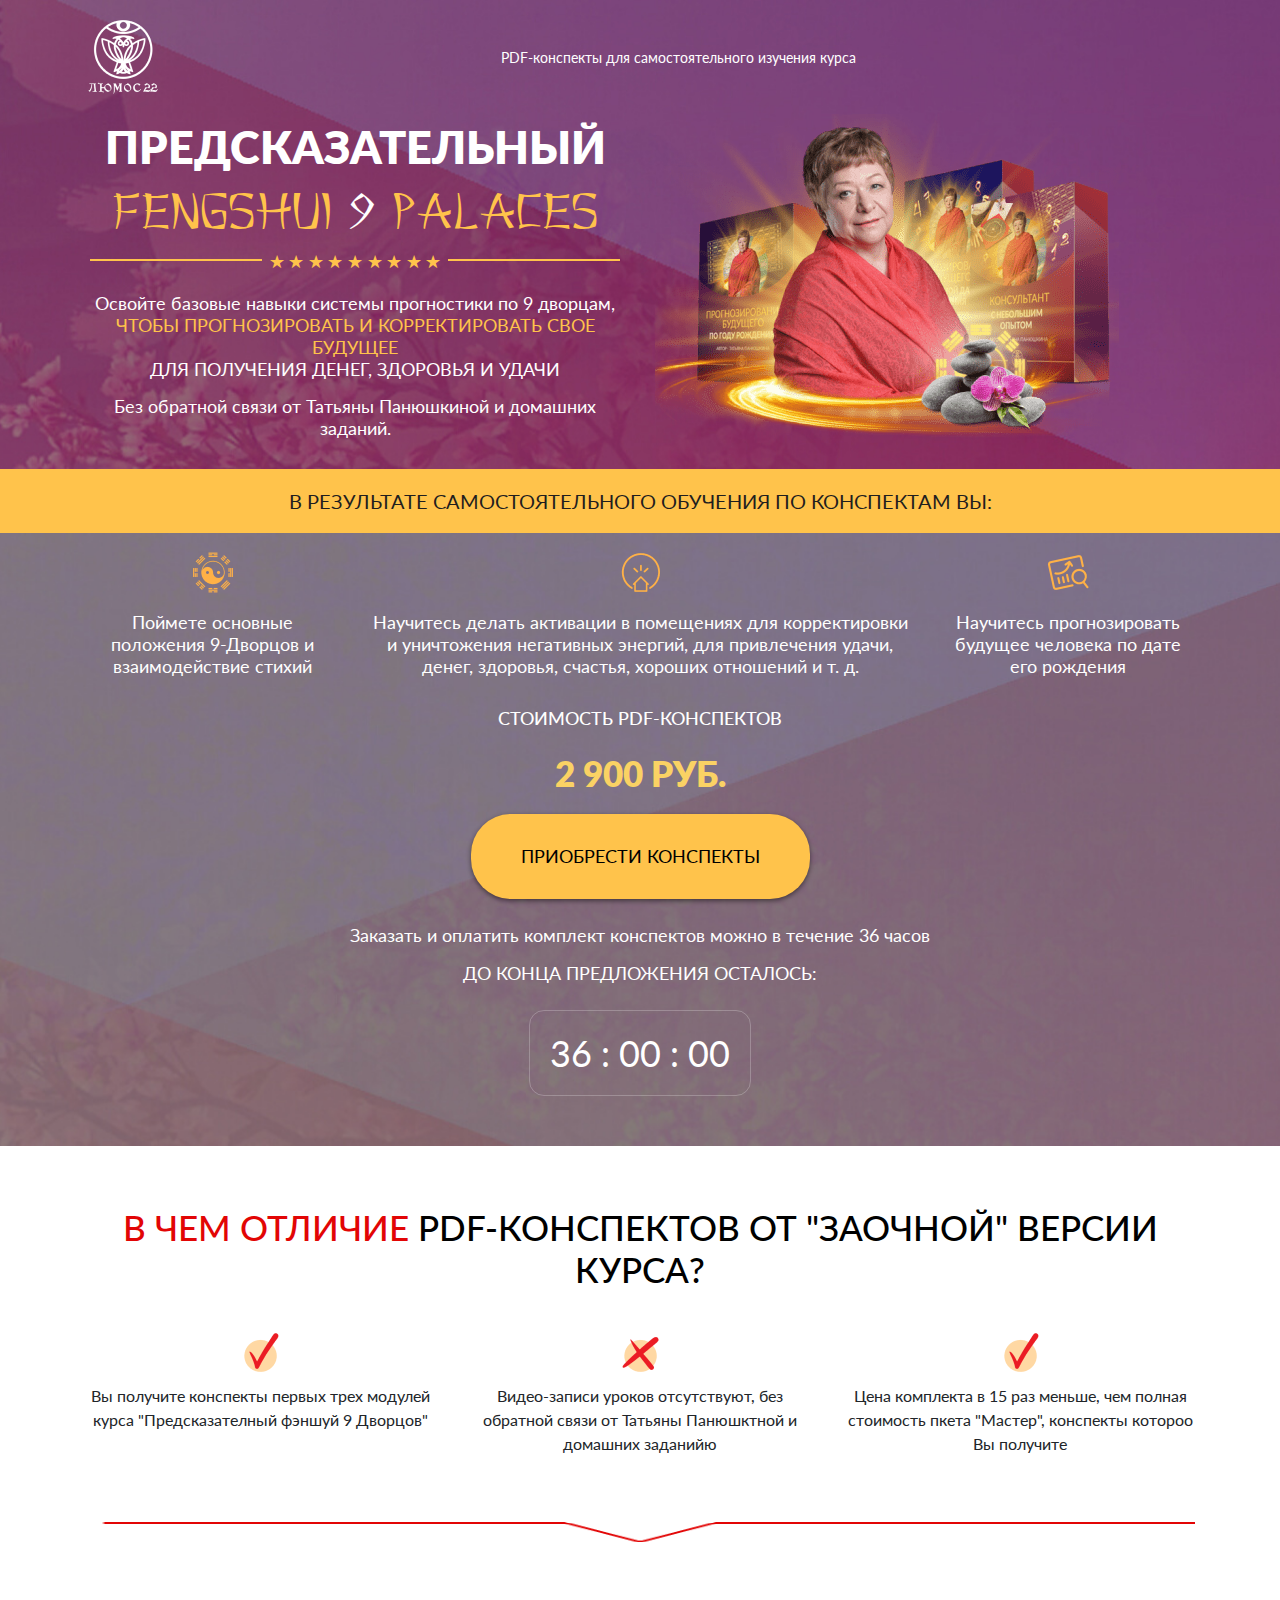
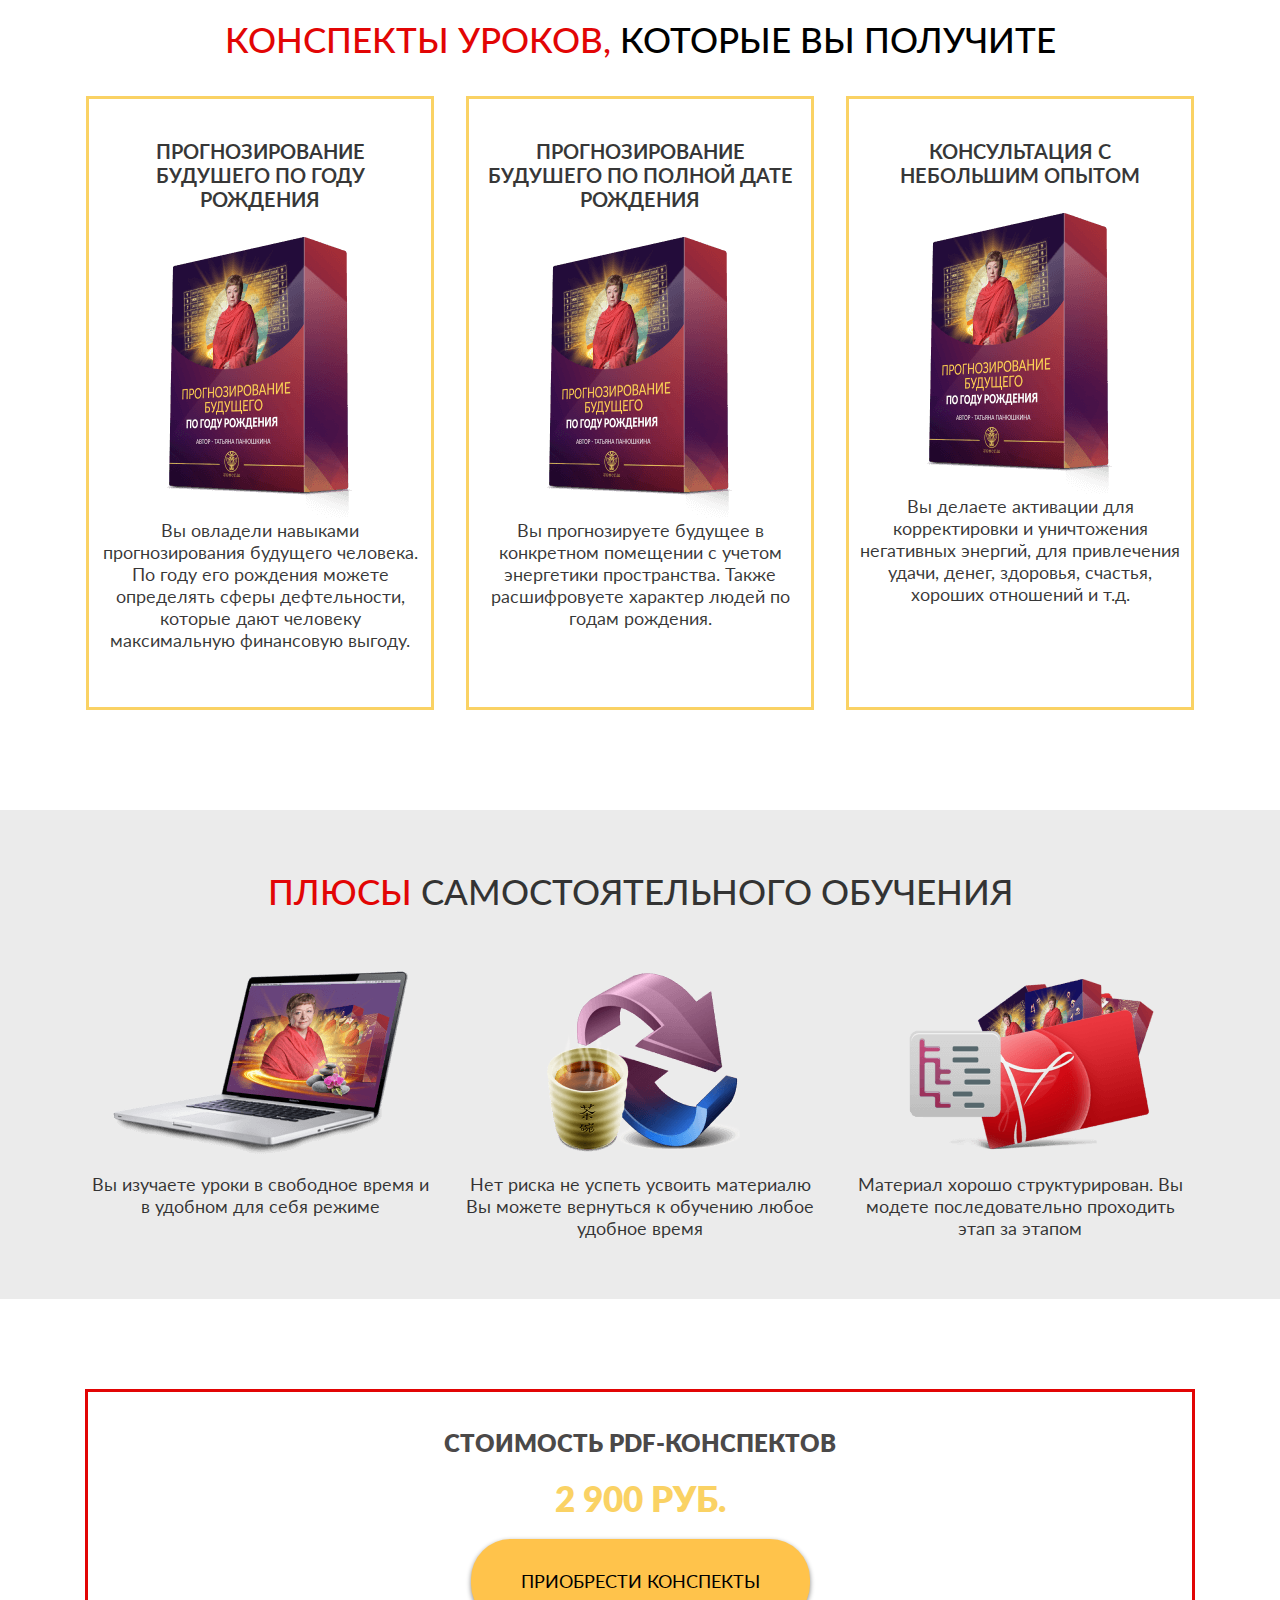
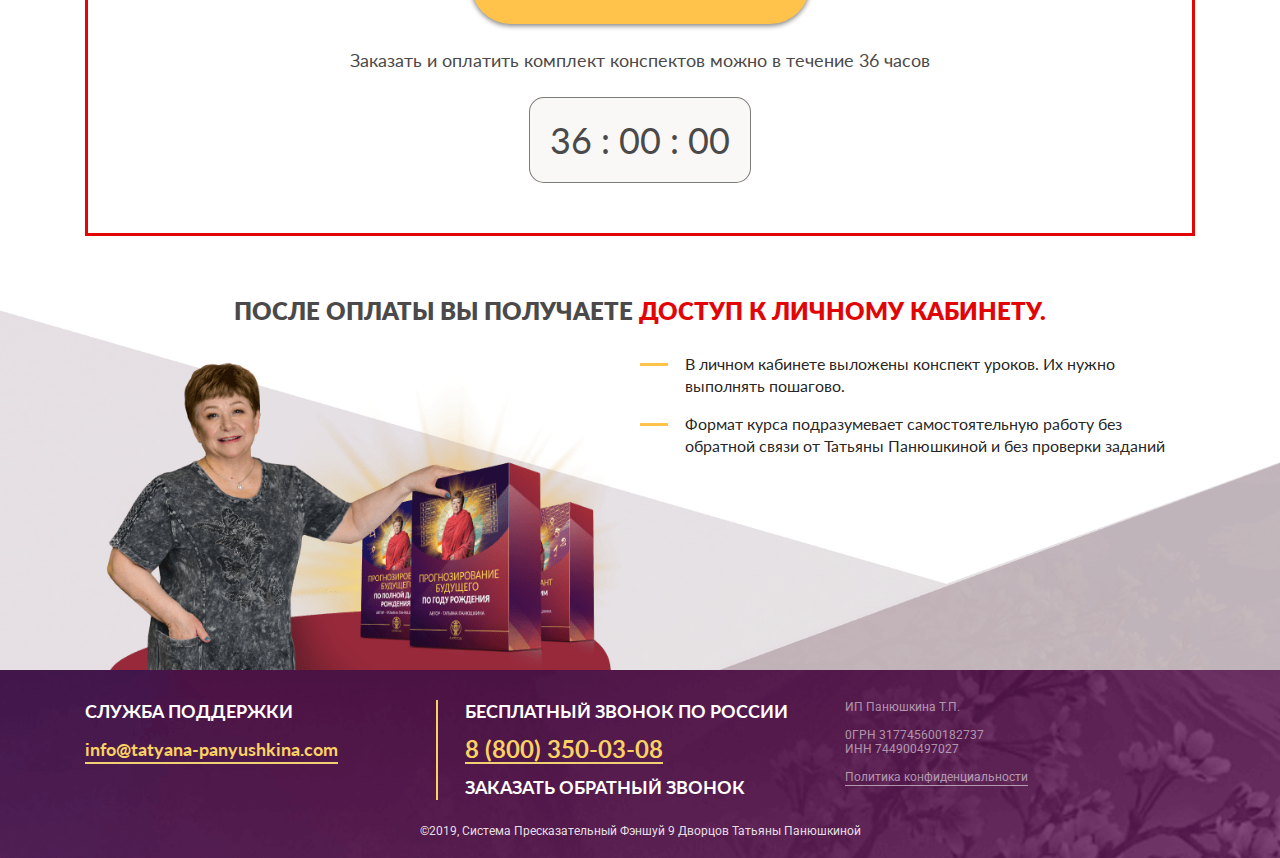
<file: index.html>
<!DOCTYPE html>
<html lang="en">
<head>
    <meta charset="UTF-8">
    <meta name="viewport" content="width=device-width, initial-scale=1.0">
    <meta http-equiv="X-UA-Compatible" content="ie=edge">
    <title>Document</title>
    <link rel="stylesheet" href="css/style.css">
    <link rel="stylesheet" href="scroll-spy/css/scroll-animate.css">
    <link rel="stylesheet" href="lato/lato.css">
    <link rel="stylesheet" href="fontello-star/css/fontello.css">
    <link rel="stylesheet" href="webfontkit-20200113-085710/stylesheet.css">
</head>
<body>

    <!-- main page -->
    <div class="container-fluid main-section-bg-one">
        <div class=" container main-section-one">
            <header>
                <div class="header-logo">
                    <span class="line"></span>
                    <img src="img/logo.png" alt="logo">
                    <span class="line"></span>
                </div>
                <p>PDF-конспекты для самостоятельного изучения курса</p>
            </header>
            <div class="row">
                <div class="col-12 col-lg-6 main-title scroll-animate animate-ltr ">
                    <p>ПРЕДСКАЗАТЕЛЬНЫЙ</p>
                    <p>Fengshui <span>9</span> palaces</p>
                    <div class=" star-container">
                        <span class="line"></span>
                        <div>
                            <i class=" icon-star"></i><i class=" icon-star"></i><i class=" icon-star"></i><i class=" icon-star"></i><i class=" icon-star"></i><i class=" icon-star"></i><i class=" icon-star"></i><i class=" icon-star"></i><i class=" icon-star"></i>
                        </div>
                        <span class="line"></span>
                    </div>
                    <div class="main-title-paragraph"> 
                        Освойте базовые навыки системы прогностики по 9 дворцам,<br> <span>ЧТОБЫ ПРОГНОЗИРОВАТЬ И КОРРЕКТИРОВАТЬ СВОЕ БУДУЩЕЕ </span><br> ДЛЯ ПОЛУЧЕНИЯ ДЕНЕГ, ЗДОРОВЬЯ И УДАЧИ
                    </div>
                    <img src="img/main.png" alt="" class=" img-fluid d-lg-none  "> 
                    <p class=" main-title-last-paragraph"> Без обратной связи от Татьяны Панюшкиной и домашних заданий. </p>
                </div>
                <div class="col-6 d-none d-lg-block  scroll-animate animate-rtl ">
                    <img src="img/main.png" alt=""> 
                </div>
            </div>
        </div>
    </div>
    <!-- main page end-->

    <!--  -->

    <div class="container-fluid p-0">
        <div class="subsection">
            <div class="subsection-text">
                В результате самостоятельного обучения по конспектам Вы:
            </div>
        </div>
    </div>
    <!--  -->

    <!-- first page -->
    <div class="container-fluid main-section-bg-two">
        <div class=" container main-section-two">
            <div class="row flex-column flex-md-row">
                <div class="col-12 col-md-3 scroll-animate animate-fade animate-delay-200"> 
                    <div class="section-two-item">
                        <img src="img/4.png" alt="">
                        <p>Поймете основные положения 9-Дворцов и взаимодействие стихий</p>
                    </div>
                </div>
                <div class="col-12 col-md-6 scroll-animate animate-fade animate-delay-300"> 
                    <div class="section-two-item">
                        <img src="img/5.png" alt="">
                        <p>Научитесь делать активации в помещениях для корректировки и уничтожения негативных энергий, для привлечения удачи, денег, здоровья, счастья, хороших отношений и т. д.</p>
                    </div>
                </div>
                <div class="col-12 col-md-3 scroll-animate animate-fade animate-delay-400"> 
                    <div class="section-two-item">
                        <img src="img/6.png" alt="">
                        <p>Научитесь прогнозировать будущее человека по дате его рождения</p>
                    </div>
                </div>
               
            </div>

        <!-- move-to-action -->
        
                <div class="move-to-action ">
                    <h5>Стоимость PDF-конспектов</h5>
                    <span> 2 900 РУБ.</span>
                    <div class="btn-container"> 
                        <a href="#btn-down">приобрести конспекты</a>
                    </div>
                    <p> Заказать и оплатить комплект конспектов можно в течение 36 часов </p>
                    <p>ДО КОНЦА ПРЕДЛОЖЕНИЯ ОСТАЛОСЬ:</p>
                    <div class="timer"></div>
                </div>
            </div>
        </div>
        
    </div>
    <!--  first page end-->

  

     <!--  third page--> 
     <div class="container section section-three">
         <h2><span>В ЧЕМ ОТЛИЧИЕ </span>PDF-КОНСПЕКТОВ ОТ "ЗАОЧНОЙ" ВЕРСИИ КУРСА?</h2>
        <div class="row">
            <div class="col-12 col-md-4 section-three-item">
                <img src="img/7.png" alt="" class=" scroll-animate animate-ttb animate-delay-200">
                <p class=" scroll-animate animate-btt animate-delay-200">Вы получите конспекты первых трех модулей курса "Предсказателный фэншуй 9 Дворцов"</p>
            </div>
            <div class="col-12 col-md-4 section-three-item">
                <img src="img/8.png" alt="" class=" scroll-animate animate-ttb animate-delay-300">
                <p class=" scroll-animate animate-btt animate-delay-300">Видео-записи уроков отсутствуют, без обратной связи от Татьяны Панюшктной и домашних заданийю</p>
            </div>
            <div class="col-12 col-md-4 section-three-item">
                <img src="img/9.png" alt="" class=" scroll-animate animate-ttb animate-delay-400">
                <p class=" scroll-animate animate-btt animate-delay-400">Цена комплекта в 15 раз меньше, чем полная стоимость пкета "Мастер", конспекты котороо Вы получите</p>
            </div>
        </div>
        <div class="canvas-container">
            <canvas id="canvas-line"></canvas>
        </div>
        <div class="section">
            <h2>
                <span>КОНСПЕКТЫ УРОКОВ,</span> КОТОРЫЕ ВЫ ПОЛУЧИТЕ
            </h2>
            <div class="row flex-column flex-md-row mt-3 section-four"> 
                <div class="col-12 col-md-4 px-md-1 px-lg-3"> 
                    <div class="section-four-item">
                        <h5>Прогнозирование будушего по году рождения</h5> 
                        <img src="img/10.png" alt="">
                        <p>Вы овладели навыками прогнозирования будущего человека. По году его рождения можете определять сферы дефтельности, которые дают человеку максимальную финансовую выгоду.</p>
                    </div>
                </div>
                <div class="col-12 col-md-4 px-md-1 px-lg-3"> 
                    <div class="section-four-item">
                        <h5>Прогнозирование будушего по полной дате рождения</h5> 
                        <img src="img/10.png" alt="">
                        <p>Вы прогнозируете будущее в конкретном помещении с учетом энергетики пространства. Также расшифровуете характер людей по годам рождения.</p>
                    </div>
                </div>
                <div class="col-12 col-md-4 px-md-1 px-lg-3"> 
                    <div class="section-four-item">
                        <h5>Консультация с небольшим опытом</h5> 
                        <img src="img/10.png" alt="">
                        <p>Вы делаете активации для корректировки и уничтожения негативных энергий, для привлечения удачи, денег, здоровья, счастья, хороших отношений и т.д.</p>
                    </div>
                </div>
            </div>
        </div>
     </div>

      <!--  third page end-->

      <!--  five page -->
      <div class="container-fluid section-five-bg">
            <div class="container section section-five"> 
                <h2> <span>ПЛЮСЫ </span> САМОСТОЯТЕЛЬНОГО ОБУЧЕНИЯ</h2>
                <div class="row">
                    <div class="col-12 col-md-4">
                        <div class="section-five-item">
                            <img src="img/13.png" alt="">
                            <p>Вы изучаете уроки в свободное время и в удобном для себя режиме</p>
                        </div>
                    </div>
                    <div class="col-12 col-md-4">
                        <div class="section-five-item">
                            <img src="img/14.png" alt="">
                            <p>Нет риска не успеть усвоить материалю Вы можете вернуться к обучению  любое удобное время</p>
                        </div>
                    </div>
                    <div class="col-12 col-md-4">
                        <div class="section-five-item">
                            <img src="img/15.png" alt="">
                            <p>Материал хорошо структурирован. Вы модете последовательно проходить этап за этапом</p>
                        </div>
                    </div>
                </div>
            </div>
      </div>
      <!--  five page end-->
   <div id="modal-window">
       <div>
           Здесь можно было бы что-то заказать
           <i id="close-btn"> Закрыть </i>
       </div>
   </div>
      <!--  six page-->
   <div class="container section">
    <div class="move-to-action move-to-action-modifier">
        <h5>Стоимость PDF-конспектов</h5>
        <span> 2 900 РУБ.</span>
        <div class="btn-container"> 
            <a id="btn-down">приобрести конспекты</a>
        </div>
        <p> Заказать и оплатить комплект конспектов можно в течение 36 часов </p>
        <div id="time" class="timer"></div>
    </div>
   </div>
      <!--  six page end-->

      <!--  seven page -->
      <div class="container-fluid section-seven-bg"> 
            <div class="container section-seven">
                <h2>ПОСЛЕ ОПЛАТЫ ВЫ ПОЛУЧАЕТЕ <span>ДОСТУП К ЛИЧНОМУ КАБИНЕТУ.</span></h2>
                <div class="row">
                    <div class="col-12 col-lg-6 order-2">
                        <img src="img/seven-main.png" alt="" class=" img-fluid">
                    </div>
                    <div class="col-12 col-lg-6 order-1 order-lg-3 section-seven-text">
                        <p>В личном кабинете выложены конспект уроков. Их нужно выполнять пошагово. </p>
                        <p>Формат курса подразумевает самостоятельную работу без обратной связи от Татьяны Панюшкиной и без проверки заданий</p>
                    </div>
                </div>
            </div>
      </div>
      <!--  seven page end-->

      <!-- footer  -->
   <footer class=" container-fluid footer-bg">
        <div class="container">
            <div class="row">
                <div class="col-12  col-sm-6 col-lg-4 footer-item">
                    <h5>Служба поддержки </h5>
                    <a class="yellow-link" href="mailto:info@tatyana-panyushkina.com">info@tatyana-panyushkina.com</a>
                    <div class="footer-line d-none d-lg-block"></div>
                </div>
                <div class="col-12 col-sm-6 col-lg-4 footer-item">
                    <h5>Бесплатный звонок по России </h5>
                    <a class="yellow-link tel" href="tel:+8 (800) 350-03-08 ">8 (800) 350-03-08 </a>
                    <h5> <a class=" white-link to-tel" href="#">ЗАКАЗАТЬ ОБРАТНЫЙ ЗВОНОК</a> </h5>
                   
                </div>
                <div class="col-12 col-lg-4 footer-item">
                    <p class=" text-lg-left">ИП Панюшкина Т.П.</p>
                    <p class=" text-lg-left">0ГРН 317745600182737</p>
                    <p class=" text-lg-left">ИНН 744900497027</p>
                    <p class=" text-lg-left"><a class=" to-tel link-polit" href="#">Политика конфиденциальности</a></p>

                </div>
            </div>
            <div class="copyright-footer">
                ©2019, Система Пресказательный Фэншуй 9 Дворцов Татьяны Панюшкиной
            </div>
        </div>
   </footer>
      
     
    <script src="js/main.js"></script>
    <script src="scroll-spy/js/scroll-animate.js"></script>
    <script src="js/timer.js"></script>
</body>
</html>
</file>
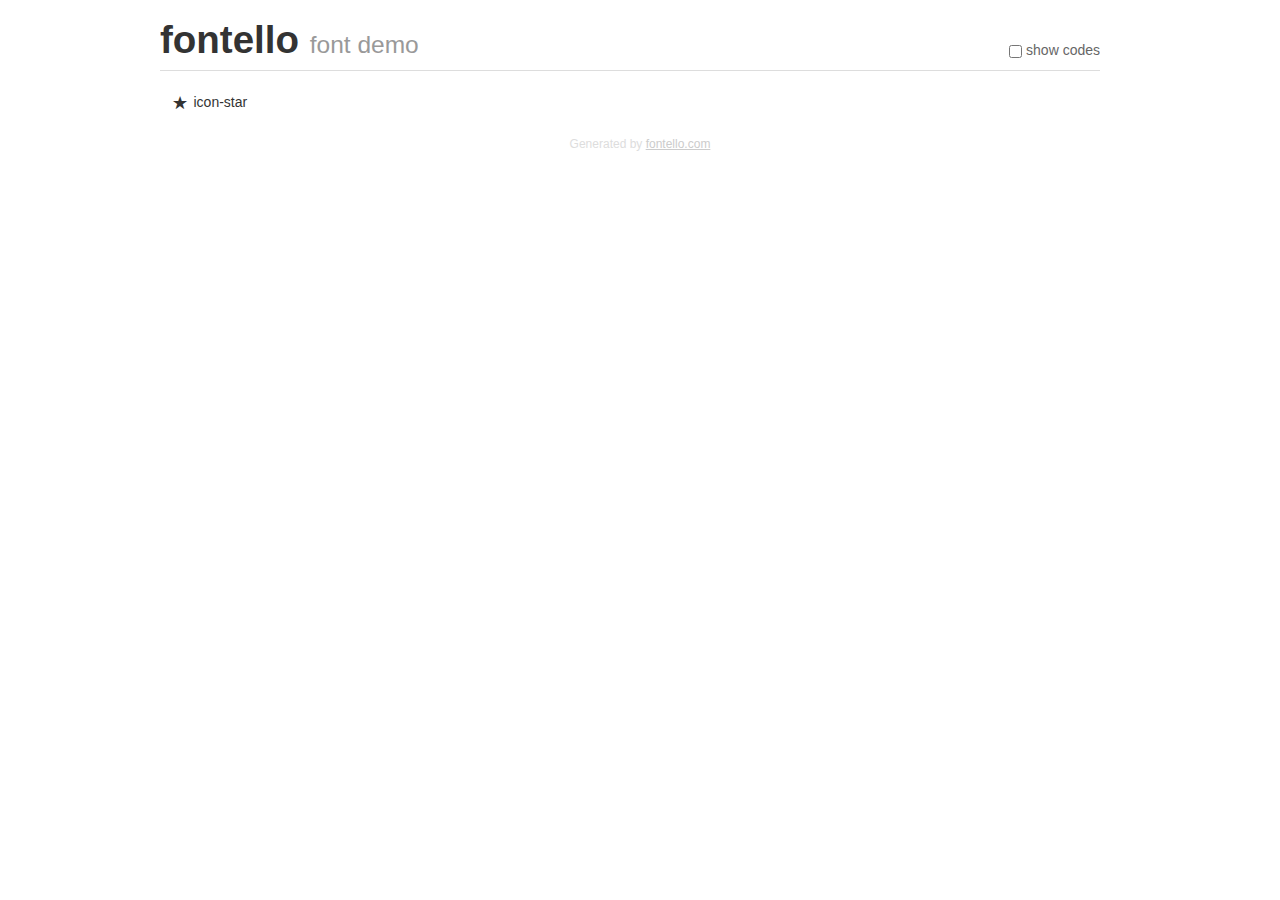
<file: fontello-star/demo.html>
<!DOCTYPE html>
<html>
  <head><!--[if lt IE 9]><script language="javascript" type="text/javascript" src="//html5shim.googlecode.com/svn/trunk/html5.js"></script><![endif]-->
    <meta charset="UTF-8"><style>/*
 * Bootstrap v2.2.1
 *
 * Copyright 2012 Twitter, Inc
 * Licensed under the Apache License v2.0
 * http://www.apache.org/licenses/LICENSE-2.0
 *
 * Designed and built with all the love in the world @twitter by @mdo and @fat.
 */
.clearfix {
  *zoom: 1;
}
.clearfix:before,
.clearfix:after {
  display: table;
  content: "";
  line-height: 0;
}
.clearfix:after {
  clear: both;
}
html {
  font-size: 100%;
  -webkit-text-size-adjust: 100%;
  -ms-text-size-adjust: 100%;
}
a:focus {
  outline: thin dotted #333;
  outline: 5px auto -webkit-focus-ring-color;
  outline-offset: -2px;
}
a:hover,
a:active {
  outline: 0;
}
button,
input,
select,
textarea {
  margin: 0;
  font-size: 100%;
  vertical-align: middle;
}
button,
input {
  *overflow: visible;
  line-height: normal;
}
button::-moz-focus-inner,
input::-moz-focus-inner {
  padding: 0;
  border: 0;
}
body {
  margin: 0;
  font-family: "Helvetica Neue", Helvetica, Arial, sans-serif;
  font-size: 14px;
  line-height: 20px;
  color: #333;
  background-color: #fff;
}
a {
  color: #08c;
  text-decoration: none;
}
a:hover {
  color: #005580;
  text-decoration: underline;
}
.row {
  margin-left: -20px;
  *zoom: 1;
}
.row:before,
.row:after {
  display: table;
  content: "";
  line-height: 0;
}
.row:after {
  clear: both;
}
[class*="span"] {
  float: left;
  min-height: 1px;
  margin-left: 20px;
}
.container,
.navbar-static-top .container,
.navbar-fixed-top .container,
.navbar-fixed-bottom .container {
  width: 940px;
}
.span12 {
  width: 940px;
}
.span11 {
  width: 860px;
}
.span10 {
  width: 780px;
}
.span9 {
  width: 700px;
}
.span8 {
  width: 620px;
}
.span7 {
  width: 540px;
}
.span6 {
  width: 460px;
}
.span5 {
  width: 380px;
}
.span4 {
  width: 300px;
}
.span3 {
  width: 220px;
}
.span2 {
  width: 140px;
}
.span1 {
  width: 60px;
}
[class*="span"].pull-right,
.row-fluid [class*="span"].pull-right {
  float: right;
}
.container {
  margin-right: auto;
  margin-left: auto;
  *zoom: 1;
}
.container:before,
.container:after {
  display: table;
  content: "";
  line-height: 0;
}
.container:after {
  clear: both;
}
p {
  margin: 0 0 10px;
}
.lead {
  margin-bottom: 20px;
  font-size: 21px;
  font-weight: 200;
  line-height: 30px;
}
small {
  font-size: 85%;
}
h1 {
  margin: 10px 0;
  font-family: inherit;
  font-weight: bold;
  line-height: 20px;
  color: inherit;
  text-rendering: optimizelegibility;
}
h1 small {
  font-weight: normal;
  line-height: 1;
  color: #999;
}
h1 {
  line-height: 40px;
}
h1 {
  font-size: 38.5px;
}
h1 small {
  font-size: 24.5px;
}
body {
  margin-top: 90px;
}
.header {
  position: fixed;
  top: 0;
  left: 50%;
  margin-left: -480px;
  background-color: #fff;
  border-bottom: 1px solid #ddd;
  padding-top: 10px;
  z-index: 10;
}
.footer {
  color: #ddd;
  font-size: 12px;
  text-align: center;
  margin-top: 20px;
}
.footer a {
  color: #ccc;
  text-decoration: underline;
}
.the-icons {
  font-size: 14px;
  line-height: 24px;
}
.switch {
  position: absolute;
  right: 0;
  bottom: 10px;
  color: #666;
}
.switch input {
  margin-right: 0.3em;
}
.codesOn .i-name {
  display: none;
}
.codesOn .i-code {
  display: inline;
}
.i-code {
  display: none;
}
@font-face {
      font-family: 'fontello';
      src: url('./font/fontello.eot?9892782');
      src: url('./font/fontello.eot?9892782#iefix') format('embedded-opentype'),
           url('./font/fontello.woff?9892782') format('woff'),
           url('./font/fontello.ttf?9892782') format('truetype'),
           url('./font/fontello.svg?9892782#fontello') format('svg');
      font-weight: normal;
      font-style: normal;
    }
     
     
    .demo-icon
    {
      font-family: "fontello";
      font-style: normal;
      font-weight: normal;
      speak: none;
     
      display: inline-block;
      text-decoration: inherit;
      width: 1em;
      margin-right: .2em;
      text-align: center;
      /* opacity: .8; */
     
      /* For safety - reset parent styles, that can break glyph codes*/
      font-variant: normal;
      text-transform: none;
     
      /* fix buttons height, for twitter bootstrap */
      line-height: 1em;
     
      /* Animation center compensation - margins should be symmetric */
      /* remove if not needed */
      margin-left: .2em;
     
      /* You can be more comfortable with increased icons size */
      /* font-size: 120%; */
     
      /* Font smoothing. That was taken from TWBS */
      -webkit-font-smoothing: antialiased;
      -moz-osx-font-smoothing: grayscale;
     
      /* Uncomment for 3D effect */
      /* text-shadow: 1px 1px 1px rgba(127, 127, 127, 0.3); */
    }
     </style>
    <link rel="stylesheet" href="css/animation.css"><!--[if IE 7]><link rel="stylesheet" href="css/" + font.fontname + "-ie7.css"><![endif]-->
    <script>
      function toggleCodes(on) {
        var obj = document.getElementById('icons');
      
        if (on) {
          obj.className += ' codesOn';
        } else {
          obj.className = obj.className.replace(' codesOn', '');
        }
      }
      
    </script>
  </head>
  <body>
    <div class="container header">
      <h1>fontello <small>font demo</small></h1>
      <label class="switch">
        <input type="checkbox" onclick="toggleCodes(this.checked)">show codes
      </label>
    </div>
    <div class="container" id="icons">
      <div class="row">
        <div class="the-icons span3" title="Code: 0xe803"><i class="demo-icon icon-star">&#xe803;</i> <span class="i-name">icon-star</span><span class="i-code">0xe803</span></div>
      </div>
    </div>
    <div class="container footer">Generated by <a href="http://fontello.com">fontello.com</a></div>
  </body>
</html>
</file>
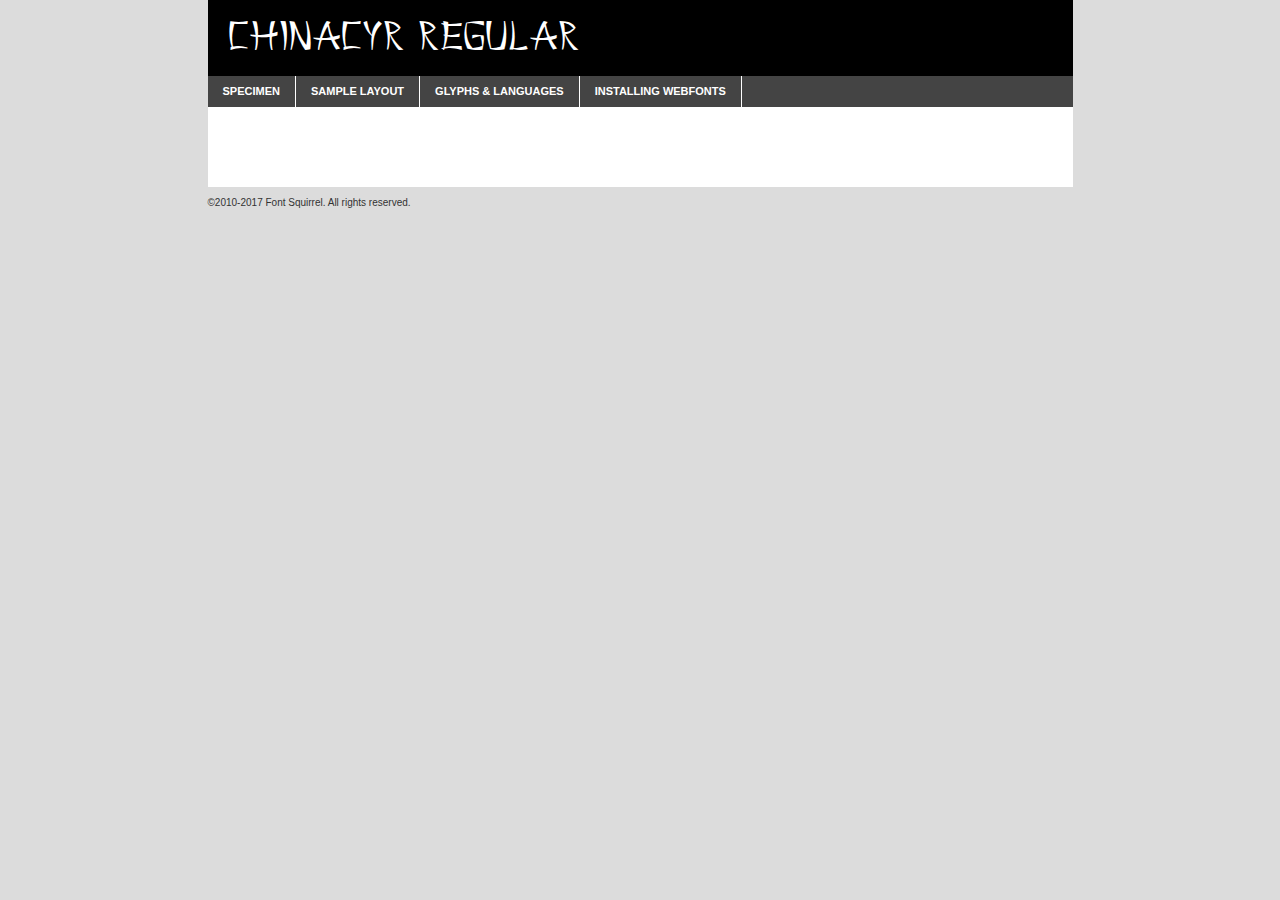
<file: webfontkit-20200113-085710/7fonts.ru_chinacyr-demo.html>
<!DOCTYPE html PUBLIC "-//W3C//DTD XHTML 1.0 Transitional//EN"
	"http://www.w3.org/TR/xhtml1/DTD/xhtml1-transitional.dtd">

<html xmlns="http://www.w3.org/1999/xhtml" xml:lang="en" lang="en">
<head>
	<meta http-equiv="Content-Type" content="text/html; charset=utf-8" />
	<script src="http://ajax.googleapis.com/ajax/libs/jquery/1.7.2/jquery.min.js" type="text/javascript" charset="utf-8"></script>
	<script type="text/javascript">
	(function($){$.fn.easyTabs=function(option){var param=jQuery.extend({fadeSpeed:"fast",defaultContent:1,activeClass:'active'},option);$(this).each(function(){var thisId="#"+this.id;if(param.defaultContent==''){param.defaultContent=1;}
	if(typeof param.defaultContent=="number")
	{var defaultTab=$(thisId+" .tabs li:eq("+(param.defaultContent-1)+") a").attr('href').substr(1);}else{var defaultTab=param.defaultContent;}
	$(thisId+" .tabs li a").each(function(){var tabToHide=$(this).attr('href').substr(1);$("#"+tabToHide).addClass('easytabs-tab-content');});hideAll();changeContent(defaultTab);function hideAll(){$(thisId+" .easytabs-tab-content").hide();}
	function changeContent(tabId){hideAll();$(thisId+" .tabs li").removeClass(param.activeClass);$(thisId+" .tabs li a[href=#"+tabId+"]").closest('li').addClass(param.activeClass);if(param.fadeSpeed!="none")
	{$(thisId+" #"+tabId).fadeIn(param.fadeSpeed);}else{$(thisId+" #"+tabId).show();}}
	$(thisId+" .tabs li").click(function(){var tabId=$(this).find('a').attr('href').substr(1);changeContent(tabId);return false;});});}})(jQuery);
	</script>
	<link rel="stylesheet" href="specimen_files/specimen_stylesheet.css" type="text/css" charset="utf-8" />
	<link rel="stylesheet" href="stylesheet.css" type="text/css" charset="utf-8" />

	<style type="text/css">
					body{
				font-family: 'chinacyrregular';
							}
		</style>

	<title>ChinaCyr Regular Specimen</title>
	
	
	<script type="text/javascript" charset="utf-8">
		$(document).ready(function() {
			$('#container').easyTabs({defaultContent:1});
		});
	</script>
</head>

<body>
<div id="container">
	<div id="header">
		ChinaCyr Regular	</div>
	<ul class="tabs">
		<li><a href="#specimen">Specimen</a></li>
		<li><a href="#layout">Sample Layout</a></li>
				<li><a href="#glyphs">Glyphs &amp; Languages</a></li>
		<li><a href="#installing">Installing Webfonts</a></li>
		
	</ul>
	
	<div id="main_content">

		
			<div id="specimen">
		
				<div class="section">
					<div class="grid12 firstcol">
						<div class="huge">AaBb</div>
					</div>
				</div>
		
				<div class="section">
					<div class="glyph_range">A&#x200B;B&#x200b;C&#x200b;D&#x200b;E&#x200b;F&#x200b;G&#x200b;H&#x200b;I&#x200b;J&#x200b;K&#x200b;L&#x200b;M&#x200b;N&#x200b;O&#x200b;P&#x200b;Q&#x200b;R&#x200b;S&#x200b;T&#x200b;U&#x200b;V&#x200b;W&#x200b;X&#x200b;Y&#x200b;Z&#x200b;a&#x200b;b&#x200b;c&#x200b;d&#x200b;e&#x200b;f&#x200b;g&#x200b;h&#x200b;i&#x200b;j&#x200b;k&#x200b;l&#x200b;m&#x200b;n&#x200b;o&#x200b;p&#x200b;q&#x200b;r&#x200b;s&#x200b;t&#x200b;u&#x200b;v&#x200b;w&#x200b;x&#x200b;y&#x200b;z&#x200b;1&#x200b;2&#x200b;3&#x200b;4&#x200b;5&#x200b;6&#x200b;7&#x200b;8&#x200b;9&#x200b;0&#x200b;&amp;&#x200b;.&#x200b;,&#x200b;?&#x200b;!&#x200b;&#64;&#x200b;(&#x200b;)&#x200b;#&#x200b;$&#x200b;%&#x200b;*&#x200b;+&#x200b;-&#x200b;=&#x200b;:&#x200b;;</div>
				</div>
				<div class="section">
					<div class="grid12 firstcol">
						<table class="sample_table">
							<tr><td>10</td><td class="size10">abcdefghijklmnopqrstuvwxyzABCDEFGHIJKLMNOPQRSTUVWXYZ0123456789abcdefghijklmnopqrstuvwxyzABCDEFGHIJKLMNOPQRSTUVWXYZ0123456789abcdefghijklmnopqrstuvwxyzABCDEFGHIJKLMNOPQRSTUVWXYZ</td></tr>
							<tr><td>11</td><td class="size11">abcdefghijklmnopqrstuvwxyzABCDEFGHIJKLMNOPQRSTUVWXYZ0123456789abcdefghijklmnopqrstuvwxyzABCDEFGHIJKLMNOPQRSTUVWXYZ0123456789abcdefghijklmnopqrstuvwxyzABCDEFGHIJKLMNOPQRSTUVWXYZ</td></tr>
							<tr><td>12</td><td class="size12">abcdefghijklmnopqrstuvwxyzABCDEFGHIJKLMNOPQRSTUVWXYZ0123456789abcdefghijklmnopqrstuvwxyzABCDEFGHIJKLMNOPQRSTUVWXYZ0123456789abcdefghijklmnopqrstuvwxyzABCDEFGHIJKLMNOPQRSTUVWXYZ</td></tr>
							<tr><td>13</td><td class="size13">abcdefghijklmnopqrstuvwxyzABCDEFGHIJKLMNOPQRSTUVWXYZ0123456789abcdefghijklmnopqrstuvwxyzABCDEFGHIJKLMNOPQRSTUVWXYZ0123456789abcdefghijklmnopqrstuvwxyzABCDEFGHIJKLMNOPQRSTUVWXYZ</td></tr>
							<tr><td>14</td><td class="size14">abcdefghijklmnopqrstuvwxyzABCDEFGHIJKLMNOPQRSTUVWXYZ0123456789abcdefghijklmnopqrstuvwxyzABCDEFGHIJKLMNOPQRSTUVWXYZ0123456789abcdefghijklmnopqrstuvwxyzABCDEFGHIJKLMNOPQRSTUVWXYZ</td></tr>
							<tr><td>16</td><td class="size16">abcdefghijklmnopqrstuvwxyzABCDEFGHIJKLMNOPQRSTUVWXYZ0123456789abcdefghijklmnopqrstuvwxyzABCDEFGHIJKLMNOPQRSTUVWXYZ</td></tr>
							<tr><td>18</td><td class="size18">abcdefghijklmnopqrstuvwxyzABCDEFGHIJKLMNOPQRSTUVWXYZ0123456789abcdefghijklmnopqrstuvwxyzABCDEFGHIJKLMNOPQRSTUVWXYZ</td></tr>
							<tr><td>20</td><td class="size20">abcdefghijklmnopqrstuvwxyzABCDEFGHIJKLMNOPQRSTUVWXYZ0123456789abcdefghijklmnopqrstuvwxyzABCDEFGHIJKLMNOPQRSTUVWXYZ</td></tr>
							<tr><td>24</td><td class="size24">abcdefghijklmnopqrstuvwxyzABCDEFGHIJKLMNOPQRSTUVWXYZ0123456789abcdefghijklmnopqrstuvwxyzABCDEFGHIJKLMNOPQRSTUVWXYZ</td></tr>
							<tr><td>30</td><td class="size30">abcdefghijklmnopqrstuvwxyzABCDEFGHIJKLMNOPQRSTUVWXYZ0123456789abcdefghijklmnopqrstuvwxyzABCDEFGHIJKLMNOPQRSTUVWXYZ</td></tr>
							<tr><td>36</td><td class="size36">abcdefghijklmnopqrstuvwxyzABCDEFGHIJKLMNOPQRSTUVWXYZ0123456789abcdefghijklmnopqrstuvwxyzABCDEFGHIJKLMNOPQRSTUVWXYZ</td></tr>
							<tr><td>48</td><td class="size48">abcdefghijklmnopqrstuvwxyzABCDEFGHIJKLMNOPQRSTUVWXYZ0123456789abcdefghijklmnopqrstuvwxyzABCDEFGHIJKLMNOPQRSTUVWXYZ</td></tr>
							<tr><td>60</td><td class="size60">abcdefghijklmnopqrstuvwxyzABCDEFGHIJKLMNOPQRSTUVWXYZ0123456789abcdefghijklmnopqrstuvwxyzABCDEFGHIJKLMNOPQRSTUVWXYZ</td></tr>
							<tr><td>72</td><td class="size72">abcdefghijklmnopqrstuvwxyzABCDEFGHIJKLMNOPQRSTUVWXYZ0123456789abcdefghijklmnopqrstuvwxyzABCDEFGHIJKLMNOPQRSTUVWXYZ</td></tr>
							<tr><td>90</td><td class="size90">abcdefghijklmnopqrstuvwxyzABCDEFGHIJKLMNOPQRSTUVWXYZ0123456789abcdefghijklmnopqrstuvwxyzABCDEFGHIJKLMNOPQRSTUVWXYZ</td></tr>
						</table>
				
					</div>
			
				</div>
		
		
		
								<div class="section" id="bodycomparison">


										<div id="xheight">
				<div class="fontbody">&#x25FC;&#x25FC;&#x25FC;&#x25FC;&#x25FC;&#x25FC;&#x25FC;&#x25FC;&#x25FC;&#x25FC;&#x25FC;&#x25FC;&#x25FC;&#x25FC;&#x25FC;&#x25FC;&#x25FC;&#x25FC;&#x25FC;&#x25FC;&#x25FC;&#x25FC;&#x25FC;&#x25FC;&#x25FC;&#x25FC;&#x25FC;&#x25FC;&#x25FC;&#x25FC;&#x25FC;&#x25FC;&#x25FC;&#x25FC;&#x25FC;&#x25FC;&#x25FC;&#x25FC;&#x25FC;&#x25FC;&#x25FC;&#x25FC;&#x25FC;&#x25FC;&#x25FC;&#x25FC;&#x25FC;&#x25FC;&#x25FC;&#x25FC;&#x25FC;&#x25FC;&#x25FC;&#x25FC;&#x25FC;&#x25FC;&#x25FC;&#x25FC;&#x25FC;&#x25FC;&#x25FC;&#x25FC;&#x25FC;&#x25FC;&#x25FC;&#x25FC;&#x25FC;&#x25FC;&#x25FC;&#x25FC;&#x25FC;&#x25FC;&#x25FC;&#x25FC;&#x25FC;&#x25FC;&#x25FC;&#x25FC;&#x25FC;&#x25FC;&#x25FC;&#x25FC;&#x25FC;&#x25FC;&#x25FC;&#x25FC;&#x25FC;&#x25FC;&#x25FC;&#x25FC;&#x25FC;&#x25FC;&#x25FC;&#x25FC;&#x25FC;&#x25FC;&#x25FC;&#x25FC;&#x25FC;body</div><div class="arialbody">body</div><div class="verdanabody">body</div><div class="georgiabody">body</div></div>
										<div class="fontbody" style="z-index:1">
											body<span>ChinaCyr Regular</span>
										</div>
										<div class="arialbody" style="z-index:1">
											body<span>Arial</span>
										</div>
										<div class="verdanabody" style="z-index:1">
											body<span>Verdana</span>
										</div>
										<div class="georgiabody" style="z-index:1">
											body<span>Georgia</span>
										</div>



								</div>
		
		
				<div class="section psample psample_row1" id="">
					
					<div class="grid2 firstcol">
						<p class="size10"><span>10.</span>Aenean lacinia bibendum nulla sed consectetur. Fusce dapibus, tellus ac cursus commodo, tortor mauris condimentum nibh, ut fermentum massa justo sit amet risus. Nullam id dolor id nibh ultricies vehicula ut id elit. Cum sociis natoque penatibus et magnis dis parturient montes, nascetur ridiculus mus. Nulla vitae elit libero, a pharetra augue.</p>
			
					</div>
					<div class="grid3">
						<p class="size11"><span>11.</span>Aenean lacinia bibendum nulla sed consectetur. Fusce dapibus, tellus ac cursus commodo, tortor mauris condimentum nibh, ut fermentum massa justo sit amet risus. Nullam id dolor id nibh ultricies vehicula ut id elit. Cum sociis natoque penatibus et magnis dis parturient montes, nascetur ridiculus mus. Nulla vitae elit libero, a pharetra augue.</p>
			
					</div>
					<div class="grid3">
						<p class="size12"><span>12.</span>Aenean lacinia bibendum nulla sed consectetur. Fusce dapibus, tellus ac cursus commodo, tortor mauris condimentum nibh, ut fermentum massa justo sit amet risus. Nullam id dolor id nibh ultricies vehicula ut id elit. Cum sociis natoque penatibus et magnis dis parturient montes, nascetur ridiculus mus. Nulla vitae elit libero, a pharetra augue.</p>
			
					</div>
					<div class="grid4">
						<p class="size13"><span>13.</span>Aenean lacinia bibendum nulla sed consectetur. Fusce dapibus, tellus ac cursus commodo, tortor mauris condimentum nibh, ut fermentum massa justo sit amet risus. Nullam id dolor id nibh ultricies vehicula ut id elit. Cum sociis natoque penatibus et magnis dis parturient montes, nascetur ridiculus mus. Nulla vitae elit libero, a pharetra augue.</p>
			
					</div>
					<div class="white_blend"></div>
					
				</div>
				<div class="section psample psample_row2" id="">
					<div class="grid3 firstcol">
						<p class="size14"><span>14.</span>Aenean lacinia bibendum nulla sed consectetur. Fusce dapibus, tellus ac cursus commodo, tortor mauris condimentum nibh, ut fermentum massa justo sit amet risus. Nullam id dolor id nibh ultricies vehicula ut id elit. Cum sociis natoque penatibus et magnis dis parturient montes, nascetur ridiculus mus. Nulla vitae elit libero, a pharetra augue.</p>
			
					</div>
					<div class="grid4">
						<p class="size16"><span>16.</span>Aenean lacinia bibendum nulla sed consectetur. Fusce dapibus, tellus ac cursus commodo, tortor mauris condimentum nibh, ut fermentum massa justo sit amet risus. Nullam id dolor id nibh ultricies vehicula ut id elit. Cum sociis natoque penatibus et magnis dis parturient montes, nascetur ridiculus mus. Nulla vitae elit libero, a pharetra augue.</p>
			
					</div>
					<div class="grid5">
						<p class="size18"><span>18.</span>Aenean lacinia bibendum nulla sed consectetur. Fusce dapibus, tellus ac cursus commodo, tortor mauris condimentum nibh, ut fermentum massa justo sit amet risus. Nullam id dolor id nibh ultricies vehicula ut id elit. Cum sociis natoque penatibus et magnis dis parturient montes, nascetur ridiculus mus. Nulla vitae elit libero, a pharetra augue.</p>
			
					</div>

					<div class="white_blend"></div>

				</div>
				
				<div class="section psample psample_row3" id="">
					<div class="grid5 firstcol">
						<p class="size20"><span>20.</span>Aenean lacinia bibendum nulla sed consectetur. Fusce dapibus, tellus ac cursus commodo, tortor mauris condimentum nibh, ut fermentum massa justo sit amet risus. Nullam id dolor id nibh ultricies vehicula ut id elit. Cum sociis natoque penatibus et magnis dis parturient montes, nascetur ridiculus mus. Nulla vitae elit libero, a pharetra augue.</p>
					</div>
					<div class="grid7">
						<p class="size24"><span>24.</span>Aenean lacinia bibendum nulla sed consectetur. Fusce dapibus, tellus ac cursus commodo, tortor mauris condimentum nibh, ut fermentum massa justo sit amet risus. Nullam id dolor id nibh ultricies vehicula ut id elit. Cum sociis natoque penatibus et magnis dis parturient montes, nascetur ridiculus mus. Nulla vitae elit libero, a pharetra augue.</p>
					</div>
					
					<div class="white_blend"></div>
					
				</div>
				
				<div class="section psample psample_row4" id="">
					<div class="grid12 firstcol">
						<p class="size30"><span>30.</span>Aenean lacinia bibendum nulla sed consectetur. Fusce dapibus, tellus ac cursus commodo, tortor mauris condimentum nibh, ut fermentum massa justo sit amet risus. Nullam id dolor id nibh ultricies vehicula ut id elit. Cum sociis natoque penatibus et magnis dis parturient montes, nascetur ridiculus mus. Nulla vitae elit libero, a pharetra augue.</p>
					</div>
					<div class="white_blend"></div>
					
				</div>
				
				
				
				<div class="section psample psample_row1 fullreverse">
					<div class="grid2 firstcol">
						<p class="size10"><span>10.</span>Aenean lacinia bibendum nulla sed consectetur. Fusce dapibus, tellus ac cursus commodo, tortor mauris condimentum nibh, ut fermentum massa justo sit amet risus. Nullam id dolor id nibh ultricies vehicula ut id elit. Cum sociis natoque penatibus et magnis dis parturient montes, nascetur ridiculus mus. Nulla vitae elit libero, a pharetra augue.</p>
			
					</div>
					<div class="grid3">
						<p class="size11"><span>11.</span>Aenean lacinia bibendum nulla sed consectetur. Fusce dapibus, tellus ac cursus commodo, tortor mauris condimentum nibh, ut fermentum massa justo sit amet risus. Nullam id dolor id nibh ultricies vehicula ut id elit. Cum sociis natoque penatibus et magnis dis parturient montes, nascetur ridiculus mus. Nulla vitae elit libero, a pharetra augue.</p>
			
					</div>
					<div class="grid3">
						<p class="size12"><span>12.</span>Aenean lacinia bibendum nulla sed consectetur. Fusce dapibus, tellus ac cursus commodo, tortor mauris condimentum nibh, ut fermentum massa justo sit amet risus. Nullam id dolor id nibh ultricies vehicula ut id elit. Cum sociis natoque penatibus et magnis dis parturient montes, nascetur ridiculus mus. Nulla vitae elit libero, a pharetra augue.</p>
			
					</div>
					<div class="grid4">
						<p class="size13"><span>13.</span>Aenean lacinia bibendum nulla sed consectetur. Fusce dapibus, tellus ac cursus commodo, tortor mauris condimentum nibh, ut fermentum massa justo sit amet risus. Nullam id dolor id nibh ultricies vehicula ut id elit. Cum sociis natoque penatibus et magnis dis parturient montes, nascetur ridiculus mus. Nulla vitae elit libero, a pharetra augue.</p>
			
					</div>
					<div class="black_blend"></div>
					
				</div>
				
				<div class="section psample psample_row2 fullreverse">
					<div class="grid3 firstcol">
						<p class="size14"><span>14.</span>Aenean lacinia bibendum nulla sed consectetur. Fusce dapibus, tellus ac cursus commodo, tortor mauris condimentum nibh, ut fermentum massa justo sit amet risus. Nullam id dolor id nibh ultricies vehicula ut id elit. Cum sociis natoque penatibus et magnis dis parturient montes, nascetur ridiculus mus. Nulla vitae elit libero, a pharetra augue.</p>
			
					</div>
					<div class="grid4">
						<p class="size16"><span>16.</span>Aenean lacinia bibendum nulla sed consectetur. Fusce dapibus, tellus ac cursus commodo, tortor mauris condimentum nibh, ut fermentum massa justo sit amet risus. Nullam id dolor id nibh ultricies vehicula ut id elit. Cum sociis natoque penatibus et magnis dis parturient montes, nascetur ridiculus mus. Nulla vitae elit libero, a pharetra augue.</p>
			
					</div>
					<div class="grid5">
						<p class="size18"><span>18.</span>Aenean lacinia bibendum nulla sed consectetur. Fusce dapibus, tellus ac cursus commodo, tortor mauris condimentum nibh, ut fermentum massa justo sit amet risus. Nullam id dolor id nibh ultricies vehicula ut id elit. Cum sociis natoque penatibus et magnis dis parturient montes, nascetur ridiculus mus. Nulla vitae elit libero, a pharetra augue.</p>
			
					</div>
					<div class="black_blend"></div>

				</div>
				
				<div class="section psample fullreverse psample_row3" id="">
					<div class="grid5 firstcol">
						<p class="size20"><span>20.</span>Aenean lacinia bibendum nulla sed consectetur. Fusce dapibus, tellus ac cursus commodo, tortor mauris condimentum nibh, ut fermentum massa justo sit amet risus. Nullam id dolor id nibh ultricies vehicula ut id elit. Cum sociis natoque penatibus et magnis dis parturient montes, nascetur ridiculus mus. Nulla vitae elit libero, a pharetra augue.</p>
					</div>
					<div class="grid7">
						<p class="size24"><span>24.</span>Aenean lacinia bibendum nulla sed consectetur. Fusce dapibus, tellus ac cursus commodo, tortor mauris condimentum nibh, ut fermentum massa justo sit amet risus. Nullam id dolor id nibh ultricies vehicula ut id elit. Cum sociis natoque penatibus et magnis dis parturient montes, nascetur ridiculus mus. Nulla vitae elit libero, a pharetra augue.</p>
					</div>
					
					<div class="black_blend"></div>
					
				</div>
				
				<div class="section psample fullreverse psample_row4" id="" style="border-bottom: 20px #000 solid;">
					<div class="grid12 firstcol">
						<p class="size30"><span>30.</span>Aenean lacinia bibendum nulla sed consectetur. Fusce dapibus, tellus ac cursus commodo, tortor mauris condimentum nibh, ut fermentum massa justo sit amet risus. Nullam id dolor id nibh ultricies vehicula ut id elit. Cum sociis natoque penatibus et magnis dis parturient montes, nascetur ridiculus mus. Nulla vitae elit libero, a pharetra augue.</p>
					</div>
					<div class="black_blend"></div>
					
				</div>
				
				
				
				
			</div>
			
			<div id="layout">
				
				<div class="section">
					
					<div class="grid12 firstcol">
						<h1>Lorem Ipsum Dolor</h1>
						<h2>Etiam porta sem malesuada magna mollis euismod</h2>
						
						<p class="byline">By <a href="#link">Aenean Lacinia</a></p>
					</div>
				</div>
				<div class="section">
					<div class="grid8 firstcol">
						<p class="large">Donec sed odio dui. Morbi leo risus, porta ac consectetur ac, vestibulum at eros. Fusce dapibus, tellus ac cursus commodo, tortor mauris condimentum nibh, ut fermentum massa justo sit amet risus. </p>

						
						<h3>Pellentesque ornare sem</h3>

						<p>Maecenas sed diam eget risus varius blandit sit amet non magna. Maecenas faucibus mollis interdum. Donec ullamcorper nulla non metus auctor fringilla. Nullam id dolor id nibh ultricies vehicula ut id elit. Nullam id dolor id nibh ultricies vehicula ut id elit. </p>

						<p>Aenean eu leo quam. Pellentesque ornare sem lacinia quam venenatis vestibulum. Lorem ipsum dolor sit amet, consectetur adipiscing elit. Cum sociis natoque penatibus et magnis dis parturient montes, nascetur ridiculus mus. </p>

						<p>Nulla vitae elit libero, a pharetra augue. Praesent commodo cursus magna, vel scelerisque nisl consectetur et. Aenean lacinia bibendum nulla sed consectetur. </p>

						<p>Nullam quis risus eget urna mollis ornare vel eu leo. Nullam quis risus eget urna mollis ornare vel eu leo. Maecenas sed diam eget risus varius blandit sit amet non magna. Donec ullamcorper nulla non metus auctor fringilla. </p>

						<h3>Cras mattis consectetur</h3>

						<p>Aenean eu leo quam. Pellentesque ornare sem lacinia quam venenatis vestibulum. Aenean lacinia bibendum nulla sed consectetur. Integer posuere erat a ante venenatis dapibus posuere velit aliquet. Cras mattis consectetur purus sit amet fermentum. </p>

						<p>Nullam id dolor id nibh ultricies vehicula ut id elit. Nullam quis risus eget urna mollis ornare vel eu leo. Cras mattis consectetur purus sit amet fermentum.</p>
					</div>
					
					<div class="grid4 sidebar">
						
						<div class="box reverse">
							<p class="last">Nullam quis risus eget urna mollis ornare vel eu leo. Donec ullamcorper nulla non metus auctor fringilla. Cras mattis consectetur purus sit amet fermentum. Sed posuere consectetur est at lobortis. Lorem ipsum dolor sit amet, consectetur adipiscing elit. </p>
						</div>
						
						<p class="caption">Maecenas sed diam eget risus varius.</p>

						<p>Vestibulum id ligula porta felis euismod semper. Integer posuere erat a ante venenatis dapibus posuere velit aliquet. Vestibulum id ligula porta felis euismod semper. Sed posuere consectetur est at lobortis. Maecenas sed diam eget risus varius blandit sit amet non magna. Fusce dapibus, tellus ac cursus commodo, tortor mauris condimentum nibh, ut fermentum massa justo sit amet risus. </p>

					

						<p>Duis mollis, est non commodo luctus, nisi erat porttitor ligula, eget lacinia odio sem nec elit. Aenean lacinia bibendum nulla sed consectetur. Vivamus sagittis lacus vel augue laoreet rutrum faucibus dolor auctor. Aenean lacinia bibendum nulla sed consectetur. Nullam quis risus eget urna mollis ornare vel eu leo. </p>

						<p>Praesent commodo cursus magna, vel scelerisque nisl consectetur et. Donec ullamcorper nulla non metus auctor fringilla. Maecenas faucibus mollis interdum. Fusce dapibus, tellus ac cursus commodo, tortor mauris condimentum nibh, ut fermentum massa justo sit amet risus. </p>

					</div>
				</div>
				
			</div>


			



		<div id="glyphs">
			<div class="section">
				<div class="grid12 firstcol">
			
				<h1>Language Support</h1>
				<p>The subset of ChinaCyr Regular in this kit supports the following languages:<br />
			
					English, Arrernte, Bislama, Cebuano, Fijian, Gilbertese, Hmong, Ibanag, Iloko_ilokano, Interglossa_glosa, Interlingua, Lojban, Norfolk_pitcairnese, Oromo, Rotokas, Seychelles_creole, Shona, Somali, Southern_ndebele, Swahili, Swati_swazi, Tok_pisin, Warlpiri, Xhosa, Zulu, Latinbasic, Ubasic, Demo				</p>
				<h1>Glyph Chart</h1>
				<p>The subset of ChinaCyr Regular in this kit includes all the glyphs listed below. Unicode entities are included above each glyph to help you insert individual characters into your layout.</p>
				<div id="glyph_chart">
			
																				 <div><p>&amp;#9;</p>&#9;</div>
																				 <div><p>&amp;#13;</p>&#13;</div>
																				 <div><p>&amp;#32;</p>&#32;</div>
																				 <div><p>&amp;#33;</p>&#33;</div>
																				 <div><p>&amp;#34;</p>&#34;</div>
																				 <div><p>&amp;#35;</p>&#35;</div>
																				 <div><p>&amp;#36;</p>&#36;</div>
																				 <div><p>&amp;#37;</p>&#37;</div>
																				 <div><p>&amp;#38;</p>&#38;</div>
																				 <div><p>&amp;#39;</p>&#39;</div>
																				 <div><p>&amp;#40;</p>&#40;</div>
																				 <div><p>&amp;#41;</p>&#41;</div>
																				 <div><p>&amp;#42;</p>&#42;</div>
																				 <div><p>&amp;#43;</p>&#43;</div>
																				 <div><p>&amp;#44;</p>&#44;</div>
																				 <div><p>&amp;#45;</p>&#45;</div>
																				 <div><p>&amp;#46;</p>&#46;</div>
																				 <div><p>&amp;#47;</p>&#47;</div>
																				 <div><p>&amp;#48;</p>&#48;</div>
																				 <div><p>&amp;#49;</p>&#49;</div>
																				 <div><p>&amp;#50;</p>&#50;</div>
																				 <div><p>&amp;#51;</p>&#51;</div>
																				 <div><p>&amp;#52;</p>&#52;</div>
																				 <div><p>&amp;#53;</p>&#53;</div>
																				 <div><p>&amp;#54;</p>&#54;</div>
																				 <div><p>&amp;#55;</p>&#55;</div>
																				 <div><p>&amp;#56;</p>&#56;</div>
																				 <div><p>&amp;#57;</p>&#57;</div>
																				 <div><p>&amp;#58;</p>&#58;</div>
																				 <div><p>&amp;#59;</p>&#59;</div>
																				 <div><p>&amp;#60;</p>&#60;</div>
																				 <div><p>&amp;#61;</p>&#61;</div>
																				 <div><p>&amp;#62;</p>&#62;</div>
																				 <div><p>&amp;#63;</p>&#63;</div>
																				 <div><p>&amp;#64;</p>&#64;</div>
																				 <div><p>&amp;#65;</p>&#65;</div>
																				 <div><p>&amp;#66;</p>&#66;</div>
																				 <div><p>&amp;#67;</p>&#67;</div>
																				 <div><p>&amp;#68;</p>&#68;</div>
																				 <div><p>&amp;#69;</p>&#69;</div>
																				 <div><p>&amp;#70;</p>&#70;</div>
																				 <div><p>&amp;#71;</p>&#71;</div>
																				 <div><p>&amp;#72;</p>&#72;</div>
																				 <div><p>&amp;#73;</p>&#73;</div>
																				 <div><p>&amp;#74;</p>&#74;</div>
																				 <div><p>&amp;#75;</p>&#75;</div>
																				 <div><p>&amp;#76;</p>&#76;</div>
																				 <div><p>&amp;#77;</p>&#77;</div>
																				 <div><p>&amp;#78;</p>&#78;</div>
																				 <div><p>&amp;#79;</p>&#79;</div>
																				 <div><p>&amp;#80;</p>&#80;</div>
																				 <div><p>&amp;#81;</p>&#81;</div>
																				 <div><p>&amp;#82;</p>&#82;</div>
																				 <div><p>&amp;#83;</p>&#83;</div>
																				 <div><p>&amp;#84;</p>&#84;</div>
																				 <div><p>&amp;#85;</p>&#85;</div>
																				 <div><p>&amp;#86;</p>&#86;</div>
																				 <div><p>&amp;#87;</p>&#87;</div>
																				 <div><p>&amp;#88;</p>&#88;</div>
																				 <div><p>&amp;#89;</p>&#89;</div>
																				 <div><p>&amp;#90;</p>&#90;</div>
																				 <div><p>&amp;#91;</p>&#91;</div>
																				 <div><p>&amp;#92;</p>&#92;</div>
																				 <div><p>&amp;#93;</p>&#93;</div>
																				 <div><p>&amp;#94;</p>&#94;</div>
																				 <div><p>&amp;#95;</p>&#95;</div>
																				 <div><p>&amp;#96;</p>&#96;</div>
																				 <div><p>&amp;#97;</p>&#97;</div>
																				 <div><p>&amp;#98;</p>&#98;</div>
																				 <div><p>&amp;#99;</p>&#99;</div>
																				 <div><p>&amp;#100;</p>&#100;</div>
																				 <div><p>&amp;#101;</p>&#101;</div>
																				 <div><p>&amp;#102;</p>&#102;</div>
																				 <div><p>&amp;#103;</p>&#103;</div>
																				 <div><p>&amp;#104;</p>&#104;</div>
																				 <div><p>&amp;#105;</p>&#105;</div>
																				 <div><p>&amp;#106;</p>&#106;</div>
																				 <div><p>&amp;#107;</p>&#107;</div>
																				 <div><p>&amp;#108;</p>&#108;</div>
																				 <div><p>&amp;#109;</p>&#109;</div>
																				 <div><p>&amp;#110;</p>&#110;</div>
																				 <div><p>&amp;#111;</p>&#111;</div>
																				 <div><p>&amp;#112;</p>&#112;</div>
																				 <div><p>&amp;#113;</p>&#113;</div>
																				 <div><p>&amp;#114;</p>&#114;</div>
																				 <div><p>&amp;#115;</p>&#115;</div>
																				 <div><p>&amp;#116;</p>&#116;</div>
																				 <div><p>&amp;#117;</p>&#117;</div>
																				 <div><p>&amp;#118;</p>&#118;</div>
																				 <div><p>&amp;#119;</p>&#119;</div>
																				 <div><p>&amp;#120;</p>&#120;</div>
																				 <div><p>&amp;#121;</p>&#121;</div>
																				 <div><p>&amp;#122;</p>&#122;</div>
																				 <div><p>&amp;#123;</p>&#123;</div>
																				 <div><p>&amp;#124;</p>&#124;</div>
																				 <div><p>&amp;#125;</p>&#125;</div>
																				 <div><p>&amp;#126;</p>&#126;</div>
																				 <div><p>&amp;#160;</p>&#160;</div>
																				 <div><p>&amp;#164;</p>&#164;</div>
																				 <div><p>&amp;#166;</p>&#166;</div>
																				 <div><p>&amp;#167;</p>&#167;</div>
																				 <div><p>&amp;#169;</p>&#169;</div>
																				 <div><p>&amp;#171;</p>&#171;</div>
																				 <div><p>&amp;#172;</p>&#172;</div>
																				 <div><p>&amp;#173;</p>&#173;</div>
																				 <div><p>&amp;#174;</p>&#174;</div>
																				 <div><p>&amp;#176;</p>&#176;</div>
																				 <div><p>&amp;#177;</p>&#177;</div>
																				 <div><p>&amp;#181;</p>&#181;</div>
																				 <div><p>&amp;#182;</p>&#182;</div>
																				 <div><p>&amp;#183;</p>&#183;</div>
																				 <div><p>&amp;#187;</p>&#187;</div>
																				 <div><p>&amp;#8192;</p>&#8192;</div>
																				 <div><p>&amp;#8193;</p>&#8193;</div>
																				 <div><p>&amp;#8194;</p>&#8194;</div>
																				 <div><p>&amp;#8195;</p>&#8195;</div>
																				 <div><p>&amp;#8196;</p>&#8196;</div>
																				 <div><p>&amp;#8197;</p>&#8197;</div>
																				 <div><p>&amp;#8198;</p>&#8198;</div>
																				 <div><p>&amp;#8199;</p>&#8199;</div>
																				 <div><p>&amp;#8200;</p>&#8200;</div>
																				 <div><p>&amp;#8201;</p>&#8201;</div>
																				 <div><p>&amp;#8202;</p>&#8202;</div>
																				 <div><p>&amp;#8208;</p>&#8208;</div>
																				 <div><p>&amp;#8209;</p>&#8209;</div>
																				 <div><p>&amp;#8210;</p>&#8210;</div>
																				 <div><p>&amp;#8211;</p>&#8211;</div>
																				 <div><p>&amp;#8212;</p>&#8212;</div>
																				 <div><p>&amp;#8216;</p>&#8216;</div>
																				 <div><p>&amp;#8217;</p>&#8217;</div>
																				 <div><p>&amp;#8218;</p>&#8218;</div>
																				 <div><p>&amp;#8220;</p>&#8220;</div>
																				 <div><p>&amp;#8221;</p>&#8221;</div>
																				 <div><p>&amp;#8222;</p>&#8222;</div>
																				 <div><p>&amp;#8226;</p>&#8226;</div>
																				 <div><p>&amp;#8230;</p>&#8230;</div>
																				 <div><p>&amp;#8239;</p>&#8239;</div>
																				 <div><p>&amp;#8249;</p>&#8249;</div>
																				 <div><p>&amp;#8250;</p>&#8250;</div>
																				 <div><p>&amp;#8287;</p>&#8287;</div>
																				 <div><p>&amp;#8482;</p>&#8482;</div>
																				 <div><p>&amp;#9724;</p>&#9724;</div>
																																						</div>	
				</div>
		
		
			</div>
		</div>
		
		
		<div id="specs">
			
		</div>
	
		<div id="installing">
			<div class="section">
				<div class="grid7 firstcol">
					<h1>Installing Webfonts</h1>
					
					<p>Webfonts are supported by all major browser platforms but not all in the same way. There are currently four different font formats that must be included in order to target all browsers. This includes TTF, WOFF, EOT and SVG.</p>
					
					<h2>1. Upload your webfonts</h2>
					<p>You must upload your webfont kit to your website. They should be in or near the same directory as your CSS files.</p>
					
					<h2>2. Include the webfont stylesheet</h2>
					<p>A special CSS @font-face declaration helps the various browsers select the appropriate font it needs without causing you a bunch of headaches. Learn more about this syntax by reading the <a href="https://www.fontspring.com/blog/further-hardening-of-the-bulletproof-syntax">Fontspring blog post</a> about it. The code for it is as follows:</p>


<code>
@font-face{ 
	font-family: 'MyWebFont';
	src: url('WebFont.eot');
	src: url('WebFont.eot?#iefix') format('embedded-opentype'),
	     url('WebFont.woff') format('woff'),
	     url('WebFont.ttf') format('truetype'),
	     url('WebFont.svg#webfont') format('svg');
}
</code>

	<p>We've already gone ahead and generated the code for you. All you have to do is link to the stylesheet in your HTML, like this:</p>
	<code>&lt;link rel=&quot;stylesheet&quot; href=&quot;stylesheet.css&quot; type=&quot;text/css&quot; charset=&quot;utf-8&quot; /&gt;</code>

					<h2>3. Modify your own stylesheet</h2>
					<p>To take advantage of your new fonts, you must tell your stylesheet to use them. Look at the original @font-face declaration above and find the property called "font-family." The name linked there will be what you use to reference the font. Prepend that webfont name to the font stack in the "font-family" property, inside the selector you want to change. For example:</p>
<code>p { font-family: 'WebFont', Arial, sans-serif; }</code>

<h2>4. Test</h2>
<p>Getting webfonts to work cross-browser <em>can</em> be tricky. Use the information in the sidebar to help you if you find that fonts aren't loading in a particular browser.</p>
				</div>
				
				<div class="grid5 sidebar">
					<div class="box">
						<h2>Troubleshooting<br />Font-Face Problems</h2>
						<p>Having trouble getting your webfonts to load in your new website? Here are some tips to sort out what might be the problem.</p>

						<h3>Fonts not showing in any browser</h3>

						<p>This sounds like you need to work on the plumbing. You either did not upload the fonts to the correct directory, or you did not link the fonts properly in the CSS. If you've confirmed that all this is correct and you still have a problem, take a look at your .htaccess file and see if requests are getting intercepted.</p>

						<h3>Fonts not loading in iPhone or iPad</h3>

						<p>The most common problem here is that you are serving the fonts from an IIS server. IIS refuses to serve files that have unknown MIME types. If that is the case, you must set the MIME type for SVG to "image/svg+xml" in the server settings. Follow these instructions from Microsoft if you need help.</p>

						<h3>Fonts not loading in Firefox</h3>

						<p>The primary reason for this failure? You are still using a version Firefox older than 3.5. So upgrade already! If that isn't it, then you are very likely serving fonts from a different domain. Firefox requires that all font assets be served from the same domain. Lastly it is possible that you need to add WOFF to your list of MIME types (if you are serving via IIS.)</p>

						<h3>Fonts not loading in IE</h3>

						<p>Are you looking at Internet Explorer on an actual Windows machine or are you cheating by using a service like Adobe BrowserLab? Many of these screenshot services do not render @font-face for IE. Best to test it on a real machine.</p>

						<h3>Fonts not loading in IE9</h3>

						<p>IE9, like Firefox, requires that fonts be served from the same domain as the website. Make sure that is the case.</p>
					</div>
				</div>
			</div>
			
		</div>
	
	</div>
	<div id="footer">
		<p>&copy;2010-2017 Font Squirrel. All rights reserved.</p>
	</div>
</div>
</body>
</html>
</file>
<file: css/style.css>
@charset "UTF-8";
@import url("https://fonts.googleapis.com/css?family=Roboto:400,500,700&display=swap&subset=cyrillic");
html, body {
  font-family: "Lato", sans-serif !important;
  font-weight: 500;
  font-size: 16px;
  height: 100%;
  background: #fff;
}

.footer-bg, .section-seven-bg, .main-section-bg-two, .main-section-bg-one {
  background-position: center;
  background-repeat: no-repeat;
  background-size: cover;
}

.section {
  background: #fff;
  padding-top: 60px;
  padding-bottom: 60px;
}
.section h2 {
  font-size: 35px;
  line-height: 42px;
  text-align: center;
  text-transform: uppercase;
  color: #000;
}
.section h2 span {
  color: #E20505;
}

#modal-window {
  display: none;
  justify-content: center;
  align-items: center;
  position: fixed;
  top: 0;
  left: 0;
  width: 100%;
  height: 100%;
  background: rgba(0, 0, 0, 0.8);
  z-index: 22;
}
#modal-window > div {
  z-index: 33;
  background: #fff;
  width: 100%;
  max-width: 600px;
  height: 500px;
  margin: 0 30px;
  text-align: center;
  padding-top: 20%;
  position: relative;
  border-radius: 5px;
}
#modal-window > div i {
  position: absolute;
  top: 15px;
  right: 20px;
  color: rgba(255, 124, 1, 0.87);
  font-style: normal;
  font-size: 1.2rem;
  font-weight: bold;
  cursor: pointer;
  transition: 300ms ease;
}
#modal-window > div i:hover {
  color: rgba(0, 0, 0, 0.315);
}

/*!
 * Bootstrap v4.4.1 (https://getbootstrap.com/)
 * Copyright 2011-2019 The Bootstrap Authors
 * Copyright 2011-2019 Twitter, Inc.
 * Licensed under MIT (https://github.com/twbs/bootstrap/blob/master/LICENSE)
 */
:root {
  --blue: #007bff;
  --indigo: #6610f2;
  --purple: #6f42c1;
  --pink: #e83e8c;
  --red: #dc3545;
  --orange: #fd7e14;
  --yellow: #ffc107;
  --green: #28a745;
  --teal: #20c997;
  --cyan: #17a2b8;
  --white: #fff;
  --gray: #6c757d;
  --gray-dark: #343a40;
  --primary: #007bff;
  --secondary: #6c757d;
  --success: #28a745;
  --info: #17a2b8;
  --warning: #ffc107;
  --danger: #dc3545;
  --light: #f8f9fa;
  --dark: #343a40;
  --breakpoint-xs: 0;
  --breakpoint-sm: 576px;
  --breakpoint-md: 768px;
  --breakpoint-lg: 992px;
  --breakpoint-xl: 1200px;
  --font-family-sans-serif: -apple-system, BlinkMacSystemFont, "Segoe UI", Roboto, "Helvetica Neue", Arial, "Noto Sans", sans-serif, "Apple Color Emoji", "Segoe UI Emoji", "Segoe UI Symbol", "Noto Color Emoji";
  --font-family-monospace: SFMono-Regular, Menlo, Monaco, Consolas, "Liberation Mono", "Courier New", monospace;
}

*,
*::before,
*::after {
  box-sizing: border-box;
}

html {
  font-family: sans-serif;
  line-height: 1.15;
  -webkit-text-size-adjust: 100%;
  -webkit-tap-highlight-color: rgba(0, 0, 0, 0);
}

article, aside, figcaption, figure, footer, header, hgroup, main, nav, section {
  display: block;
}

body {
  margin: 0;
  font-family: -apple-system, BlinkMacSystemFont, "Segoe UI", Roboto, "Helvetica Neue", Arial, "Noto Sans", sans-serif, "Apple Color Emoji", "Segoe UI Emoji", "Segoe UI Symbol", "Noto Color Emoji";
  font-size: 1rem;
  font-weight: 400;
  line-height: 1.5;
  color: #212529;
  text-align: left;
  background-color: #fff;
}

[tabindex="-1"]:focus:not(:focus-visible) {
  outline: 0 !important;
}

hr {
  box-sizing: content-box;
  height: 0;
  overflow: visible;
}

h1, h2, h3, h4, h5, h6 {
  margin-top: 0;
  margin-bottom: 0.5rem;
}

p {
  margin-top: 0;
  margin-bottom: 1rem;
}

abbr[title],
abbr[data-original-title] {
  text-decoration: underline;
  text-decoration: underline dotted;
  cursor: help;
  border-bottom: 0;
  text-decoration-skip-ink: none;
}

address {
  margin-bottom: 1rem;
  font-style: normal;
  line-height: inherit;
}

ol,
ul,
dl {
  margin-top: 0;
  margin-bottom: 1rem;
}

ol ol,
ul ul,
ol ul,
ul ol {
  margin-bottom: 0;
}

dt {
  font-weight: 700;
}

dd {
  margin-bottom: 0.5rem;
  margin-left: 0;
}

blockquote {
  margin: 0 0 1rem;
}

b,
strong {
  font-weight: bolder;
}

small {
  font-size: 80%;
}

sub,
sup {
  position: relative;
  font-size: 75%;
  line-height: 0;
  vertical-align: baseline;
}

sub {
  bottom: -0.25em;
}

sup {
  top: -0.5em;
}

a {
  color: #007bff;
  text-decoration: none;
  background-color: transparent;
}
a:hover {
  color: #0056b3;
  text-decoration: underline;
}

a:not([href]) {
  color: inherit;
  text-decoration: none;
}
a:not([href]):hover {
  color: inherit;
  text-decoration: none;
}

pre,
code,
kbd,
samp {
  font-family: SFMono-Regular, Menlo, Monaco, Consolas, "Liberation Mono", "Courier New", monospace;
  font-size: 1em;
}

pre {
  margin-top: 0;
  margin-bottom: 1rem;
  overflow: auto;
}

figure {
  margin: 0 0 1rem;
}

img {
  vertical-align: middle;
  border-style: none;
}

svg {
  overflow: hidden;
  vertical-align: middle;
}

table {
  border-collapse: collapse;
}

caption {
  padding-top: 0.75rem;
  padding-bottom: 0.75rem;
  color: #6c757d;
  text-align: left;
  caption-side: bottom;
}

th {
  text-align: inherit;
}

label {
  display: inline-block;
  margin-bottom: 0.5rem;
}

button {
  border-radius: 0;
}

button:focus {
  outline: 1px dotted;
  outline: 5px auto -webkit-focus-ring-color;
}

input,
button,
select,
optgroup,
textarea {
  margin: 0;
  font-family: inherit;
  font-size: inherit;
  line-height: inherit;
}

button,
input {
  overflow: visible;
}

button,
select {
  text-transform: none;
}

select {
  word-wrap: normal;
}

button,
[type=button],
[type=reset],
[type=submit] {
  -webkit-appearance: button;
}

button:not(:disabled),
[type=button]:not(:disabled),
[type=reset]:not(:disabled),
[type=submit]:not(:disabled) {
  cursor: pointer;
}

button::-moz-focus-inner,
[type=button]::-moz-focus-inner,
[type=reset]::-moz-focus-inner,
[type=submit]::-moz-focus-inner {
  padding: 0;
  border-style: none;
}

input[type=radio],
input[type=checkbox] {
  box-sizing: border-box;
  padding: 0;
}

input[type=date],
input[type=time],
input[type=datetime-local],
input[type=month] {
  -webkit-appearance: listbox;
}

textarea {
  overflow: auto;
  resize: vertical;
}

fieldset {
  min-width: 0;
  padding: 0;
  margin: 0;
  border: 0;
}

legend {
  display: block;
  width: 100%;
  max-width: 100%;
  padding: 0;
  margin-bottom: 0.5rem;
  font-size: 1.5rem;
  line-height: inherit;
  color: inherit;
  white-space: normal;
}
@media (max-width: 1200px) {
  legend {
    font-size: calc(1.275rem + 0.3vw);
  }
}

progress {
  vertical-align: baseline;
}

[type=number]::-webkit-inner-spin-button,
[type=number]::-webkit-outer-spin-button {
  height: auto;
}

[type=search] {
  outline-offset: -2px;
  -webkit-appearance: none;
}

[type=search]::-webkit-search-decoration {
  -webkit-appearance: none;
}

::-webkit-file-upload-button {
  font: inherit;
  -webkit-appearance: button;
}

output {
  display: inline-block;
}

summary {
  display: list-item;
  cursor: pointer;
}

template {
  display: none;
}

[hidden] {
  display: none !important;
}

h1, h2, h3, h4, h5, h6,
.h1, .h2, .h3, .h4, .h5, .h6 {
  margin-bottom: 0.5rem;
  font-weight: 500;
  line-height: 1.2;
}

h1, .h1 {
  font-size: 2.5rem;
}
@media (max-width: 1200px) {
  h1, .h1 {
    font-size: calc(1.375rem + 1.5vw);
  }
}

h2, .h2 {
  font-size: 2rem;
}
@media (max-width: 1200px) {
  h2, .h2 {
    font-size: calc(1.325rem + 0.9vw);
  }
}

h3, .h3 {
  font-size: 1.75rem;
}
@media (max-width: 1200px) {
  h3, .h3 {
    font-size: calc(1.3rem + 0.6vw);
  }
}

h4, .h4 {
  font-size: 1.5rem;
}
@media (max-width: 1200px) {
  h4, .h4 {
    font-size: calc(1.275rem + 0.3vw);
  }
}

h5, .h5 {
  font-size: 1.25rem;
}

h6, .h6 {
  font-size: 1rem;
}

.lead {
  font-size: 1.25rem;
  font-weight: 300;
}

.display-1 {
  font-size: 6rem;
  font-weight: 300;
  line-height: 1.2;
}
@media (max-width: 1200px) {
  .display-1 {
    font-size: calc(1.725rem + 5.7vw);
  }
}

.display-2 {
  font-size: 5.5rem;
  font-weight: 300;
  line-height: 1.2;
}
@media (max-width: 1200px) {
  .display-2 {
    font-size: calc(1.675rem + 5.1vw);
  }
}

.display-3 {
  font-size: 4.5rem;
  font-weight: 300;
  line-height: 1.2;
}
@media (max-width: 1200px) {
  .display-3 {
    font-size: calc(1.575rem + 3.9vw);
  }
}

.display-4 {
  font-size: 3.5rem;
  font-weight: 300;
  line-height: 1.2;
}
@media (max-width: 1200px) {
  .display-4 {
    font-size: calc(1.475rem + 2.7vw);
  }
}

hr {
  margin-top: 1rem;
  margin-bottom: 1rem;
  border: 0;
  border-top: 1px solid rgba(0, 0, 0, 0.1);
}

small,
.small {
  font-size: 80%;
  font-weight: 400;
}

mark,
.mark {
  padding: 0.2em;
  background-color: #fcf8e3;
}

.list-unstyled {
  padding-left: 0;
  list-style: none;
}

.list-inline {
  padding-left: 0;
  list-style: none;
}

.list-inline-item {
  display: inline-block;
}
.list-inline-item:not(:last-child) {
  margin-right: 0.5rem;
}

.initialism {
  font-size: 90%;
  text-transform: uppercase;
}

.blockquote {
  margin-bottom: 1rem;
  font-size: 1.25rem;
}

.blockquote-footer {
  display: block;
  font-size: 80%;
  color: #6c757d;
}
.blockquote-footer::before {
  content: "— ";
}

.img-fluid {
  max-width: 100%;
  height: auto;
}

.img-thumbnail {
  padding: 0.25rem;
  background-color: #fff;
  border: 1px solid #dee2e6;
  border-radius: 0.25rem;
  max-width: 100%;
  height: auto;
}

.figure {
  display: inline-block;
}

.figure-img {
  margin-bottom: 0.5rem;
  line-height: 1;
}

.figure-caption {
  font-size: 90%;
  color: #6c757d;
}

code {
  font-size: 87.5%;
  color: #e83e8c;
  word-wrap: break-word;
}
a > code {
  color: inherit;
}

kbd {
  padding: 0.2rem 0.4rem;
  font-size: 87.5%;
  color: #fff;
  background-color: #212529;
  border-radius: 0.2rem;
}
kbd kbd {
  padding: 0;
  font-size: 100%;
  font-weight: 700;
}

pre {
  display: block;
  font-size: 87.5%;
  color: #212529;
}
pre code {
  font-size: inherit;
  color: inherit;
  word-break: normal;
}

.pre-scrollable {
  max-height: 340px;
  overflow-y: scroll;
}

.container {
  width: 100%;
  padding-right: 15px;
  padding-left: 15px;
  margin-right: auto;
  margin-left: auto;
}
@media (min-width: 576px) {
  .container {
    max-width: 540px;
  }
}
@media (min-width: 768px) {
  .container {
    max-width: 720px;
  }
}
@media (min-width: 992px) {
  .container {
    max-width: 960px;
  }
}
@media (min-width: 1200px) {
  .container {
    max-width: 1140px;
  }
}

.container-fluid, .container-xl, .container-lg, .container-md, .container-sm {
  width: 100%;
  padding-right: 15px;
  padding-left: 15px;
  margin-right: auto;
  margin-left: auto;
}

@media (min-width: 576px) {
  .container-sm, .container {
    max-width: 540px;
  }
}
@media (min-width: 768px) {
  .container-md, .container-sm, .container {
    max-width: 720px;
  }
}
@media (min-width: 992px) {
  .container-lg, .container-md, .container-sm, .container {
    max-width: 960px;
  }
}
@media (min-width: 1200px) {
  .container-xl, .container-lg, .container-md, .container-sm, .container {
    max-width: 1140px;
  }
}
.row {
  display: flex;
  flex-wrap: wrap;
  margin-right: -15px;
  margin-left: -15px;
}

.no-gutters {
  margin-right: 0;
  margin-left: 0;
}
.no-gutters > .col,
.no-gutters > [class*=col-] {
  padding-right: 0;
  padding-left: 0;
}

.col-xl,
.col-xl-auto, .col-xl-12, .col-xl-11, .col-xl-10, .col-xl-9, .col-xl-8, .col-xl-7, .col-xl-6, .col-xl-5, .col-xl-4, .col-xl-3, .col-xl-2, .col-xl-1, .col-lg,
.col-lg-auto, .col-lg-12, .col-lg-11, .col-lg-10, .col-lg-9, .col-lg-8, .col-lg-7, .col-lg-6, .col-lg-5, .col-lg-4, .col-lg-3, .col-lg-2, .col-lg-1, .col-md,
.col-md-auto, .col-md-12, .col-md-11, .col-md-10, .col-md-9, .col-md-8, .col-md-7, .col-md-6, .col-md-5, .col-md-4, .col-md-3, .col-md-2, .col-md-1, .col-sm,
.col-sm-auto, .col-sm-12, .col-sm-11, .col-sm-10, .col-sm-9, .col-sm-8, .col-sm-7, .col-sm-6, .col-sm-5, .col-sm-4, .col-sm-3, .col-sm-2, .col-sm-1, .col,
.col-auto, .col-12, .col-11, .col-10, .col-9, .col-8, .col-7, .col-6, .col-5, .col-4, .col-3, .col-2, .col-1 {
  position: relative;
  width: 100%;
  padding-right: 15px;
  padding-left: 15px;
}

.col {
  flex-basis: 0;
  flex-grow: 1;
  max-width: 100%;
}

.row-cols-1 > * {
  flex: 0 0 100%;
  max-width: 100%;
}

.row-cols-2 > * {
  flex: 0 0 50%;
  max-width: 50%;
}

.row-cols-3 > * {
  flex: 0 0 33.3333333333%;
  max-width: 33.3333333333%;
}

.row-cols-4 > * {
  flex: 0 0 25%;
  max-width: 25%;
}

.row-cols-5 > * {
  flex: 0 0 20%;
  max-width: 20%;
}

.row-cols-6 > * {
  flex: 0 0 16.6666666667%;
  max-width: 16.6666666667%;
}

.col-auto {
  flex: 0 0 auto;
  width: auto;
  max-width: 100%;
}

.col-1 {
  flex: 0 0 8.3333333333%;
  max-width: 8.3333333333%;
}

.col-2 {
  flex: 0 0 16.6666666667%;
  max-width: 16.6666666667%;
}

.col-3 {
  flex: 0 0 25%;
  max-width: 25%;
}

.col-4 {
  flex: 0 0 33.3333333333%;
  max-width: 33.3333333333%;
}

.col-5 {
  flex: 0 0 41.6666666667%;
  max-width: 41.6666666667%;
}

.col-6 {
  flex: 0 0 50%;
  max-width: 50%;
}

.col-7 {
  flex: 0 0 58.3333333333%;
  max-width: 58.3333333333%;
}

.col-8 {
  flex: 0 0 66.6666666667%;
  max-width: 66.6666666667%;
}

.col-9 {
  flex: 0 0 75%;
  max-width: 75%;
}

.col-10 {
  flex: 0 0 83.3333333333%;
  max-width: 83.3333333333%;
}

.col-11 {
  flex: 0 0 91.6666666667%;
  max-width: 91.6666666667%;
}

.col-12 {
  flex: 0 0 100%;
  max-width: 100%;
}

.order-first {
  order: -1;
}

.order-last {
  order: 13;
}

.order-0 {
  order: 0;
}

.order-1 {
  order: 1;
}

.order-2 {
  order: 2;
}

.order-3 {
  order: 3;
}

.order-4 {
  order: 4;
}

.order-5 {
  order: 5;
}

.order-6 {
  order: 6;
}

.order-7 {
  order: 7;
}

.order-8 {
  order: 8;
}

.order-9 {
  order: 9;
}

.order-10 {
  order: 10;
}

.order-11 {
  order: 11;
}

.order-12 {
  order: 12;
}

.offset-1 {
  margin-left: 8.3333333333%;
}

.offset-2 {
  margin-left: 16.6666666667%;
}

.offset-3 {
  margin-left: 25%;
}

.offset-4 {
  margin-left: 33.3333333333%;
}

.offset-5 {
  margin-left: 41.6666666667%;
}

.offset-6 {
  margin-left: 50%;
}

.offset-7 {
  margin-left: 58.3333333333%;
}

.offset-8 {
  margin-left: 66.6666666667%;
}

.offset-9 {
  margin-left: 75%;
}

.offset-10 {
  margin-left: 83.3333333333%;
}

.offset-11 {
  margin-left: 91.6666666667%;
}

@media (min-width: 576px) {
  .col-sm {
    flex-basis: 0;
    flex-grow: 1;
    max-width: 100%;
  }

  .row-cols-sm-1 > * {
    flex: 0 0 100%;
    max-width: 100%;
  }

  .row-cols-sm-2 > * {
    flex: 0 0 50%;
    max-width: 50%;
  }

  .row-cols-sm-3 > * {
    flex: 0 0 33.3333333333%;
    max-width: 33.3333333333%;
  }

  .row-cols-sm-4 > * {
    flex: 0 0 25%;
    max-width: 25%;
  }

  .row-cols-sm-5 > * {
    flex: 0 0 20%;
    max-width: 20%;
  }

  .row-cols-sm-6 > * {
    flex: 0 0 16.6666666667%;
    max-width: 16.6666666667%;
  }

  .col-sm-auto {
    flex: 0 0 auto;
    width: auto;
    max-width: 100%;
  }

  .col-sm-1 {
    flex: 0 0 8.3333333333%;
    max-width: 8.3333333333%;
  }

  .col-sm-2 {
    flex: 0 0 16.6666666667%;
    max-width: 16.6666666667%;
  }

  .col-sm-3 {
    flex: 0 0 25%;
    max-width: 25%;
  }

  .col-sm-4 {
    flex: 0 0 33.3333333333%;
    max-width: 33.3333333333%;
  }

  .col-sm-5 {
    flex: 0 0 41.6666666667%;
    max-width: 41.6666666667%;
  }

  .col-sm-6 {
    flex: 0 0 50%;
    max-width: 50%;
  }

  .col-sm-7 {
    flex: 0 0 58.3333333333%;
    max-width: 58.3333333333%;
  }

  .col-sm-8 {
    flex: 0 0 66.6666666667%;
    max-width: 66.6666666667%;
  }

  .col-sm-9 {
    flex: 0 0 75%;
    max-width: 75%;
  }

  .col-sm-10 {
    flex: 0 0 83.3333333333%;
    max-width: 83.3333333333%;
  }

  .col-sm-11 {
    flex: 0 0 91.6666666667%;
    max-width: 91.6666666667%;
  }

  .col-sm-12 {
    flex: 0 0 100%;
    max-width: 100%;
  }

  .order-sm-first {
    order: -1;
  }

  .order-sm-last {
    order: 13;
  }

  .order-sm-0 {
    order: 0;
  }

  .order-sm-1 {
    order: 1;
  }

  .order-sm-2 {
    order: 2;
  }

  .order-sm-3 {
    order: 3;
  }

  .order-sm-4 {
    order: 4;
  }

  .order-sm-5 {
    order: 5;
  }

  .order-sm-6 {
    order: 6;
  }

  .order-sm-7 {
    order: 7;
  }

  .order-sm-8 {
    order: 8;
  }

  .order-sm-9 {
    order: 9;
  }

  .order-sm-10 {
    order: 10;
  }

  .order-sm-11 {
    order: 11;
  }

  .order-sm-12 {
    order: 12;
  }

  .offset-sm-0 {
    margin-left: 0;
  }

  .offset-sm-1 {
    margin-left: 8.3333333333%;
  }

  .offset-sm-2 {
    margin-left: 16.6666666667%;
  }

  .offset-sm-3 {
    margin-left: 25%;
  }

  .offset-sm-4 {
    margin-left: 33.3333333333%;
  }

  .offset-sm-5 {
    margin-left: 41.6666666667%;
  }

  .offset-sm-6 {
    margin-left: 50%;
  }

  .offset-sm-7 {
    margin-left: 58.3333333333%;
  }

  .offset-sm-8 {
    margin-left: 66.6666666667%;
  }

  .offset-sm-9 {
    margin-left: 75%;
  }

  .offset-sm-10 {
    margin-left: 83.3333333333%;
  }

  .offset-sm-11 {
    margin-left: 91.6666666667%;
  }
}
@media (min-width: 768px) {
  .col-md {
    flex-basis: 0;
    flex-grow: 1;
    max-width: 100%;
  }

  .row-cols-md-1 > * {
    flex: 0 0 100%;
    max-width: 100%;
  }

  .row-cols-md-2 > * {
    flex: 0 0 50%;
    max-width: 50%;
  }

  .row-cols-md-3 > * {
    flex: 0 0 33.3333333333%;
    max-width: 33.3333333333%;
  }

  .row-cols-md-4 > * {
    flex: 0 0 25%;
    max-width: 25%;
  }

  .row-cols-md-5 > * {
    flex: 0 0 20%;
    max-width: 20%;
  }

  .row-cols-md-6 > * {
    flex: 0 0 16.6666666667%;
    max-width: 16.6666666667%;
  }

  .col-md-auto {
    flex: 0 0 auto;
    width: auto;
    max-width: 100%;
  }

  .col-md-1 {
    flex: 0 0 8.3333333333%;
    max-width: 8.3333333333%;
  }

  .col-md-2 {
    flex: 0 0 16.6666666667%;
    max-width: 16.6666666667%;
  }

  .col-md-3 {
    flex: 0 0 25%;
    max-width: 25%;
  }

  .col-md-4 {
    flex: 0 0 33.3333333333%;
    max-width: 33.3333333333%;
  }

  .col-md-5 {
    flex: 0 0 41.6666666667%;
    max-width: 41.6666666667%;
  }

  .col-md-6 {
    flex: 0 0 50%;
    max-width: 50%;
  }

  .col-md-7 {
    flex: 0 0 58.3333333333%;
    max-width: 58.3333333333%;
  }

  .col-md-8 {
    flex: 0 0 66.6666666667%;
    max-width: 66.6666666667%;
  }

  .col-md-9 {
    flex: 0 0 75%;
    max-width: 75%;
  }

  .col-md-10 {
    flex: 0 0 83.3333333333%;
    max-width: 83.3333333333%;
  }

  .col-md-11 {
    flex: 0 0 91.6666666667%;
    max-width: 91.6666666667%;
  }

  .col-md-12 {
    flex: 0 0 100%;
    max-width: 100%;
  }

  .order-md-first {
    order: -1;
  }

  .order-md-last {
    order: 13;
  }

  .order-md-0 {
    order: 0;
  }

  .order-md-1 {
    order: 1;
  }

  .order-md-2 {
    order: 2;
  }

  .order-md-3 {
    order: 3;
  }

  .order-md-4 {
    order: 4;
  }

  .order-md-5 {
    order: 5;
  }

  .order-md-6 {
    order: 6;
  }

  .order-md-7 {
    order: 7;
  }

  .order-md-8 {
    order: 8;
  }

  .order-md-9 {
    order: 9;
  }

  .order-md-10 {
    order: 10;
  }

  .order-md-11 {
    order: 11;
  }

  .order-md-12 {
    order: 12;
  }

  .offset-md-0 {
    margin-left: 0;
  }

  .offset-md-1 {
    margin-left: 8.3333333333%;
  }

  .offset-md-2 {
    margin-left: 16.6666666667%;
  }

  .offset-md-3 {
    margin-left: 25%;
  }

  .offset-md-4 {
    margin-left: 33.3333333333%;
  }

  .offset-md-5 {
    margin-left: 41.6666666667%;
  }

  .offset-md-6 {
    margin-left: 50%;
  }

  .offset-md-7 {
    margin-left: 58.3333333333%;
  }

  .offset-md-8 {
    margin-left: 66.6666666667%;
  }

  .offset-md-9 {
    margin-left: 75%;
  }

  .offset-md-10 {
    margin-left: 83.3333333333%;
  }

  .offset-md-11 {
    margin-left: 91.6666666667%;
  }
}
@media (min-width: 992px) {
  .col-lg {
    flex-basis: 0;
    flex-grow: 1;
    max-width: 100%;
  }

  .row-cols-lg-1 > * {
    flex: 0 0 100%;
    max-width: 100%;
  }

  .row-cols-lg-2 > * {
    flex: 0 0 50%;
    max-width: 50%;
  }

  .row-cols-lg-3 > * {
    flex: 0 0 33.3333333333%;
    max-width: 33.3333333333%;
  }

  .row-cols-lg-4 > * {
    flex: 0 0 25%;
    max-width: 25%;
  }

  .row-cols-lg-5 > * {
    flex: 0 0 20%;
    max-width: 20%;
  }

  .row-cols-lg-6 > * {
    flex: 0 0 16.6666666667%;
    max-width: 16.6666666667%;
  }

  .col-lg-auto {
    flex: 0 0 auto;
    width: auto;
    max-width: 100%;
  }

  .col-lg-1 {
    flex: 0 0 8.3333333333%;
    max-width: 8.3333333333%;
  }

  .col-lg-2 {
    flex: 0 0 16.6666666667%;
    max-width: 16.6666666667%;
  }

  .col-lg-3 {
    flex: 0 0 25%;
    max-width: 25%;
  }

  .col-lg-4 {
    flex: 0 0 33.3333333333%;
    max-width: 33.3333333333%;
  }

  .col-lg-5 {
    flex: 0 0 41.6666666667%;
    max-width: 41.6666666667%;
  }

  .col-lg-6 {
    flex: 0 0 50%;
    max-width: 50%;
  }

  .col-lg-7 {
    flex: 0 0 58.3333333333%;
    max-width: 58.3333333333%;
  }

  .col-lg-8 {
    flex: 0 0 66.6666666667%;
    max-width: 66.6666666667%;
  }

  .col-lg-9 {
    flex: 0 0 75%;
    max-width: 75%;
  }

  .col-lg-10 {
    flex: 0 0 83.3333333333%;
    max-width: 83.3333333333%;
  }

  .col-lg-11 {
    flex: 0 0 91.6666666667%;
    max-width: 91.6666666667%;
  }

  .col-lg-12 {
    flex: 0 0 100%;
    max-width: 100%;
  }

  .order-lg-first {
    order: -1;
  }

  .order-lg-last {
    order: 13;
  }

  .order-lg-0 {
    order: 0;
  }

  .order-lg-1 {
    order: 1;
  }

  .order-lg-2 {
    order: 2;
  }

  .order-lg-3 {
    order: 3;
  }

  .order-lg-4 {
    order: 4;
  }

  .order-lg-5 {
    order: 5;
  }

  .order-lg-6 {
    order: 6;
  }

  .order-lg-7 {
    order: 7;
  }

  .order-lg-8 {
    order: 8;
  }

  .order-lg-9 {
    order: 9;
  }

  .order-lg-10 {
    order: 10;
  }

  .order-lg-11 {
    order: 11;
  }

  .order-lg-12 {
    order: 12;
  }

  .offset-lg-0 {
    margin-left: 0;
  }

  .offset-lg-1 {
    margin-left: 8.3333333333%;
  }

  .offset-lg-2 {
    margin-left: 16.6666666667%;
  }

  .offset-lg-3 {
    margin-left: 25%;
  }

  .offset-lg-4 {
    margin-left: 33.3333333333%;
  }

  .offset-lg-5 {
    margin-left: 41.6666666667%;
  }

  .offset-lg-6 {
    margin-left: 50%;
  }

  .offset-lg-7 {
    margin-left: 58.3333333333%;
  }

  .offset-lg-8 {
    margin-left: 66.6666666667%;
  }

  .offset-lg-9 {
    margin-left: 75%;
  }

  .offset-lg-10 {
    margin-left: 83.3333333333%;
  }

  .offset-lg-11 {
    margin-left: 91.6666666667%;
  }
}
@media (min-width: 1200px) {
  .col-xl {
    flex-basis: 0;
    flex-grow: 1;
    max-width: 100%;
  }

  .row-cols-xl-1 > * {
    flex: 0 0 100%;
    max-width: 100%;
  }

  .row-cols-xl-2 > * {
    flex: 0 0 50%;
    max-width: 50%;
  }

  .row-cols-xl-3 > * {
    flex: 0 0 33.3333333333%;
    max-width: 33.3333333333%;
  }

  .row-cols-xl-4 > * {
    flex: 0 0 25%;
    max-width: 25%;
  }

  .row-cols-xl-5 > * {
    flex: 0 0 20%;
    max-width: 20%;
  }

  .row-cols-xl-6 > * {
    flex: 0 0 16.6666666667%;
    max-width: 16.6666666667%;
  }

  .col-xl-auto {
    flex: 0 0 auto;
    width: auto;
    max-width: 100%;
  }

  .col-xl-1 {
    flex: 0 0 8.3333333333%;
    max-width: 8.3333333333%;
  }

  .col-xl-2 {
    flex: 0 0 16.6666666667%;
    max-width: 16.6666666667%;
  }

  .col-xl-3 {
    flex: 0 0 25%;
    max-width: 25%;
  }

  .col-xl-4 {
    flex: 0 0 33.3333333333%;
    max-width: 33.3333333333%;
  }

  .col-xl-5 {
    flex: 0 0 41.6666666667%;
    max-width: 41.6666666667%;
  }

  .col-xl-6 {
    flex: 0 0 50%;
    max-width: 50%;
  }

  .col-xl-7 {
    flex: 0 0 58.3333333333%;
    max-width: 58.3333333333%;
  }

  .col-xl-8 {
    flex: 0 0 66.6666666667%;
    max-width: 66.6666666667%;
  }

  .col-xl-9 {
    flex: 0 0 75%;
    max-width: 75%;
  }

  .col-xl-10 {
    flex: 0 0 83.3333333333%;
    max-width: 83.3333333333%;
  }

  .col-xl-11 {
    flex: 0 0 91.6666666667%;
    max-width: 91.6666666667%;
  }

  .col-xl-12 {
    flex: 0 0 100%;
    max-width: 100%;
  }

  .order-xl-first {
    order: -1;
  }

  .order-xl-last {
    order: 13;
  }

  .order-xl-0 {
    order: 0;
  }

  .order-xl-1 {
    order: 1;
  }

  .order-xl-2 {
    order: 2;
  }

  .order-xl-3 {
    order: 3;
  }

  .order-xl-4 {
    order: 4;
  }

  .order-xl-5 {
    order: 5;
  }

  .order-xl-6 {
    order: 6;
  }

  .order-xl-7 {
    order: 7;
  }

  .order-xl-8 {
    order: 8;
  }

  .order-xl-9 {
    order: 9;
  }

  .order-xl-10 {
    order: 10;
  }

  .order-xl-11 {
    order: 11;
  }

  .order-xl-12 {
    order: 12;
  }

  .offset-xl-0 {
    margin-left: 0;
  }

  .offset-xl-1 {
    margin-left: 8.3333333333%;
  }

  .offset-xl-2 {
    margin-left: 16.6666666667%;
  }

  .offset-xl-3 {
    margin-left: 25%;
  }

  .offset-xl-4 {
    margin-left: 33.3333333333%;
  }

  .offset-xl-5 {
    margin-left: 41.6666666667%;
  }

  .offset-xl-6 {
    margin-left: 50%;
  }

  .offset-xl-7 {
    margin-left: 58.3333333333%;
  }

  .offset-xl-8 {
    margin-left: 66.6666666667%;
  }

  .offset-xl-9 {
    margin-left: 75%;
  }

  .offset-xl-10 {
    margin-left: 83.3333333333%;
  }

  .offset-xl-11 {
    margin-left: 91.6666666667%;
  }
}
.table {
  width: 100%;
  margin-bottom: 1rem;
  color: #212529;
}
.table th,
.table td {
  padding: 0.75rem;
  vertical-align: top;
  border-top: 1px solid #dee2e6;
}
.table thead th {
  vertical-align: bottom;
  border-bottom: 2px solid #dee2e6;
}
.table tbody + tbody {
  border-top: 2px solid #dee2e6;
}

.table-sm th,
.table-sm td {
  padding: 0.3rem;
}

.table-bordered {
  border: 1px solid #dee2e6;
}
.table-bordered th,
.table-bordered td {
  border: 1px solid #dee2e6;
}
.table-bordered thead th,
.table-bordered thead td {
  border-bottom-width: 2px;
}

.table-borderless th,
.table-borderless td,
.table-borderless thead th,
.table-borderless tbody + tbody {
  border: 0;
}

.table-striped tbody tr:nth-of-type(odd) {
  background-color: rgba(0, 0, 0, 0.05);
}

.table-hover tbody tr:hover {
  color: #212529;
  background-color: rgba(0, 0, 0, 0.075);
}

.table-primary,
.table-primary > th,
.table-primary > td {
  background-color: #b8daff;
}
.table-primary th,
.table-primary td,
.table-primary thead th,
.table-primary tbody + tbody {
  border-color: #7abaff;
}

.table-hover .table-primary:hover {
  background-color: #9fcdff;
}
.table-hover .table-primary:hover > td,
.table-hover .table-primary:hover > th {
  background-color: #9fcdff;
}

.table-secondary,
.table-secondary > th,
.table-secondary > td {
  background-color: #d6d8db;
}
.table-secondary th,
.table-secondary td,
.table-secondary thead th,
.table-secondary tbody + tbody {
  border-color: #b3b7bb;
}

.table-hover .table-secondary:hover {
  background-color: #c8cbcf;
}
.table-hover .table-secondary:hover > td,
.table-hover .table-secondary:hover > th {
  background-color: #c8cbcf;
}

.table-success,
.table-success > th,
.table-success > td {
  background-color: #c3e6cb;
}
.table-success th,
.table-success td,
.table-success thead th,
.table-success tbody + tbody {
  border-color: #8fd19e;
}

.table-hover .table-success:hover {
  background-color: #b1dfbb;
}
.table-hover .table-success:hover > td,
.table-hover .table-success:hover > th {
  background-color: #b1dfbb;
}

.table-info,
.table-info > th,
.table-info > td {
  background-color: #bee5eb;
}
.table-info th,
.table-info td,
.table-info thead th,
.table-info tbody + tbody {
  border-color: #86cfda;
}

.table-hover .table-info:hover {
  background-color: #abdde5;
}
.table-hover .table-info:hover > td,
.table-hover .table-info:hover > th {
  background-color: #abdde5;
}

.table-warning,
.table-warning > th,
.table-warning > td {
  background-color: #ffeeba;
}
.table-warning th,
.table-warning td,
.table-warning thead th,
.table-warning tbody + tbody {
  border-color: #ffdf7e;
}

.table-hover .table-warning:hover {
  background-color: #ffe8a1;
}
.table-hover .table-warning:hover > td,
.table-hover .table-warning:hover > th {
  background-color: #ffe8a1;
}

.table-danger,
.table-danger > th,
.table-danger > td {
  background-color: #f5c6cb;
}
.table-danger th,
.table-danger td,
.table-danger thead th,
.table-danger tbody + tbody {
  border-color: #ed969e;
}

.table-hover .table-danger:hover {
  background-color: #f1b0b7;
}
.table-hover .table-danger:hover > td,
.table-hover .table-danger:hover > th {
  background-color: #f1b0b7;
}

.table-light,
.table-light > th,
.table-light > td {
  background-color: #fdfdfe;
}
.table-light th,
.table-light td,
.table-light thead th,
.table-light tbody + tbody {
  border-color: #fbfcfc;
}

.table-hover .table-light:hover {
  background-color: #ececf6;
}
.table-hover .table-light:hover > td,
.table-hover .table-light:hover > th {
  background-color: #ececf6;
}

.table-dark,
.table-dark > th,
.table-dark > td {
  background-color: #c6c8ca;
}
.table-dark th,
.table-dark td,
.table-dark thead th,
.table-dark tbody + tbody {
  border-color: #95999c;
}

.table-hover .table-dark:hover {
  background-color: #b9bbbe;
}
.table-hover .table-dark:hover > td,
.table-hover .table-dark:hover > th {
  background-color: #b9bbbe;
}

.table-active,
.table-active > th,
.table-active > td {
  background-color: rgba(0, 0, 0, 0.075);
}

.table-hover .table-active:hover {
  background-color: rgba(0, 0, 0, 0.075);
}
.table-hover .table-active:hover > td,
.table-hover .table-active:hover > th {
  background-color: rgba(0, 0, 0, 0.075);
}

.table .thead-dark th {
  color: #fff;
  background-color: #343a40;
  border-color: #454d55;
}
.table .thead-light th {
  color: #495057;
  background-color: #e9ecef;
  border-color: #dee2e6;
}

.table-dark {
  color: #fff;
  background-color: #343a40;
}
.table-dark th,
.table-dark td,
.table-dark thead th {
  border-color: #454d55;
}
.table-dark.table-bordered {
  border: 0;
}
.table-dark.table-striped tbody tr:nth-of-type(odd) {
  background-color: rgba(255, 255, 255, 0.05);
}
.table-dark.table-hover tbody tr:hover {
  color: #fff;
  background-color: rgba(255, 255, 255, 0.075);
}

@media (max-width: 575.98px) {
  .table-responsive-sm {
    display: block;
    width: 100%;
    overflow-x: auto;
    -webkit-overflow-scrolling: touch;
  }
  .table-responsive-sm > .table-bordered {
    border: 0;
  }
}
@media (max-width: 767.98px) {
  .table-responsive-md {
    display: block;
    width: 100%;
    overflow-x: auto;
    -webkit-overflow-scrolling: touch;
  }
  .table-responsive-md > .table-bordered {
    border: 0;
  }
}
@media (max-width: 991.98px) {
  .table-responsive-lg {
    display: block;
    width: 100%;
    overflow-x: auto;
    -webkit-overflow-scrolling: touch;
  }
  .table-responsive-lg > .table-bordered {
    border: 0;
  }
}
@media (max-width: 1199.98px) {
  .table-responsive-xl {
    display: block;
    width: 100%;
    overflow-x: auto;
    -webkit-overflow-scrolling: touch;
  }
  .table-responsive-xl > .table-bordered {
    border: 0;
  }
}
.table-responsive {
  display: block;
  width: 100%;
  overflow-x: auto;
  -webkit-overflow-scrolling: touch;
}
.table-responsive > .table-bordered {
  border: 0;
}

.form-control {
  display: block;
  width: 100%;
  height: calc(1.5em + 0.75rem + 2px);
  padding: 0.375rem 0.75rem;
  font-size: 1rem;
  font-weight: 400;
  line-height: 1.5;
  color: #495057;
  background-color: #fff;
  background-clip: padding-box;
  border: 1px solid #ced4da;
  border-radius: 0.25rem;
  transition: border-color 0.15s ease-in-out, box-shadow 0.15s ease-in-out;
}
@media (prefers-reduced-motion: reduce) {
  .form-control {
    transition: none;
  }
}
.form-control::-ms-expand {
  background-color: transparent;
  border: 0;
}
.form-control:-moz-focusring {
  color: transparent;
  text-shadow: 0 0 0 #495057;
}
.form-control:focus {
  color: #495057;
  background-color: #fff;
  border-color: #80bdff;
  outline: 0;
  box-shadow: 0 0 0 0.2rem rgba(0, 123, 255, 0.25);
}
.form-control::placeholder {
  color: #6c757d;
  opacity: 1;
}
.form-control:disabled, .form-control[readonly] {
  background-color: #e9ecef;
  opacity: 1;
}

select.form-control:focus::-ms-value {
  color: #495057;
  background-color: #fff;
}

.form-control-file,
.form-control-range {
  display: block;
  width: 100%;
}

.col-form-label {
  padding-top: calc(0.375rem + 1px);
  padding-bottom: calc(0.375rem + 1px);
  margin-bottom: 0;
  font-size: inherit;
  line-height: 1.5;
}

.col-form-label-lg {
  padding-top: calc(0.5rem + 1px);
  padding-bottom: calc(0.5rem + 1px);
  font-size: 1.25rem;
  line-height: 1.5;
}

.col-form-label-sm {
  padding-top: calc(0.25rem + 1px);
  padding-bottom: calc(0.25rem + 1px);
  font-size: 0.875rem;
  line-height: 1.5;
}

.form-control-plaintext {
  display: block;
  width: 100%;
  padding: 0.375rem 0;
  margin-bottom: 0;
  font-size: 1rem;
  line-height: 1.5;
  color: #212529;
  background-color: transparent;
  border: solid transparent;
  border-width: 1px 0;
}
.form-control-plaintext.form-control-sm, .form-control-plaintext.form-control-lg {
  padding-right: 0;
  padding-left: 0;
}

.form-control-sm {
  height: calc(1.5em + 0.5rem + 2px);
  padding: 0.25rem 0.5rem;
  font-size: 0.875rem;
  line-height: 1.5;
  border-radius: 0.2rem;
}

.form-control-lg {
  height: calc(1.5em + 1rem + 2px);
  padding: 0.5rem 1rem;
  font-size: 1.25rem;
  line-height: 1.5;
  border-radius: 0.3rem;
}

select.form-control[size], select.form-control[multiple] {
  height: auto;
}

textarea.form-control {
  height: auto;
}

.form-group {
  margin-bottom: 1rem;
}

.form-text {
  display: block;
  margin-top: 0.25rem;
}

.form-row {
  display: flex;
  flex-wrap: wrap;
  margin-right: -5px;
  margin-left: -5px;
}
.form-row > .col,
.form-row > [class*=col-] {
  padding-right: 5px;
  padding-left: 5px;
}

.form-check {
  position: relative;
  display: block;
  padding-left: 1.25rem;
}

.form-check-input {
  position: absolute;
  margin-top: 0.3rem;
  margin-left: -1.25rem;
}
.form-check-input[disabled] ~ .form-check-label, .form-check-input:disabled ~ .form-check-label {
  color: #6c757d;
}

.form-check-label {
  margin-bottom: 0;
}

.form-check-inline {
  display: inline-flex;
  align-items: center;
  padding-left: 0;
  margin-right: 0.75rem;
}
.form-check-inline .form-check-input {
  position: static;
  margin-top: 0;
  margin-right: 0.3125rem;
  margin-left: 0;
}

.valid-feedback {
  display: none;
  width: 100%;
  margin-top: 0.25rem;
  font-size: 80%;
  color: #28a745;
}

.valid-tooltip {
  position: absolute;
  top: 100%;
  z-index: 5;
  display: none;
  max-width: 100%;
  padding: 0.25rem 0.5rem;
  margin-top: 0.1rem;
  font-size: 0.875rem;
  line-height: 1.5;
  color: #fff;
  background-color: rgba(40, 167, 69, 0.9);
  border-radius: 0.25rem;
}

.was-validated :valid ~ .valid-feedback,
.was-validated :valid ~ .valid-tooltip,
.is-valid ~ .valid-feedback,
.is-valid ~ .valid-tooltip {
  display: block;
}

.was-validated .form-control:valid, .form-control.is-valid {
  border-color: #28a745;
  padding-right: calc(1.5em + 0.75rem);
  background-image: url("data:image/svg+xml,%3csvg xmlns='http://www.w3.org/2000/svg' width='8' height='8' viewBox='0 0 8 8'%3e%3cpath fill='%2328a745' d='M2.3 6.73L.6 4.53c-.4-1.04.46-1.4 1.1-.8l1.1 1.4 3.4-3.8c.6-.63 1.6-.27 1.2.7l-4 4.6c-.43.5-.8.4-1.1.1z'/%3e%3c/svg%3e");
  background-repeat: no-repeat;
  background-position: right calc(0.375em + 0.1875rem) center;
  background-size: calc(0.75em + 0.375rem) calc(0.75em + 0.375rem);
}
.was-validated .form-control:valid:focus, .form-control.is-valid:focus {
  border-color: #28a745;
  box-shadow: 0 0 0 0.2rem rgba(40, 167, 69, 0.25);
}

.was-validated textarea.form-control:valid, textarea.form-control.is-valid {
  padding-right: calc(1.5em + 0.75rem);
  background-position: top calc(0.375em + 0.1875rem) right calc(0.375em + 0.1875rem);
}

.was-validated .custom-select:valid, .custom-select.is-valid {
  border-color: #28a745;
  padding-right: calc(0.75em + 2.3125rem);
  background: url("data:image/svg+xml,%3csvg xmlns='http://www.w3.org/2000/svg' width='4' height='5' viewBox='0 0 4 5'%3e%3cpath fill='%23343a40' d='M2 0L0 2h4zm0 5L0 3h4z'/%3e%3c/svg%3e") no-repeat right 0.75rem center/8px 10px, url("data:image/svg+xml,%3csvg xmlns='http://www.w3.org/2000/svg' width='8' height='8' viewBox='0 0 8 8'%3e%3cpath fill='%2328a745' d='M2.3 6.73L.6 4.53c-.4-1.04.46-1.4 1.1-.8l1.1 1.4 3.4-3.8c.6-.63 1.6-.27 1.2.7l-4 4.6c-.43.5-.8.4-1.1.1z'/%3e%3c/svg%3e") #fff no-repeat center right 1.75rem/calc(0.75em + 0.375rem) calc(0.75em + 0.375rem);
}
.was-validated .custom-select:valid:focus, .custom-select.is-valid:focus {
  border-color: #28a745;
  box-shadow: 0 0 0 0.2rem rgba(40, 167, 69, 0.25);
}

.was-validated .form-check-input:valid ~ .form-check-label, .form-check-input.is-valid ~ .form-check-label {
  color: #28a745;
}
.was-validated .form-check-input:valid ~ .valid-feedback,
.was-validated .form-check-input:valid ~ .valid-tooltip, .form-check-input.is-valid ~ .valid-feedback,
.form-check-input.is-valid ~ .valid-tooltip {
  display: block;
}

.was-validated .custom-control-input:valid ~ .custom-control-label, .custom-control-input.is-valid ~ .custom-control-label {
  color: #28a745;
}
.was-validated .custom-control-input:valid ~ .custom-control-label::before, .custom-control-input.is-valid ~ .custom-control-label::before {
  border-color: #28a745;
}
.was-validated .custom-control-input:valid:checked ~ .custom-control-label::before, .custom-control-input.is-valid:checked ~ .custom-control-label::before {
  border-color: #34ce57;
  background-color: #34ce57;
}
.was-validated .custom-control-input:valid:focus ~ .custom-control-label::before, .custom-control-input.is-valid:focus ~ .custom-control-label::before {
  box-shadow: 0 0 0 0.2rem rgba(40, 167, 69, 0.25);
}
.was-validated .custom-control-input:valid:focus:not(:checked) ~ .custom-control-label::before, .custom-control-input.is-valid:focus:not(:checked) ~ .custom-control-label::before {
  border-color: #28a745;
}

.was-validated .custom-file-input:valid ~ .custom-file-label, .custom-file-input.is-valid ~ .custom-file-label {
  border-color: #28a745;
}
.was-validated .custom-file-input:valid:focus ~ .custom-file-label, .custom-file-input.is-valid:focus ~ .custom-file-label {
  border-color: #28a745;
  box-shadow: 0 0 0 0.2rem rgba(40, 167, 69, 0.25);
}

.invalid-feedback {
  display: none;
  width: 100%;
  margin-top: 0.25rem;
  font-size: 80%;
  color: #dc3545;
}

.invalid-tooltip {
  position: absolute;
  top: 100%;
  z-index: 5;
  display: none;
  max-width: 100%;
  padding: 0.25rem 0.5rem;
  margin-top: 0.1rem;
  font-size: 0.875rem;
  line-height: 1.5;
  color: #fff;
  background-color: rgba(220, 53, 69, 0.9);
  border-radius: 0.25rem;
}

.was-validated :invalid ~ .invalid-feedback,
.was-validated :invalid ~ .invalid-tooltip,
.is-invalid ~ .invalid-feedback,
.is-invalid ~ .invalid-tooltip {
  display: block;
}

.was-validated .form-control:invalid, .form-control.is-invalid {
  border-color: #dc3545;
  padding-right: calc(1.5em + 0.75rem);
  background-image: url("data:image/svg+xml,%3csvg xmlns='http://www.w3.org/2000/svg' width='12' height='12' fill='none' stroke='%23dc3545' viewBox='0 0 12 12'%3e%3ccircle cx='6' cy='6' r='4.5'/%3e%3cpath stroke-linejoin='round' d='M5.8 3.6h.4L6 6.5z'/%3e%3ccircle cx='6' cy='8.2' r='.6' fill='%23dc3545' stroke='none'/%3e%3c/svg%3e");
  background-repeat: no-repeat;
  background-position: right calc(0.375em + 0.1875rem) center;
  background-size: calc(0.75em + 0.375rem) calc(0.75em + 0.375rem);
}
.was-validated .form-control:invalid:focus, .form-control.is-invalid:focus {
  border-color: #dc3545;
  box-shadow: 0 0 0 0.2rem rgba(220, 53, 69, 0.25);
}

.was-validated textarea.form-control:invalid, textarea.form-control.is-invalid {
  padding-right: calc(1.5em + 0.75rem);
  background-position: top calc(0.375em + 0.1875rem) right calc(0.375em + 0.1875rem);
}

.was-validated .custom-select:invalid, .custom-select.is-invalid {
  border-color: #dc3545;
  padding-right: calc(0.75em + 2.3125rem);
  background: url("data:image/svg+xml,%3csvg xmlns='http://www.w3.org/2000/svg' width='4' height='5' viewBox='0 0 4 5'%3e%3cpath fill='%23343a40' d='M2 0L0 2h4zm0 5L0 3h4z'/%3e%3c/svg%3e") no-repeat right 0.75rem center/8px 10px, url("data:image/svg+xml,%3csvg xmlns='http://www.w3.org/2000/svg' width='12' height='12' fill='none' stroke='%23dc3545' viewBox='0 0 12 12'%3e%3ccircle cx='6' cy='6' r='4.5'/%3e%3cpath stroke-linejoin='round' d='M5.8 3.6h.4L6 6.5z'/%3e%3ccircle cx='6' cy='8.2' r='.6' fill='%23dc3545' stroke='none'/%3e%3c/svg%3e") #fff no-repeat center right 1.75rem/calc(0.75em + 0.375rem) calc(0.75em + 0.375rem);
}
.was-validated .custom-select:invalid:focus, .custom-select.is-invalid:focus {
  border-color: #dc3545;
  box-shadow: 0 0 0 0.2rem rgba(220, 53, 69, 0.25);
}

.was-validated .form-check-input:invalid ~ .form-check-label, .form-check-input.is-invalid ~ .form-check-label {
  color: #dc3545;
}
.was-validated .form-check-input:invalid ~ .invalid-feedback,
.was-validated .form-check-input:invalid ~ .invalid-tooltip, .form-check-input.is-invalid ~ .invalid-feedback,
.form-check-input.is-invalid ~ .invalid-tooltip {
  display: block;
}

.was-validated .custom-control-input:invalid ~ .custom-control-label, .custom-control-input.is-invalid ~ .custom-control-label {
  color: #dc3545;
}
.was-validated .custom-control-input:invalid ~ .custom-control-label::before, .custom-control-input.is-invalid ~ .custom-control-label::before {
  border-color: #dc3545;
}
.was-validated .custom-control-input:invalid:checked ~ .custom-control-label::before, .custom-control-input.is-invalid:checked ~ .custom-control-label::before {
  border-color: #e4606d;
  background-color: #e4606d;
}
.was-validated .custom-control-input:invalid:focus ~ .custom-control-label::before, .custom-control-input.is-invalid:focus ~ .custom-control-label::before {
  box-shadow: 0 0 0 0.2rem rgba(220, 53, 69, 0.25);
}
.was-validated .custom-control-input:invalid:focus:not(:checked) ~ .custom-control-label::before, .custom-control-input.is-invalid:focus:not(:checked) ~ .custom-control-label::before {
  border-color: #dc3545;
}

.was-validated .custom-file-input:invalid ~ .custom-file-label, .custom-file-input.is-invalid ~ .custom-file-label {
  border-color: #dc3545;
}
.was-validated .custom-file-input:invalid:focus ~ .custom-file-label, .custom-file-input.is-invalid:focus ~ .custom-file-label {
  border-color: #dc3545;
  box-shadow: 0 0 0 0.2rem rgba(220, 53, 69, 0.25);
}

.form-inline {
  display: flex;
  flex-flow: row wrap;
  align-items: center;
}
.form-inline .form-check {
  width: 100%;
}
@media (min-width: 576px) {
  .form-inline label {
    display: flex;
    align-items: center;
    justify-content: center;
    margin-bottom: 0;
  }
  .form-inline .form-group {
    display: flex;
    flex: 0 0 auto;
    flex-flow: row wrap;
    align-items: center;
    margin-bottom: 0;
  }
  .form-inline .form-control {
    display: inline-block;
    width: auto;
    vertical-align: middle;
  }
  .form-inline .form-control-plaintext {
    display: inline-block;
  }
  .form-inline .input-group,
.form-inline .custom-select {
    width: auto;
  }
  .form-inline .form-check {
    display: flex;
    align-items: center;
    justify-content: center;
    width: auto;
    padding-left: 0;
  }
  .form-inline .form-check-input {
    position: relative;
    flex-shrink: 0;
    margin-top: 0;
    margin-right: 0.25rem;
    margin-left: 0;
  }
  .form-inline .custom-control {
    align-items: center;
    justify-content: center;
  }
  .form-inline .custom-control-label {
    margin-bottom: 0;
  }
}

.btn {
  display: inline-block;
  font-weight: 400;
  color: #212529;
  text-align: center;
  vertical-align: middle;
  cursor: pointer;
  user-select: none;
  background-color: transparent;
  border: 1px solid transparent;
  padding: 0.375rem 0.75rem;
  font-size: 1rem;
  line-height: 1.5;
  border-radius: 0.25rem;
  transition: color 0.15s ease-in-out, background-color 0.15s ease-in-out, border-color 0.15s ease-in-out, box-shadow 0.15s ease-in-out;
}
@media (prefers-reduced-motion: reduce) {
  .btn {
    transition: none;
  }
}
.btn:hover {
  color: #212529;
  text-decoration: none;
}
.btn:focus, .btn.focus {
  outline: 0;
  box-shadow: 0 0 0 0.2rem rgba(0, 123, 255, 0.25);
}
.btn.disabled, .btn:disabled {
  opacity: 0.65;
}
a.btn.disabled,
fieldset:disabled a.btn {
  pointer-events: none;
}

.btn-primary {
  color: #fff;
  background-color: #007bff;
  border-color: #007bff;
}
.btn-primary:hover {
  color: #fff;
  background-color: #0069d9;
  border-color: #0062cc;
}
.btn-primary:focus, .btn-primary.focus {
  color: #fff;
  background-color: #0069d9;
  border-color: #0062cc;
  box-shadow: 0 0 0 0.2rem rgba(38, 143, 255, 0.5);
}
.btn-primary.disabled, .btn-primary:disabled {
  color: #fff;
  background-color: #007bff;
  border-color: #007bff;
}
.btn-primary:not(:disabled):not(.disabled):active, .btn-primary:not(:disabled):not(.disabled).active, .show > .btn-primary.dropdown-toggle {
  color: #fff;
  background-color: #0062cc;
  border-color: #005cbf;
}
.btn-primary:not(:disabled):not(.disabled):active:focus, .btn-primary:not(:disabled):not(.disabled).active:focus, .show > .btn-primary.dropdown-toggle:focus {
  box-shadow: 0 0 0 0.2rem rgba(38, 143, 255, 0.5);
}

.btn-secondary {
  color: #fff;
  background-color: #6c757d;
  border-color: #6c757d;
}
.btn-secondary:hover {
  color: #fff;
  background-color: #5a6268;
  border-color: #545b62;
}
.btn-secondary:focus, .btn-secondary.focus {
  color: #fff;
  background-color: #5a6268;
  border-color: #545b62;
  box-shadow: 0 0 0 0.2rem rgba(130, 138, 145, 0.5);
}
.btn-secondary.disabled, .btn-secondary:disabled {
  color: #fff;
  background-color: #6c757d;
  border-color: #6c757d;
}
.btn-secondary:not(:disabled):not(.disabled):active, .btn-secondary:not(:disabled):not(.disabled).active, .show > .btn-secondary.dropdown-toggle {
  color: #fff;
  background-color: #545b62;
  border-color: #4e555b;
}
.btn-secondary:not(:disabled):not(.disabled):active:focus, .btn-secondary:not(:disabled):not(.disabled).active:focus, .show > .btn-secondary.dropdown-toggle:focus {
  box-shadow: 0 0 0 0.2rem rgba(130, 138, 145, 0.5);
}

.btn-success {
  color: #fff;
  background-color: #28a745;
  border-color: #28a745;
}
.btn-success:hover {
  color: #fff;
  background-color: #218838;
  border-color: #1e7e34;
}
.btn-success:focus, .btn-success.focus {
  color: #fff;
  background-color: #218838;
  border-color: #1e7e34;
  box-shadow: 0 0 0 0.2rem rgba(72, 180, 97, 0.5);
}
.btn-success.disabled, .btn-success:disabled {
  color: #fff;
  background-color: #28a745;
  border-color: #28a745;
}
.btn-success:not(:disabled):not(.disabled):active, .btn-success:not(:disabled):not(.disabled).active, .show > .btn-success.dropdown-toggle {
  color: #fff;
  background-color: #1e7e34;
  border-color: #1c7430;
}
.btn-success:not(:disabled):not(.disabled):active:focus, .btn-success:not(:disabled):not(.disabled).active:focus, .show > .btn-success.dropdown-toggle:focus {
  box-shadow: 0 0 0 0.2rem rgba(72, 180, 97, 0.5);
}

.btn-info {
  color: #fff;
  background-color: #17a2b8;
  border-color: #17a2b8;
}
.btn-info:hover {
  color: #fff;
  background-color: #138496;
  border-color: #117a8b;
}
.btn-info:focus, .btn-info.focus {
  color: #fff;
  background-color: #138496;
  border-color: #117a8b;
  box-shadow: 0 0 0 0.2rem rgba(58, 176, 195, 0.5);
}
.btn-info.disabled, .btn-info:disabled {
  color: #fff;
  background-color: #17a2b8;
  border-color: #17a2b8;
}
.btn-info:not(:disabled):not(.disabled):active, .btn-info:not(:disabled):not(.disabled).active, .show > .btn-info.dropdown-toggle {
  color: #fff;
  background-color: #117a8b;
  border-color: #10707f;
}
.btn-info:not(:disabled):not(.disabled):active:focus, .btn-info:not(:disabled):not(.disabled).active:focus, .show > .btn-info.dropdown-toggle:focus {
  box-shadow: 0 0 0 0.2rem rgba(58, 176, 195, 0.5);
}

.btn-warning {
  color: #212529;
  background-color: #ffc107;
  border-color: #ffc107;
}
.btn-warning:hover {
  color: #212529;
  background-color: #e0a800;
  border-color: #d39e00;
}
.btn-warning:focus, .btn-warning.focus {
  color: #212529;
  background-color: #e0a800;
  border-color: #d39e00;
  box-shadow: 0 0 0 0.2rem rgba(222, 170, 12, 0.5);
}
.btn-warning.disabled, .btn-warning:disabled {
  color: #212529;
  background-color: #ffc107;
  border-color: #ffc107;
}
.btn-warning:not(:disabled):not(.disabled):active, .btn-warning:not(:disabled):not(.disabled).active, .show > .btn-warning.dropdown-toggle {
  color: #212529;
  background-color: #d39e00;
  border-color: #c69500;
}
.btn-warning:not(:disabled):not(.disabled):active:focus, .btn-warning:not(:disabled):not(.disabled).active:focus, .show > .btn-warning.dropdown-toggle:focus {
  box-shadow: 0 0 0 0.2rem rgba(222, 170, 12, 0.5);
}

.btn-danger {
  color: #fff;
  background-color: #dc3545;
  border-color: #dc3545;
}
.btn-danger:hover {
  color: #fff;
  background-color: #c82333;
  border-color: #bd2130;
}
.btn-danger:focus, .btn-danger.focus {
  color: #fff;
  background-color: #c82333;
  border-color: #bd2130;
  box-shadow: 0 0 0 0.2rem rgba(225, 83, 97, 0.5);
}
.btn-danger.disabled, .btn-danger:disabled {
  color: #fff;
  background-color: #dc3545;
  border-color: #dc3545;
}
.btn-danger:not(:disabled):not(.disabled):active, .btn-danger:not(:disabled):not(.disabled).active, .show > .btn-danger.dropdown-toggle {
  color: #fff;
  background-color: #bd2130;
  border-color: #b21f2d;
}
.btn-danger:not(:disabled):not(.disabled):active:focus, .btn-danger:not(:disabled):not(.disabled).active:focus, .show > .btn-danger.dropdown-toggle:focus {
  box-shadow: 0 0 0 0.2rem rgba(225, 83, 97, 0.5);
}

.btn-light {
  color: #212529;
  background-color: #f8f9fa;
  border-color: #f8f9fa;
}
.btn-light:hover {
  color: #212529;
  background-color: #e2e6ea;
  border-color: #dae0e5;
}
.btn-light:focus, .btn-light.focus {
  color: #212529;
  background-color: #e2e6ea;
  border-color: #dae0e5;
  box-shadow: 0 0 0 0.2rem rgba(216, 217, 219, 0.5);
}
.btn-light.disabled, .btn-light:disabled {
  color: #212529;
  background-color: #f8f9fa;
  border-color: #f8f9fa;
}
.btn-light:not(:disabled):not(.disabled):active, .btn-light:not(:disabled):not(.disabled).active, .show > .btn-light.dropdown-toggle {
  color: #212529;
  background-color: #dae0e5;
  border-color: #d3d9df;
}
.btn-light:not(:disabled):not(.disabled):active:focus, .btn-light:not(:disabled):not(.disabled).active:focus, .show > .btn-light.dropdown-toggle:focus {
  box-shadow: 0 0 0 0.2rem rgba(216, 217, 219, 0.5);
}

.btn-dark {
  color: #fff;
  background-color: #343a40;
  border-color: #343a40;
}
.btn-dark:hover {
  color: #fff;
  background-color: #23272b;
  border-color: #1d2124;
}
.btn-dark:focus, .btn-dark.focus {
  color: #fff;
  background-color: #23272b;
  border-color: #1d2124;
  box-shadow: 0 0 0 0.2rem rgba(82, 88, 93, 0.5);
}
.btn-dark.disabled, .btn-dark:disabled {
  color: #fff;
  background-color: #343a40;
  border-color: #343a40;
}
.btn-dark:not(:disabled):not(.disabled):active, .btn-dark:not(:disabled):not(.disabled).active, .show > .btn-dark.dropdown-toggle {
  color: #fff;
  background-color: #1d2124;
  border-color: #171a1d;
}
.btn-dark:not(:disabled):not(.disabled):active:focus, .btn-dark:not(:disabled):not(.disabled).active:focus, .show > .btn-dark.dropdown-toggle:focus {
  box-shadow: 0 0 0 0.2rem rgba(82, 88, 93, 0.5);
}

.btn-outline-primary {
  color: #007bff;
  border-color: #007bff;
}
.btn-outline-primary:hover {
  color: #fff;
  background-color: #007bff;
  border-color: #007bff;
}
.btn-outline-primary:focus, .btn-outline-primary.focus {
  box-shadow: 0 0 0 0.2rem rgba(0, 123, 255, 0.5);
}
.btn-outline-primary.disabled, .btn-outline-primary:disabled {
  color: #007bff;
  background-color: transparent;
}
.btn-outline-primary:not(:disabled):not(.disabled):active, .btn-outline-primary:not(:disabled):not(.disabled).active, .show > .btn-outline-primary.dropdown-toggle {
  color: #fff;
  background-color: #007bff;
  border-color: #007bff;
}
.btn-outline-primary:not(:disabled):not(.disabled):active:focus, .btn-outline-primary:not(:disabled):not(.disabled).active:focus, .show > .btn-outline-primary.dropdown-toggle:focus {
  box-shadow: 0 0 0 0.2rem rgba(0, 123, 255, 0.5);
}

.btn-outline-secondary {
  color: #6c757d;
  border-color: #6c757d;
}
.btn-outline-secondary:hover {
  color: #fff;
  background-color: #6c757d;
  border-color: #6c757d;
}
.btn-outline-secondary:focus, .btn-outline-secondary.focus {
  box-shadow: 0 0 0 0.2rem rgba(108, 117, 125, 0.5);
}
.btn-outline-secondary.disabled, .btn-outline-secondary:disabled {
  color: #6c757d;
  background-color: transparent;
}
.btn-outline-secondary:not(:disabled):not(.disabled):active, .btn-outline-secondary:not(:disabled):not(.disabled).active, .show > .btn-outline-secondary.dropdown-toggle {
  color: #fff;
  background-color: #6c757d;
  border-color: #6c757d;
}
.btn-outline-secondary:not(:disabled):not(.disabled):active:focus, .btn-outline-secondary:not(:disabled):not(.disabled).active:focus, .show > .btn-outline-secondary.dropdown-toggle:focus {
  box-shadow: 0 0 0 0.2rem rgba(108, 117, 125, 0.5);
}

.btn-outline-success {
  color: #28a745;
  border-color: #28a745;
}
.btn-outline-success:hover {
  color: #fff;
  background-color: #28a745;
  border-color: #28a745;
}
.btn-outline-success:focus, .btn-outline-success.focus {
  box-shadow: 0 0 0 0.2rem rgba(40, 167, 69, 0.5);
}
.btn-outline-success.disabled, .btn-outline-success:disabled {
  color: #28a745;
  background-color: transparent;
}
.btn-outline-success:not(:disabled):not(.disabled):active, .btn-outline-success:not(:disabled):not(.disabled).active, .show > .btn-outline-success.dropdown-toggle {
  color: #fff;
  background-color: #28a745;
  border-color: #28a745;
}
.btn-outline-success:not(:disabled):not(.disabled):active:focus, .btn-outline-success:not(:disabled):not(.disabled).active:focus, .show > .btn-outline-success.dropdown-toggle:focus {
  box-shadow: 0 0 0 0.2rem rgba(40, 167, 69, 0.5);
}

.btn-outline-info {
  color: #17a2b8;
  border-color: #17a2b8;
}
.btn-outline-info:hover {
  color: #fff;
  background-color: #17a2b8;
  border-color: #17a2b8;
}
.btn-outline-info:focus, .btn-outline-info.focus {
  box-shadow: 0 0 0 0.2rem rgba(23, 162, 184, 0.5);
}
.btn-outline-info.disabled, .btn-outline-info:disabled {
  color: #17a2b8;
  background-color: transparent;
}
.btn-outline-info:not(:disabled):not(.disabled):active, .btn-outline-info:not(:disabled):not(.disabled).active, .show > .btn-outline-info.dropdown-toggle {
  color: #fff;
  background-color: #17a2b8;
  border-color: #17a2b8;
}
.btn-outline-info:not(:disabled):not(.disabled):active:focus, .btn-outline-info:not(:disabled):not(.disabled).active:focus, .show > .btn-outline-info.dropdown-toggle:focus {
  box-shadow: 0 0 0 0.2rem rgba(23, 162, 184, 0.5);
}

.btn-outline-warning {
  color: #ffc107;
  border-color: #ffc107;
}
.btn-outline-warning:hover {
  color: #212529;
  background-color: #ffc107;
  border-color: #ffc107;
}
.btn-outline-warning:focus, .btn-outline-warning.focus {
  box-shadow: 0 0 0 0.2rem rgba(255, 193, 7, 0.5);
}
.btn-outline-warning.disabled, .btn-outline-warning:disabled {
  color: #ffc107;
  background-color: transparent;
}
.btn-outline-warning:not(:disabled):not(.disabled):active, .btn-outline-warning:not(:disabled):not(.disabled).active, .show > .btn-outline-warning.dropdown-toggle {
  color: #212529;
  background-color: #ffc107;
  border-color: #ffc107;
}
.btn-outline-warning:not(:disabled):not(.disabled):active:focus, .btn-outline-warning:not(:disabled):not(.disabled).active:focus, .show > .btn-outline-warning.dropdown-toggle:focus {
  box-shadow: 0 0 0 0.2rem rgba(255, 193, 7, 0.5);
}

.btn-outline-danger {
  color: #dc3545;
  border-color: #dc3545;
}
.btn-outline-danger:hover {
  color: #fff;
  background-color: #dc3545;
  border-color: #dc3545;
}
.btn-outline-danger:focus, .btn-outline-danger.focus {
  box-shadow: 0 0 0 0.2rem rgba(220, 53, 69, 0.5);
}
.btn-outline-danger.disabled, .btn-outline-danger:disabled {
  color: #dc3545;
  background-color: transparent;
}
.btn-outline-danger:not(:disabled):not(.disabled):active, .btn-outline-danger:not(:disabled):not(.disabled).active, .show > .btn-outline-danger.dropdown-toggle {
  color: #fff;
  background-color: #dc3545;
  border-color: #dc3545;
}
.btn-outline-danger:not(:disabled):not(.disabled):active:focus, .btn-outline-danger:not(:disabled):not(.disabled).active:focus, .show > .btn-outline-danger.dropdown-toggle:focus {
  box-shadow: 0 0 0 0.2rem rgba(220, 53, 69, 0.5);
}

.btn-outline-light {
  color: #f8f9fa;
  border-color: #f8f9fa;
}
.btn-outline-light:hover {
  color: #212529;
  background-color: #f8f9fa;
  border-color: #f8f9fa;
}
.btn-outline-light:focus, .btn-outline-light.focus {
  box-shadow: 0 0 0 0.2rem rgba(248, 249, 250, 0.5);
}
.btn-outline-light.disabled, .btn-outline-light:disabled {
  color: #f8f9fa;
  background-color: transparent;
}
.btn-outline-light:not(:disabled):not(.disabled):active, .btn-outline-light:not(:disabled):not(.disabled).active, .show > .btn-outline-light.dropdown-toggle {
  color: #212529;
  background-color: #f8f9fa;
  border-color: #f8f9fa;
}
.btn-outline-light:not(:disabled):not(.disabled):active:focus, .btn-outline-light:not(:disabled):not(.disabled).active:focus, .show > .btn-outline-light.dropdown-toggle:focus {
  box-shadow: 0 0 0 0.2rem rgba(248, 249, 250, 0.5);
}

.btn-outline-dark {
  color: #343a40;
  border-color: #343a40;
}
.btn-outline-dark:hover {
  color: #fff;
  background-color: #343a40;
  border-color: #343a40;
}
.btn-outline-dark:focus, .btn-outline-dark.focus {
  box-shadow: 0 0 0 0.2rem rgba(52, 58, 64, 0.5);
}
.btn-outline-dark.disabled, .btn-outline-dark:disabled {
  color: #343a40;
  background-color: transparent;
}
.btn-outline-dark:not(:disabled):not(.disabled):active, .btn-outline-dark:not(:disabled):not(.disabled).active, .show > .btn-outline-dark.dropdown-toggle {
  color: #fff;
  background-color: #343a40;
  border-color: #343a40;
}
.btn-outline-dark:not(:disabled):not(.disabled):active:focus, .btn-outline-dark:not(:disabled):not(.disabled).active:focus, .show > .btn-outline-dark.dropdown-toggle:focus {
  box-shadow: 0 0 0 0.2rem rgba(52, 58, 64, 0.5);
}

.btn-link {
  font-weight: 400;
  color: #007bff;
  text-decoration: none;
}
.btn-link:hover {
  color: #0056b3;
  text-decoration: underline;
}
.btn-link:focus, .btn-link.focus {
  text-decoration: underline;
  box-shadow: none;
}
.btn-link:disabled, .btn-link.disabled {
  color: #6c757d;
  pointer-events: none;
}

.btn-lg, .btn-group-lg > .btn {
  padding: 0.5rem 1rem;
  font-size: 1.25rem;
  line-height: 1.5;
  border-radius: 0.3rem;
}

.btn-sm, .btn-group-sm > .btn {
  padding: 0.25rem 0.5rem;
  font-size: 0.875rem;
  line-height: 1.5;
  border-radius: 0.2rem;
}

.btn-block {
  display: block;
  width: 100%;
}
.btn-block + .btn-block {
  margin-top: 0.5rem;
}

input[type=submit].btn-block,
input[type=reset].btn-block,
input[type=button].btn-block {
  width: 100%;
}

.fade {
  transition: opacity 0.15s linear;
}
@media (prefers-reduced-motion: reduce) {
  .fade {
    transition: none;
  }
}
.fade:not(.show) {
  opacity: 0;
}

.collapse:not(.show) {
  display: none;
}

.collapsing {
  position: relative;
  height: 0;
  overflow: hidden;
  transition: height 0.35s ease;
}
@media (prefers-reduced-motion: reduce) {
  .collapsing {
    transition: none;
  }
}

.dropup,
.dropright,
.dropdown,
.dropleft {
  position: relative;
}

.dropdown-toggle {
  white-space: nowrap;
}
.dropdown-toggle::after {
  display: inline-block;
  margin-left: 0.255em;
  vertical-align: 0.255em;
  content: "";
  border-top: 0.3em solid;
  border-right: 0.3em solid transparent;
  border-bottom: 0;
  border-left: 0.3em solid transparent;
}
.dropdown-toggle:empty::after {
  margin-left: 0;
}

.dropdown-menu {
  position: absolute;
  top: 100%;
  left: 0;
  z-index: 1000;
  display: none;
  float: left;
  min-width: 10rem;
  padding: 0.5rem 0;
  margin: 0.125rem 0 0;
  font-size: 1rem;
  color: #212529;
  text-align: left;
  list-style: none;
  background-color: #fff;
  background-clip: padding-box;
  border: 1px solid rgba(0, 0, 0, 0.15);
  border-radius: 0.25rem;
}

.dropdown-menu-left {
  right: auto;
  left: 0;
}

.dropdown-menu-right {
  right: 0;
  left: auto;
}

@media (min-width: 576px) {
  .dropdown-menu-sm-left {
    right: auto;
    left: 0;
  }

  .dropdown-menu-sm-right {
    right: 0;
    left: auto;
  }
}
@media (min-width: 768px) {
  .dropdown-menu-md-left {
    right: auto;
    left: 0;
  }

  .dropdown-menu-md-right {
    right: 0;
    left: auto;
  }
}
@media (min-width: 992px) {
  .dropdown-menu-lg-left {
    right: auto;
    left: 0;
  }

  .dropdown-menu-lg-right {
    right: 0;
    left: auto;
  }
}
@media (min-width: 1200px) {
  .dropdown-menu-xl-left {
    right: auto;
    left: 0;
  }

  .dropdown-menu-xl-right {
    right: 0;
    left: auto;
  }
}
.dropup .dropdown-menu {
  top: auto;
  bottom: 100%;
  margin-top: 0;
  margin-bottom: 0.125rem;
}
.dropup .dropdown-toggle::after {
  display: inline-block;
  margin-left: 0.255em;
  vertical-align: 0.255em;
  content: "";
  border-top: 0;
  border-right: 0.3em solid transparent;
  border-bottom: 0.3em solid;
  border-left: 0.3em solid transparent;
}
.dropup .dropdown-toggle:empty::after {
  margin-left: 0;
}

.dropright .dropdown-menu {
  top: 0;
  right: auto;
  left: 100%;
  margin-top: 0;
  margin-left: 0.125rem;
}
.dropright .dropdown-toggle::after {
  display: inline-block;
  margin-left: 0.255em;
  vertical-align: 0.255em;
  content: "";
  border-top: 0.3em solid transparent;
  border-right: 0;
  border-bottom: 0.3em solid transparent;
  border-left: 0.3em solid;
}
.dropright .dropdown-toggle:empty::after {
  margin-left: 0;
}
.dropright .dropdown-toggle::after {
  vertical-align: 0;
}

.dropleft .dropdown-menu {
  top: 0;
  right: 100%;
  left: auto;
  margin-top: 0;
  margin-right: 0.125rem;
}
.dropleft .dropdown-toggle::after {
  display: inline-block;
  margin-left: 0.255em;
  vertical-align: 0.255em;
  content: "";
}
.dropleft .dropdown-toggle::after {
  display: none;
}
.dropleft .dropdown-toggle::before {
  display: inline-block;
  margin-right: 0.255em;
  vertical-align: 0.255em;
  content: "";
  border-top: 0.3em solid transparent;
  border-right: 0.3em solid;
  border-bottom: 0.3em solid transparent;
}
.dropleft .dropdown-toggle:empty::after {
  margin-left: 0;
}
.dropleft .dropdown-toggle::before {
  vertical-align: 0;
}

.dropdown-menu[x-placement^=top], .dropdown-menu[x-placement^=right], .dropdown-menu[x-placement^=bottom], .dropdown-menu[x-placement^=left] {
  right: auto;
  bottom: auto;
}

.dropdown-divider {
  height: 0;
  margin: 0.5rem 0;
  overflow: hidden;
  border-top: 1px solid #e9ecef;
}

.dropdown-item {
  display: block;
  width: 100%;
  padding: 0.25rem 1.5rem;
  clear: both;
  font-weight: 400;
  color: #212529;
  text-align: inherit;
  white-space: nowrap;
  background-color: transparent;
  border: 0;
}
.dropdown-item:hover, .dropdown-item:focus {
  color: #16181b;
  text-decoration: none;
  background-color: #f8f9fa;
}
.dropdown-item.active, .dropdown-item:active {
  color: #fff;
  text-decoration: none;
  background-color: #007bff;
}
.dropdown-item.disabled, .dropdown-item:disabled {
  color: #6c757d;
  pointer-events: none;
  background-color: transparent;
}

.dropdown-menu.show {
  display: block;
}

.dropdown-header {
  display: block;
  padding: 0.5rem 1.5rem;
  margin-bottom: 0;
  font-size: 0.875rem;
  color: #6c757d;
  white-space: nowrap;
}

.dropdown-item-text {
  display: block;
  padding: 0.25rem 1.5rem;
  color: #212529;
}

.btn-group,
.btn-group-vertical {
  position: relative;
  display: inline-flex;
  vertical-align: middle;
}
.btn-group > .btn,
.btn-group-vertical > .btn {
  position: relative;
  flex: 1 1 auto;
}
.btn-group > .btn:hover,
.btn-group-vertical > .btn:hover {
  z-index: 1;
}
.btn-group > .btn:focus, .btn-group > .btn:active, .btn-group > .btn.active,
.btn-group-vertical > .btn:focus,
.btn-group-vertical > .btn:active,
.btn-group-vertical > .btn.active {
  z-index: 1;
}

.btn-toolbar {
  display: flex;
  flex-wrap: wrap;
  justify-content: flex-start;
}
.btn-toolbar .input-group {
  width: auto;
}

.btn-group > .btn:not(:first-child),
.btn-group > .btn-group:not(:first-child) {
  margin-left: -1px;
}
.btn-group > .btn:not(:last-child):not(.dropdown-toggle),
.btn-group > .btn-group:not(:last-child) > .btn {
  border-top-right-radius: 0;
  border-bottom-right-radius: 0;
}
.btn-group > .btn:not(:first-child),
.btn-group > .btn-group:not(:first-child) > .btn {
  border-top-left-radius: 0;
  border-bottom-left-radius: 0;
}

.dropdown-toggle-split {
  padding-right: 0.5625rem;
  padding-left: 0.5625rem;
}
.dropdown-toggle-split::after, .dropup .dropdown-toggle-split::after, .dropright .dropdown-toggle-split::after {
  margin-left: 0;
}
.dropleft .dropdown-toggle-split::before {
  margin-right: 0;
}

.btn-sm + .dropdown-toggle-split, .btn-group-sm > .btn + .dropdown-toggle-split {
  padding-right: 0.375rem;
  padding-left: 0.375rem;
}

.btn-lg + .dropdown-toggle-split, .btn-group-lg > .btn + .dropdown-toggle-split {
  padding-right: 0.75rem;
  padding-left: 0.75rem;
}

.btn-group-vertical {
  flex-direction: column;
  align-items: flex-start;
  justify-content: center;
}
.btn-group-vertical > .btn,
.btn-group-vertical > .btn-group {
  width: 100%;
}
.btn-group-vertical > .btn:not(:first-child),
.btn-group-vertical > .btn-group:not(:first-child) {
  margin-top: -1px;
}
.btn-group-vertical > .btn:not(:last-child):not(.dropdown-toggle),
.btn-group-vertical > .btn-group:not(:last-child) > .btn {
  border-bottom-right-radius: 0;
  border-bottom-left-radius: 0;
}
.btn-group-vertical > .btn:not(:first-child),
.btn-group-vertical > .btn-group:not(:first-child) > .btn {
  border-top-left-radius: 0;
  border-top-right-radius: 0;
}

.btn-group-toggle > .btn,
.btn-group-toggle > .btn-group > .btn {
  margin-bottom: 0;
}
.btn-group-toggle > .btn input[type=radio],
.btn-group-toggle > .btn input[type=checkbox],
.btn-group-toggle > .btn-group > .btn input[type=radio],
.btn-group-toggle > .btn-group > .btn input[type=checkbox] {
  position: absolute;
  clip: rect(0, 0, 0, 0);
  pointer-events: none;
}

.input-group {
  position: relative;
  display: flex;
  flex-wrap: wrap;
  align-items: stretch;
  width: 100%;
}
.input-group > .form-control,
.input-group > .form-control-plaintext,
.input-group > .custom-select,
.input-group > .custom-file {
  position: relative;
  flex: 1 1 0%;
  min-width: 0;
  margin-bottom: 0;
}
.input-group > .form-control + .form-control,
.input-group > .form-control + .custom-select,
.input-group > .form-control + .custom-file,
.input-group > .form-control-plaintext + .form-control,
.input-group > .form-control-plaintext + .custom-select,
.input-group > .form-control-plaintext + .custom-file,
.input-group > .custom-select + .form-control,
.input-group > .custom-select + .custom-select,
.input-group > .custom-select + .custom-file,
.input-group > .custom-file + .form-control,
.input-group > .custom-file + .custom-select,
.input-group > .custom-file + .custom-file {
  margin-left: -1px;
}
.input-group > .form-control:focus,
.input-group > .custom-select:focus,
.input-group > .custom-file .custom-file-input:focus ~ .custom-file-label {
  z-index: 3;
}
.input-group > .custom-file .custom-file-input:focus {
  z-index: 4;
}
.input-group > .form-control:not(:last-child),
.input-group > .custom-select:not(:last-child) {
  border-top-right-radius: 0;
  border-bottom-right-radius: 0;
}
.input-group > .form-control:not(:first-child),
.input-group > .custom-select:not(:first-child) {
  border-top-left-radius: 0;
  border-bottom-left-radius: 0;
}
.input-group > .custom-file {
  display: flex;
  align-items: center;
}
.input-group > .custom-file:not(:last-child) .custom-file-label, .input-group > .custom-file:not(:last-child) .custom-file-label::after {
  border-top-right-radius: 0;
  border-bottom-right-radius: 0;
}
.input-group > .custom-file:not(:first-child) .custom-file-label {
  border-top-left-radius: 0;
  border-bottom-left-radius: 0;
}

.input-group-prepend,
.input-group-append {
  display: flex;
}
.input-group-prepend .btn,
.input-group-append .btn {
  position: relative;
  z-index: 2;
}
.input-group-prepend .btn:focus,
.input-group-append .btn:focus {
  z-index: 3;
}
.input-group-prepend .btn + .btn,
.input-group-prepend .btn + .input-group-text,
.input-group-prepend .input-group-text + .input-group-text,
.input-group-prepend .input-group-text + .btn,
.input-group-append .btn + .btn,
.input-group-append .btn + .input-group-text,
.input-group-append .input-group-text + .input-group-text,
.input-group-append .input-group-text + .btn {
  margin-left: -1px;
}

.input-group-prepend {
  margin-right: -1px;
}

.input-group-append {
  margin-left: -1px;
}

.input-group-text {
  display: flex;
  align-items: center;
  padding: 0.375rem 0.75rem;
  margin-bottom: 0;
  font-size: 1rem;
  font-weight: 400;
  line-height: 1.5;
  color: #495057;
  text-align: center;
  white-space: nowrap;
  background-color: #e9ecef;
  border: 1px solid #ced4da;
  border-radius: 0.25rem;
}
.input-group-text input[type=radio],
.input-group-text input[type=checkbox] {
  margin-top: 0;
}

.input-group-lg > .form-control:not(textarea),
.input-group-lg > .custom-select {
  height: calc(1.5em + 1rem + 2px);
}

.input-group-lg > .form-control,
.input-group-lg > .custom-select,
.input-group-lg > .input-group-prepend > .input-group-text,
.input-group-lg > .input-group-append > .input-group-text,
.input-group-lg > .input-group-prepend > .btn,
.input-group-lg > .input-group-append > .btn {
  padding: 0.5rem 1rem;
  font-size: 1.25rem;
  line-height: 1.5;
  border-radius: 0.3rem;
}

.input-group-sm > .form-control:not(textarea),
.input-group-sm > .custom-select {
  height: calc(1.5em + 0.5rem + 2px);
}

.input-group-sm > .form-control,
.input-group-sm > .custom-select,
.input-group-sm > .input-group-prepend > .input-group-text,
.input-group-sm > .input-group-append > .input-group-text,
.input-group-sm > .input-group-prepend > .btn,
.input-group-sm > .input-group-append > .btn {
  padding: 0.25rem 0.5rem;
  font-size: 0.875rem;
  line-height: 1.5;
  border-radius: 0.2rem;
}

.input-group-lg > .custom-select,
.input-group-sm > .custom-select {
  padding-right: 1.75rem;
}

.input-group > .input-group-prepend > .btn,
.input-group > .input-group-prepend > .input-group-text,
.input-group > .input-group-append:not(:last-child) > .btn,
.input-group > .input-group-append:not(:last-child) > .input-group-text,
.input-group > .input-group-append:last-child > .btn:not(:last-child):not(.dropdown-toggle),
.input-group > .input-group-append:last-child > .input-group-text:not(:last-child) {
  border-top-right-radius: 0;
  border-bottom-right-radius: 0;
}

.input-group > .input-group-append > .btn,
.input-group > .input-group-append > .input-group-text,
.input-group > .input-group-prepend:not(:first-child) > .btn,
.input-group > .input-group-prepend:not(:first-child) > .input-group-text,
.input-group > .input-group-prepend:first-child > .btn:not(:first-child),
.input-group > .input-group-prepend:first-child > .input-group-text:not(:first-child) {
  border-top-left-radius: 0;
  border-bottom-left-radius: 0;
}

.custom-control {
  position: relative;
  display: block;
  min-height: 1.5rem;
  padding-left: 1.5rem;
}

.custom-control-inline {
  display: inline-flex;
  margin-right: 1rem;
}

.custom-control-input {
  position: absolute;
  left: 0;
  z-index: -1;
  width: 1rem;
  height: 1.25rem;
  opacity: 0;
}
.custom-control-input:checked ~ .custom-control-label::before {
  color: #fff;
  border-color: #007bff;
  background-color: #007bff;
}
.custom-control-input:focus ~ .custom-control-label::before {
  box-shadow: 0 0 0 0.2rem rgba(0, 123, 255, 0.25);
}
.custom-control-input:focus:not(:checked) ~ .custom-control-label::before {
  border-color: #80bdff;
}
.custom-control-input:not(:disabled):active ~ .custom-control-label::before {
  color: #fff;
  background-color: #b3d7ff;
  border-color: #b3d7ff;
}
.custom-control-input[disabled] ~ .custom-control-label, .custom-control-input:disabled ~ .custom-control-label {
  color: #6c757d;
}
.custom-control-input[disabled] ~ .custom-control-label::before, .custom-control-input:disabled ~ .custom-control-label::before {
  background-color: #e9ecef;
}

.custom-control-label {
  position: relative;
  margin-bottom: 0;
  vertical-align: top;
}
.custom-control-label::before {
  position: absolute;
  top: 0.25rem;
  left: -1.5rem;
  display: block;
  width: 1rem;
  height: 1rem;
  pointer-events: none;
  content: "";
  background-color: #fff;
  border: #adb5bd solid 1px;
}
.custom-control-label::after {
  position: absolute;
  top: 0.25rem;
  left: -1.5rem;
  display: block;
  width: 1rem;
  height: 1rem;
  content: "";
  background: no-repeat 50%/50% 50%;
}

.custom-checkbox .custom-control-label::before {
  border-radius: 0.25rem;
}
.custom-checkbox .custom-control-input:checked ~ .custom-control-label::after {
  background-image: url("data:image/svg+xml,%3csvg xmlns='http://www.w3.org/2000/svg' width='8' height='8' viewBox='0 0 8 8'%3e%3cpath fill='%23fff' d='M6.564.75l-3.59 3.612-1.538-1.55L0 4.26l2.974 2.99L8 2.193z'/%3e%3c/svg%3e");
}
.custom-checkbox .custom-control-input:indeterminate ~ .custom-control-label::before {
  border-color: #007bff;
  background-color: #007bff;
}
.custom-checkbox .custom-control-input:indeterminate ~ .custom-control-label::after {
  background-image: url("data:image/svg+xml,%3csvg xmlns='http://www.w3.org/2000/svg' width='4' height='4' viewBox='0 0 4 4'%3e%3cpath stroke='%23fff' d='M0 2h4'/%3e%3c/svg%3e");
}
.custom-checkbox .custom-control-input:disabled:checked ~ .custom-control-label::before {
  background-color: rgba(0, 123, 255, 0.5);
}
.custom-checkbox .custom-control-input:disabled:indeterminate ~ .custom-control-label::before {
  background-color: rgba(0, 123, 255, 0.5);
}

.custom-radio .custom-control-label::before {
  border-radius: 50%;
}
.custom-radio .custom-control-input:checked ~ .custom-control-label::after {
  background-image: url("data:image/svg+xml,%3csvg xmlns='http://www.w3.org/2000/svg' width='12' height='12' viewBox='-4 -4 8 8'%3e%3ccircle r='3' fill='%23fff'/%3e%3c/svg%3e");
}
.custom-radio .custom-control-input:disabled:checked ~ .custom-control-label::before {
  background-color: rgba(0, 123, 255, 0.5);
}

.custom-switch {
  padding-left: 2.25rem;
}
.custom-switch .custom-control-label::before {
  left: -2.25rem;
  width: 1.75rem;
  pointer-events: all;
  border-radius: 0.5rem;
}
.custom-switch .custom-control-label::after {
  top: calc(0.25rem + 2px);
  left: calc(-2.25rem + 2px);
  width: calc(1rem - 4px);
  height: calc(1rem - 4px);
  background-color: #adb5bd;
  border-radius: 0.5rem;
  transition: transform 0.15s ease-in-out, background-color 0.15s ease-in-out, border-color 0.15s ease-in-out, box-shadow 0.15s ease-in-out;
}
@media (prefers-reduced-motion: reduce) {
  .custom-switch .custom-control-label::after {
    transition: none;
  }
}
.custom-switch .custom-control-input:checked ~ .custom-control-label::after {
  background-color: #fff;
  transform: translateX(0.75rem);
}
.custom-switch .custom-control-input:disabled:checked ~ .custom-control-label::before {
  background-color: rgba(0, 123, 255, 0.5);
}

.custom-select {
  display: inline-block;
  width: 100%;
  height: calc(1.5em + 0.75rem + 2px);
  padding: 0.375rem 1.75rem 0.375rem 0.75rem;
  font-size: 1rem;
  font-weight: 400;
  line-height: 1.5;
  color: #495057;
  vertical-align: middle;
  background: #fff url("data:image/svg+xml,%3csvg xmlns='http://www.w3.org/2000/svg' width='4' height='5' viewBox='0 0 4 5'%3e%3cpath fill='%23343a40' d='M2 0L0 2h4zm0 5L0 3h4z'/%3e%3c/svg%3e") no-repeat right 0.75rem center/8px 10px;
  border: 1px solid #ced4da;
  border-radius: 0.25rem;
  appearance: none;
}
.custom-select:focus {
  border-color: #80bdff;
  outline: 0;
  box-shadow: 0 0 0 0.2rem rgba(0, 123, 255, 0.25);
}
.custom-select:focus::-ms-value {
  color: #495057;
  background-color: #fff;
}
.custom-select[multiple], .custom-select[size]:not([size="1"]) {
  height: auto;
  padding-right: 0.75rem;
  background-image: none;
}
.custom-select:disabled {
  color: #6c757d;
  background-color: #e9ecef;
}
.custom-select::-ms-expand {
  display: none;
}
.custom-select:-moz-focusring {
  color: transparent;
  text-shadow: 0 0 0 #495057;
}

.custom-select-sm {
  height: calc(1.5em + 0.5rem + 2px);
  padding-top: 0.25rem;
  padding-bottom: 0.25rem;
  padding-left: 0.5rem;
  font-size: 0.875rem;
}

.custom-select-lg {
  height: calc(1.5em + 1rem + 2px);
  padding-top: 0.5rem;
  padding-bottom: 0.5rem;
  padding-left: 1rem;
  font-size: 1.25rem;
}

.custom-file {
  position: relative;
  display: inline-block;
  width: 100%;
  height: calc(1.5em + 0.75rem + 2px);
  margin-bottom: 0;
}

.custom-file-input {
  position: relative;
  z-index: 2;
  width: 100%;
  height: calc(1.5em + 0.75rem + 2px);
  margin: 0;
  opacity: 0;
}
.custom-file-input:focus ~ .custom-file-label {
  border-color: #80bdff;
  box-shadow: 0 0 0 0.2rem rgba(0, 123, 255, 0.25);
}
.custom-file-input[disabled] ~ .custom-file-label, .custom-file-input:disabled ~ .custom-file-label {
  background-color: #e9ecef;
}
.custom-file-input:lang(en) ~ .custom-file-label::after {
  content: "Browse";
}
.custom-file-input ~ .custom-file-label[data-browse]::after {
  content: attr(data-browse);
}

.custom-file-label {
  position: absolute;
  top: 0;
  right: 0;
  left: 0;
  z-index: 1;
  height: calc(1.5em + 0.75rem + 2px);
  padding: 0.375rem 0.75rem;
  font-weight: 400;
  line-height: 1.5;
  color: #495057;
  background-color: #fff;
  border: 1px solid #ced4da;
  border-radius: 0.25rem;
}
.custom-file-label::after {
  position: absolute;
  top: 0;
  right: 0;
  bottom: 0;
  z-index: 3;
  display: block;
  height: calc(1.5em + 0.75rem);
  padding: 0.375rem 0.75rem;
  line-height: 1.5;
  color: #495057;
  content: "Browse";
  background-color: #e9ecef;
  border-left: inherit;
  border-radius: 0 0.25rem 0.25rem 0;
}

.custom-range {
  width: 100%;
  height: 1.4rem;
  padding: 0;
  background-color: transparent;
  appearance: none;
}
.custom-range:focus {
  outline: none;
}
.custom-range:focus::-webkit-slider-thumb {
  box-shadow: 0 0 0 1px #fff, 0 0 0 0.2rem rgba(0, 123, 255, 0.25);
}
.custom-range:focus::-moz-range-thumb {
  box-shadow: 0 0 0 1px #fff, 0 0 0 0.2rem rgba(0, 123, 255, 0.25);
}
.custom-range:focus::-ms-thumb {
  box-shadow: 0 0 0 1px #fff, 0 0 0 0.2rem rgba(0, 123, 255, 0.25);
}
.custom-range::-moz-focus-outer {
  border: 0;
}
.custom-range::-webkit-slider-thumb {
  width: 1rem;
  height: 1rem;
  margin-top: -0.25rem;
  background-color: #007bff;
  border: 0;
  border-radius: 1rem;
  transition: background-color 0.15s ease-in-out, border-color 0.15s ease-in-out, box-shadow 0.15s ease-in-out;
  appearance: none;
}
@media (prefers-reduced-motion: reduce) {
  .custom-range::-webkit-slider-thumb {
    transition: none;
  }
}
.custom-range::-webkit-slider-thumb:active {
  background-color: #b3d7ff;
}
.custom-range::-webkit-slider-runnable-track {
  width: 100%;
  height: 0.5rem;
  color: transparent;
  cursor: pointer;
  background-color: #dee2e6;
  border-color: transparent;
  border-radius: 1rem;
}
.custom-range::-moz-range-thumb {
  width: 1rem;
  height: 1rem;
  background-color: #007bff;
  border: 0;
  border-radius: 1rem;
  transition: background-color 0.15s ease-in-out, border-color 0.15s ease-in-out, box-shadow 0.15s ease-in-out;
  appearance: none;
}
@media (prefers-reduced-motion: reduce) {
  .custom-range::-moz-range-thumb {
    transition: none;
  }
}
.custom-range::-moz-range-thumb:active {
  background-color: #b3d7ff;
}
.custom-range::-moz-range-track {
  width: 100%;
  height: 0.5rem;
  color: transparent;
  cursor: pointer;
  background-color: #dee2e6;
  border-color: transparent;
  border-radius: 1rem;
}
.custom-range::-ms-thumb {
  width: 1rem;
  height: 1rem;
  margin-top: 0;
  margin-right: 0.2rem;
  margin-left: 0.2rem;
  background-color: #007bff;
  border: 0;
  border-radius: 1rem;
  transition: background-color 0.15s ease-in-out, border-color 0.15s ease-in-out, box-shadow 0.15s ease-in-out;
  appearance: none;
}
@media (prefers-reduced-motion: reduce) {
  .custom-range::-ms-thumb {
    transition: none;
  }
}
.custom-range::-ms-thumb:active {
  background-color: #b3d7ff;
}
.custom-range::-ms-track {
  width: 100%;
  height: 0.5rem;
  color: transparent;
  cursor: pointer;
  background-color: transparent;
  border-color: transparent;
  border-width: 0.5rem;
}
.custom-range::-ms-fill-lower {
  background-color: #dee2e6;
  border-radius: 1rem;
}
.custom-range::-ms-fill-upper {
  margin-right: 15px;
  background-color: #dee2e6;
  border-radius: 1rem;
}
.custom-range:disabled::-webkit-slider-thumb {
  background-color: #adb5bd;
}
.custom-range:disabled::-webkit-slider-runnable-track {
  cursor: default;
}
.custom-range:disabled::-moz-range-thumb {
  background-color: #adb5bd;
}
.custom-range:disabled::-moz-range-track {
  cursor: default;
}
.custom-range:disabled::-ms-thumb {
  background-color: #adb5bd;
}

.custom-control-label::before,
.custom-file-label,
.custom-select {
  transition: background-color 0.15s ease-in-out, border-color 0.15s ease-in-out, box-shadow 0.15s ease-in-out;
}
@media (prefers-reduced-motion: reduce) {
  .custom-control-label::before,
.custom-file-label,
.custom-select {
    transition: none;
  }
}

.nav {
  display: flex;
  flex-wrap: wrap;
  padding-left: 0;
  margin-bottom: 0;
  list-style: none;
}

.nav-link {
  display: block;
  padding: 0.5rem 1rem;
}
.nav-link:hover, .nav-link:focus {
  text-decoration: none;
}
.nav-link.disabled {
  color: #6c757d;
  pointer-events: none;
  cursor: default;
}

.nav-tabs {
  border-bottom: 1px solid #dee2e6;
}
.nav-tabs .nav-item {
  margin-bottom: -1px;
}
.nav-tabs .nav-link {
  border: 1px solid transparent;
  border-top-left-radius: 0.25rem;
  border-top-right-radius: 0.25rem;
}
.nav-tabs .nav-link:hover, .nav-tabs .nav-link:focus {
  border-color: #e9ecef #e9ecef #dee2e6;
}
.nav-tabs .nav-link.disabled {
  color: #6c757d;
  background-color: transparent;
  border-color: transparent;
}
.nav-tabs .nav-link.active,
.nav-tabs .nav-item.show .nav-link {
  color: #495057;
  background-color: #fff;
  border-color: #dee2e6 #dee2e6 #fff;
}
.nav-tabs .dropdown-menu {
  margin-top: -1px;
  border-top-left-radius: 0;
  border-top-right-radius: 0;
}

.nav-pills .nav-link {
  border-radius: 0.25rem;
}
.nav-pills .nav-link.active,
.nav-pills .show > .nav-link {
  color: #fff;
  background-color: #007bff;
}

.nav-fill .nav-item {
  flex: 1 1 auto;
  text-align: center;
}

.nav-justified .nav-item {
  flex-basis: 0;
  flex-grow: 1;
  text-align: center;
}

.tab-content > .tab-pane {
  display: none;
}
.tab-content > .active {
  display: block;
}

.navbar {
  position: relative;
  display: flex;
  flex-wrap: wrap;
  align-items: center;
  justify-content: space-between;
  padding: 0.5rem 1rem;
}
.navbar .container,
.navbar .container-fluid,
.navbar .container-sm,
.navbar .container-md,
.navbar .container-lg,
.navbar .container-xl {
  display: flex;
  flex-wrap: wrap;
  align-items: center;
  justify-content: space-between;
}
.navbar-brand {
  display: inline-block;
  padding-top: 0.3125rem;
  padding-bottom: 0.3125rem;
  margin-right: 1rem;
  font-size: 1.25rem;
  line-height: inherit;
  white-space: nowrap;
}
.navbar-brand:hover, .navbar-brand:focus {
  text-decoration: none;
}

.navbar-nav {
  display: flex;
  flex-direction: column;
  padding-left: 0;
  margin-bottom: 0;
  list-style: none;
}
.navbar-nav .nav-link {
  padding-right: 0;
  padding-left: 0;
}
.navbar-nav .dropdown-menu {
  position: static;
  float: none;
}

.navbar-text {
  display: inline-block;
  padding-top: 0.5rem;
  padding-bottom: 0.5rem;
}

.navbar-collapse {
  flex-basis: 100%;
  flex-grow: 1;
  align-items: center;
}

.navbar-toggler {
  padding: 0.25rem 0.75rem;
  font-size: 1.25rem;
  line-height: 1;
  background-color: transparent;
  border: 1px solid transparent;
  border-radius: 0.25rem;
}
.navbar-toggler:hover, .navbar-toggler:focus {
  text-decoration: none;
}

.navbar-toggler-icon {
  display: inline-block;
  width: 1.5em;
  height: 1.5em;
  vertical-align: middle;
  content: "";
  background: no-repeat center center;
  background-size: 100% 100%;
}

@media (max-width: 575.98px) {
  .navbar-expand-sm > .container,
.navbar-expand-sm > .container-fluid,
.navbar-expand-sm > .container-sm,
.navbar-expand-sm > .container-md,
.navbar-expand-sm > .container-lg,
.navbar-expand-sm > .container-xl {
    padding-right: 0;
    padding-left: 0;
  }
}
@media (min-width: 576px) {
  .navbar-expand-sm {
    flex-flow: row nowrap;
    justify-content: flex-start;
  }
  .navbar-expand-sm .navbar-nav {
    flex-direction: row;
  }
  .navbar-expand-sm .navbar-nav .dropdown-menu {
    position: absolute;
  }
  .navbar-expand-sm .navbar-nav .nav-link {
    padding-right: 0.5rem;
    padding-left: 0.5rem;
  }
  .navbar-expand-sm > .container,
.navbar-expand-sm > .container-fluid,
.navbar-expand-sm > .container-sm,
.navbar-expand-sm > .container-md,
.navbar-expand-sm > .container-lg,
.navbar-expand-sm > .container-xl {
    flex-wrap: nowrap;
  }
  .navbar-expand-sm .navbar-collapse {
    display: flex !important;
    flex-basis: auto;
  }
  .navbar-expand-sm .navbar-toggler {
    display: none;
  }
}
@media (max-width: 767.98px) {
  .navbar-expand-md > .container,
.navbar-expand-md > .container-fluid,
.navbar-expand-md > .container-sm,
.navbar-expand-md > .container-md,
.navbar-expand-md > .container-lg,
.navbar-expand-md > .container-xl {
    padding-right: 0;
    padding-left: 0;
  }
}
@media (min-width: 768px) {
  .navbar-expand-md {
    flex-flow: row nowrap;
    justify-content: flex-start;
  }
  .navbar-expand-md .navbar-nav {
    flex-direction: row;
  }
  .navbar-expand-md .navbar-nav .dropdown-menu {
    position: absolute;
  }
  .navbar-expand-md .navbar-nav .nav-link {
    padding-right: 0.5rem;
    padding-left: 0.5rem;
  }
  .navbar-expand-md > .container,
.navbar-expand-md > .container-fluid,
.navbar-expand-md > .container-sm,
.navbar-expand-md > .container-md,
.navbar-expand-md > .container-lg,
.navbar-expand-md > .container-xl {
    flex-wrap: nowrap;
  }
  .navbar-expand-md .navbar-collapse {
    display: flex !important;
    flex-basis: auto;
  }
  .navbar-expand-md .navbar-toggler {
    display: none;
  }
}
@media (max-width: 991.98px) {
  .navbar-expand-lg > .container,
.navbar-expand-lg > .container-fluid,
.navbar-expand-lg > .container-sm,
.navbar-expand-lg > .container-md,
.navbar-expand-lg > .container-lg,
.navbar-expand-lg > .container-xl {
    padding-right: 0;
    padding-left: 0;
  }
}
@media (min-width: 992px) {
  .navbar-expand-lg {
    flex-flow: row nowrap;
    justify-content: flex-start;
  }
  .navbar-expand-lg .navbar-nav {
    flex-direction: row;
  }
  .navbar-expand-lg .navbar-nav .dropdown-menu {
    position: absolute;
  }
  .navbar-expand-lg .navbar-nav .nav-link {
    padding-right: 0.5rem;
    padding-left: 0.5rem;
  }
  .navbar-expand-lg > .container,
.navbar-expand-lg > .container-fluid,
.navbar-expand-lg > .container-sm,
.navbar-expand-lg > .container-md,
.navbar-expand-lg > .container-lg,
.navbar-expand-lg > .container-xl {
    flex-wrap: nowrap;
  }
  .navbar-expand-lg .navbar-collapse {
    display: flex !important;
    flex-basis: auto;
  }
  .navbar-expand-lg .navbar-toggler {
    display: none;
  }
}
@media (max-width: 1199.98px) {
  .navbar-expand-xl > .container,
.navbar-expand-xl > .container-fluid,
.navbar-expand-xl > .container-sm,
.navbar-expand-xl > .container-md,
.navbar-expand-xl > .container-lg,
.navbar-expand-xl > .container-xl {
    padding-right: 0;
    padding-left: 0;
  }
}
@media (min-width: 1200px) {
  .navbar-expand-xl {
    flex-flow: row nowrap;
    justify-content: flex-start;
  }
  .navbar-expand-xl .navbar-nav {
    flex-direction: row;
  }
  .navbar-expand-xl .navbar-nav .dropdown-menu {
    position: absolute;
  }
  .navbar-expand-xl .navbar-nav .nav-link {
    padding-right: 0.5rem;
    padding-left: 0.5rem;
  }
  .navbar-expand-xl > .container,
.navbar-expand-xl > .container-fluid,
.navbar-expand-xl > .container-sm,
.navbar-expand-xl > .container-md,
.navbar-expand-xl > .container-lg,
.navbar-expand-xl > .container-xl {
    flex-wrap: nowrap;
  }
  .navbar-expand-xl .navbar-collapse {
    display: flex !important;
    flex-basis: auto;
  }
  .navbar-expand-xl .navbar-toggler {
    display: none;
  }
}
.navbar-expand {
  flex-flow: row nowrap;
  justify-content: flex-start;
}
.navbar-expand > .container,
.navbar-expand > .container-fluid,
.navbar-expand > .container-sm,
.navbar-expand > .container-md,
.navbar-expand > .container-lg,
.navbar-expand > .container-xl {
  padding-right: 0;
  padding-left: 0;
}
.navbar-expand .navbar-nav {
  flex-direction: row;
}
.navbar-expand .navbar-nav .dropdown-menu {
  position: absolute;
}
.navbar-expand .navbar-nav .nav-link {
  padding-right: 0.5rem;
  padding-left: 0.5rem;
}
.navbar-expand > .container,
.navbar-expand > .container-fluid,
.navbar-expand > .container-sm,
.navbar-expand > .container-md,
.navbar-expand > .container-lg,
.navbar-expand > .container-xl {
  flex-wrap: nowrap;
}
.navbar-expand .navbar-collapse {
  display: flex !important;
  flex-basis: auto;
}
.navbar-expand .navbar-toggler {
  display: none;
}

.navbar-light .navbar-brand {
  color: rgba(0, 0, 0, 0.9);
}
.navbar-light .navbar-brand:hover, .navbar-light .navbar-brand:focus {
  color: rgba(0, 0, 0, 0.9);
}
.navbar-light .navbar-nav .nav-link {
  color: rgba(0, 0, 0, 0.5);
}
.navbar-light .navbar-nav .nav-link:hover, .navbar-light .navbar-nav .nav-link:focus {
  color: rgba(0, 0, 0, 0.7);
}
.navbar-light .navbar-nav .nav-link.disabled {
  color: rgba(0, 0, 0, 0.3);
}
.navbar-light .navbar-nav .show > .nav-link,
.navbar-light .navbar-nav .active > .nav-link,
.navbar-light .navbar-nav .nav-link.show,
.navbar-light .navbar-nav .nav-link.active {
  color: rgba(0, 0, 0, 0.9);
}
.navbar-light .navbar-toggler {
  color: rgba(0, 0, 0, 0.5);
  border-color: rgba(0, 0, 0, 0.1);
}
.navbar-light .navbar-toggler-icon {
  background-image: url("data:image/svg+xml,%3csvg xmlns='http://www.w3.org/2000/svg' width='30' height='30' viewBox='0 0 30 30'%3e%3cpath stroke='rgba(0, 0, 0, 0.5)' stroke-linecap='round' stroke-miterlimit='10' stroke-width='2' d='M4 7h22M4 15h22M4 23h22'/%3e%3c/svg%3e");
}
.navbar-light .navbar-text {
  color: rgba(0, 0, 0, 0.5);
}
.navbar-light .navbar-text a {
  color: rgba(0, 0, 0, 0.9);
}
.navbar-light .navbar-text a:hover, .navbar-light .navbar-text a:focus {
  color: rgba(0, 0, 0, 0.9);
}

.navbar-dark .navbar-brand {
  color: #fff;
}
.navbar-dark .navbar-brand:hover, .navbar-dark .navbar-brand:focus {
  color: #fff;
}
.navbar-dark .navbar-nav .nav-link {
  color: rgba(255, 255, 255, 0.5);
}
.navbar-dark .navbar-nav .nav-link:hover, .navbar-dark .navbar-nav .nav-link:focus {
  color: rgba(255, 255, 255, 0.75);
}
.navbar-dark .navbar-nav .nav-link.disabled {
  color: rgba(255, 255, 255, 0.25);
}
.navbar-dark .navbar-nav .show > .nav-link,
.navbar-dark .navbar-nav .active > .nav-link,
.navbar-dark .navbar-nav .nav-link.show,
.navbar-dark .navbar-nav .nav-link.active {
  color: #fff;
}
.navbar-dark .navbar-toggler {
  color: rgba(255, 255, 255, 0.5);
  border-color: rgba(255, 255, 255, 0.1);
}
.navbar-dark .navbar-toggler-icon {
  background-image: url("data:image/svg+xml,%3csvg xmlns='http://www.w3.org/2000/svg' width='30' height='30' viewBox='0 0 30 30'%3e%3cpath stroke='rgba(255, 255, 255, 0.5)' stroke-linecap='round' stroke-miterlimit='10' stroke-width='2' d='M4 7h22M4 15h22M4 23h22'/%3e%3c/svg%3e");
}
.navbar-dark .navbar-text {
  color: rgba(255, 255, 255, 0.5);
}
.navbar-dark .navbar-text a {
  color: #fff;
}
.navbar-dark .navbar-text a:hover, .navbar-dark .navbar-text a:focus {
  color: #fff;
}

.card {
  position: relative;
  display: flex;
  flex-direction: column;
  min-width: 0;
  word-wrap: break-word;
  background-color: #fff;
  background-clip: border-box;
  border: 1px solid rgba(0, 0, 0, 0.125);
  border-radius: 0.25rem;
}
.card > hr {
  margin-right: 0;
  margin-left: 0;
}
.card > .list-group:first-child .list-group-item:first-child {
  border-top-left-radius: 0.25rem;
  border-top-right-radius: 0.25rem;
}
.card > .list-group:last-child .list-group-item:last-child {
  border-bottom-right-radius: 0.25rem;
  border-bottom-left-radius: 0.25rem;
}

.card-body {
  flex: 1 1 auto;
  min-height: 1px;
  padding: 1.25rem;
}

.card-title {
  margin-bottom: 0.75rem;
}

.card-subtitle {
  margin-top: -0.375rem;
  margin-bottom: 0;
}

.card-text:last-child {
  margin-bottom: 0;
}

.card-link:hover {
  text-decoration: none;
}
.card-link + .card-link {
  margin-left: 1.25rem;
}

.card-header {
  padding: 0.75rem 1.25rem;
  margin-bottom: 0;
  background-color: rgba(0, 0, 0, 0.03);
  border-bottom: 1px solid rgba(0, 0, 0, 0.125);
}
.card-header:first-child {
  border-radius: calc(0.25rem - 1px) calc(0.25rem - 1px) 0 0;
}
.card-header + .list-group .list-group-item:first-child {
  border-top: 0;
}

.card-footer {
  padding: 0.75rem 1.25rem;
  background-color: rgba(0, 0, 0, 0.03);
  border-top: 1px solid rgba(0, 0, 0, 0.125);
}
.card-footer:last-child {
  border-radius: 0 0 calc(0.25rem - 1px) calc(0.25rem - 1px);
}

.card-header-tabs {
  margin-right: -0.625rem;
  margin-bottom: -0.75rem;
  margin-left: -0.625rem;
  border-bottom: 0;
}

.card-header-pills {
  margin-right: -0.625rem;
  margin-left: -0.625rem;
}

.card-img-overlay {
  position: absolute;
  top: 0;
  right: 0;
  bottom: 0;
  left: 0;
  padding: 1.25rem;
}

.card-img,
.card-img-top,
.card-img-bottom {
  flex-shrink: 0;
  width: 100%;
}

.card-img,
.card-img-top {
  border-top-left-radius: calc(0.25rem - 1px);
  border-top-right-radius: calc(0.25rem - 1px);
}

.card-img,
.card-img-bottom {
  border-bottom-right-radius: calc(0.25rem - 1px);
  border-bottom-left-radius: calc(0.25rem - 1px);
}

.card-deck .card {
  margin-bottom: 15px;
}
@media (min-width: 576px) {
  .card-deck {
    display: flex;
    flex-flow: row wrap;
    margin-right: -15px;
    margin-left: -15px;
  }
  .card-deck .card {
    flex: 1 0 0%;
    margin-right: 15px;
    margin-bottom: 0;
    margin-left: 15px;
  }
}

.card-group > .card {
  margin-bottom: 15px;
}
@media (min-width: 576px) {
  .card-group {
    display: flex;
    flex-flow: row wrap;
  }
  .card-group > .card {
    flex: 1 0 0%;
    margin-bottom: 0;
  }
  .card-group > .card + .card {
    margin-left: 0;
    border-left: 0;
  }
  .card-group > .card:not(:last-child) {
    border-top-right-radius: 0;
    border-bottom-right-radius: 0;
  }
  .card-group > .card:not(:last-child) .card-img-top,
.card-group > .card:not(:last-child) .card-header {
    border-top-right-radius: 0;
  }
  .card-group > .card:not(:last-child) .card-img-bottom,
.card-group > .card:not(:last-child) .card-footer {
    border-bottom-right-radius: 0;
  }
  .card-group > .card:not(:first-child) {
    border-top-left-radius: 0;
    border-bottom-left-radius: 0;
  }
  .card-group > .card:not(:first-child) .card-img-top,
.card-group > .card:not(:first-child) .card-header {
    border-top-left-radius: 0;
  }
  .card-group > .card:not(:first-child) .card-img-bottom,
.card-group > .card:not(:first-child) .card-footer {
    border-bottom-left-radius: 0;
  }
}

.card-columns .card {
  margin-bottom: 0.75rem;
}
@media (min-width: 576px) {
  .card-columns {
    column-count: 3;
    column-gap: 1.25rem;
    orphans: 1;
    widows: 1;
  }
  .card-columns .card {
    display: inline-block;
    width: 100%;
  }
}

.accordion > .card {
  overflow: hidden;
}
.accordion > .card:not(:last-of-type) {
  border-bottom: 0;
  border-bottom-right-radius: 0;
  border-bottom-left-radius: 0;
}
.accordion > .card:not(:first-of-type) {
  border-top-left-radius: 0;
  border-top-right-radius: 0;
}
.accordion > .card > .card-header {
  border-radius: 0;
  margin-bottom: -1px;
}

.breadcrumb {
  display: flex;
  flex-wrap: wrap;
  padding: 0.75rem 1rem;
  margin-bottom: 1rem;
  list-style: none;
  background-color: #e9ecef;
  border-radius: 0.25rem;
}

.breadcrumb-item + .breadcrumb-item {
  padding-left: 0.5rem;
}
.breadcrumb-item + .breadcrumb-item::before {
  display: inline-block;
  padding-right: 0.5rem;
  color: #6c757d;
  content: "/";
}
.breadcrumb-item + .breadcrumb-item:hover::before {
  text-decoration: underline;
}
.breadcrumb-item + .breadcrumb-item:hover::before {
  text-decoration: none;
}
.breadcrumb-item.active {
  color: #6c757d;
}

.pagination {
  display: flex;
  padding-left: 0;
  list-style: none;
  border-radius: 0.25rem;
}

.page-link {
  position: relative;
  display: block;
  padding: 0.5rem 0.75rem;
  margin-left: -1px;
  line-height: 1.25;
  color: #007bff;
  background-color: #fff;
  border: 1px solid #dee2e6;
}
.page-link:hover {
  z-index: 2;
  color: #0056b3;
  text-decoration: none;
  background-color: #e9ecef;
  border-color: #dee2e6;
}
.page-link:focus {
  z-index: 3;
  outline: 0;
  box-shadow: 0 0 0 0.2rem rgba(0, 123, 255, 0.25);
}

.page-item:first-child .page-link {
  margin-left: 0;
  border-top-left-radius: 0.25rem;
  border-bottom-left-radius: 0.25rem;
}
.page-item:last-child .page-link {
  border-top-right-radius: 0.25rem;
  border-bottom-right-radius: 0.25rem;
}
.page-item.active .page-link {
  z-index: 3;
  color: #fff;
  background-color: #007bff;
  border-color: #007bff;
}
.page-item.disabled .page-link {
  color: #6c757d;
  pointer-events: none;
  cursor: auto;
  background-color: #fff;
  border-color: #dee2e6;
}

.pagination-lg .page-link {
  padding: 0.75rem 1.5rem;
  font-size: 1.25rem;
  line-height: 1.5;
}
.pagination-lg .page-item:first-child .page-link {
  border-top-left-radius: 0.3rem;
  border-bottom-left-radius: 0.3rem;
}
.pagination-lg .page-item:last-child .page-link {
  border-top-right-radius: 0.3rem;
  border-bottom-right-radius: 0.3rem;
}

.pagination-sm .page-link {
  padding: 0.25rem 0.5rem;
  font-size: 0.875rem;
  line-height: 1.5;
}
.pagination-sm .page-item:first-child .page-link {
  border-top-left-radius: 0.2rem;
  border-bottom-left-radius: 0.2rem;
}
.pagination-sm .page-item:last-child .page-link {
  border-top-right-radius: 0.2rem;
  border-bottom-right-radius: 0.2rem;
}

.badge {
  display: inline-block;
  padding: 0.25em 0.4em;
  font-size: 75%;
  font-weight: 700;
  line-height: 1;
  text-align: center;
  white-space: nowrap;
  vertical-align: baseline;
  border-radius: 0.25rem;
  transition: color 0.15s ease-in-out, background-color 0.15s ease-in-out, border-color 0.15s ease-in-out, box-shadow 0.15s ease-in-out;
}
@media (prefers-reduced-motion: reduce) {
  .badge {
    transition: none;
  }
}
a.badge:hover, a.badge:focus {
  text-decoration: none;
}

.badge:empty {
  display: none;
}

.btn .badge {
  position: relative;
  top: -1px;
}

.badge-pill {
  padding-right: 0.6em;
  padding-left: 0.6em;
  border-radius: 10rem;
}

.badge-primary {
  color: #fff;
  background-color: #007bff;
}
a.badge-primary:hover, a.badge-primary:focus {
  color: #fff;
  background-color: #0062cc;
}
a.badge-primary:focus, a.badge-primary.focus {
  outline: 0;
  box-shadow: 0 0 0 0.2rem rgba(0, 123, 255, 0.5);
}

.badge-secondary {
  color: #fff;
  background-color: #6c757d;
}
a.badge-secondary:hover, a.badge-secondary:focus {
  color: #fff;
  background-color: #545b62;
}
a.badge-secondary:focus, a.badge-secondary.focus {
  outline: 0;
  box-shadow: 0 0 0 0.2rem rgba(108, 117, 125, 0.5);
}

.badge-success {
  color: #fff;
  background-color: #28a745;
}
a.badge-success:hover, a.badge-success:focus {
  color: #fff;
  background-color: #1e7e34;
}
a.badge-success:focus, a.badge-success.focus {
  outline: 0;
  box-shadow: 0 0 0 0.2rem rgba(40, 167, 69, 0.5);
}

.badge-info {
  color: #fff;
  background-color: #17a2b8;
}
a.badge-info:hover, a.badge-info:focus {
  color: #fff;
  background-color: #117a8b;
}
a.badge-info:focus, a.badge-info.focus {
  outline: 0;
  box-shadow: 0 0 0 0.2rem rgba(23, 162, 184, 0.5);
}

.badge-warning {
  color: #212529;
  background-color: #ffc107;
}
a.badge-warning:hover, a.badge-warning:focus {
  color: #212529;
  background-color: #d39e00;
}
a.badge-warning:focus, a.badge-warning.focus {
  outline: 0;
  box-shadow: 0 0 0 0.2rem rgba(255, 193, 7, 0.5);
}

.badge-danger {
  color: #fff;
  background-color: #dc3545;
}
a.badge-danger:hover, a.badge-danger:focus {
  color: #fff;
  background-color: #bd2130;
}
a.badge-danger:focus, a.badge-danger.focus {
  outline: 0;
  box-shadow: 0 0 0 0.2rem rgba(220, 53, 69, 0.5);
}

.badge-light {
  color: #212529;
  background-color: #f8f9fa;
}
a.badge-light:hover, a.badge-light:focus {
  color: #212529;
  background-color: #dae0e5;
}
a.badge-light:focus, a.badge-light.focus {
  outline: 0;
  box-shadow: 0 0 0 0.2rem rgba(248, 249, 250, 0.5);
}

.badge-dark {
  color: #fff;
  background-color: #343a40;
}
a.badge-dark:hover, a.badge-dark:focus {
  color: #fff;
  background-color: #1d2124;
}
a.badge-dark:focus, a.badge-dark.focus {
  outline: 0;
  box-shadow: 0 0 0 0.2rem rgba(52, 58, 64, 0.5);
}

.jumbotron {
  padding: 2rem 1rem;
  margin-bottom: 2rem;
  background-color: #e9ecef;
  border-radius: 0.3rem;
}
@media (min-width: 576px) {
  .jumbotron {
    padding: 4rem 2rem;
  }
}

.jumbotron-fluid {
  padding-right: 0;
  padding-left: 0;
  border-radius: 0;
}

.alert {
  position: relative;
  padding: 0.75rem 1.25rem;
  margin-bottom: 1rem;
  border: 1px solid transparent;
  border-radius: 0.25rem;
}

.alert-heading {
  color: inherit;
}

.alert-link {
  font-weight: 700;
}

.alert-dismissible {
  padding-right: 4rem;
}
.alert-dismissible .close {
  position: absolute;
  top: 0;
  right: 0;
  padding: 0.75rem 1.25rem;
  color: inherit;
}

.alert-primary {
  color: #004085;
  background-color: #cce5ff;
  border-color: #b8daff;
}
.alert-primary hr {
  border-top-color: #9fcdff;
}
.alert-primary .alert-link {
  color: #002752;
}

.alert-secondary {
  color: #383d41;
  background-color: #e2e3e5;
  border-color: #d6d8db;
}
.alert-secondary hr {
  border-top-color: #c8cbcf;
}
.alert-secondary .alert-link {
  color: #202326;
}

.alert-success {
  color: #155724;
  background-color: #d4edda;
  border-color: #c3e6cb;
}
.alert-success hr {
  border-top-color: #b1dfbb;
}
.alert-success .alert-link {
  color: #0b2e13;
}

.alert-info {
  color: #0c5460;
  background-color: #d1ecf1;
  border-color: #bee5eb;
}
.alert-info hr {
  border-top-color: #abdde5;
}
.alert-info .alert-link {
  color: #062c33;
}

.alert-warning {
  color: #856404;
  background-color: #fff3cd;
  border-color: #ffeeba;
}
.alert-warning hr {
  border-top-color: #ffe8a1;
}
.alert-warning .alert-link {
  color: #533f03;
}

.alert-danger {
  color: #721c24;
  background-color: #f8d7da;
  border-color: #f5c6cb;
}
.alert-danger hr {
  border-top-color: #f1b0b7;
}
.alert-danger .alert-link {
  color: #491217;
}

.alert-light {
  color: #818182;
  background-color: #fefefe;
  border-color: #fdfdfe;
}
.alert-light hr {
  border-top-color: #ececf6;
}
.alert-light .alert-link {
  color: #686868;
}

.alert-dark {
  color: #1b1e21;
  background-color: #d6d8d9;
  border-color: #c6c8ca;
}
.alert-dark hr {
  border-top-color: #b9bbbe;
}
.alert-dark .alert-link {
  color: #040505;
}

@keyframes progress-bar-stripes {
  from {
    background-position: 1rem 0;
  }
  to {
    background-position: 0 0;
  }
}
.progress {
  display: flex;
  height: 1rem;
  overflow: hidden;
  font-size: 0.75rem;
  background-color: #e9ecef;
  border-radius: 0.25rem;
}

.progress-bar {
  display: flex;
  flex-direction: column;
  justify-content: center;
  overflow: hidden;
  color: #fff;
  text-align: center;
  white-space: nowrap;
  background-color: #007bff;
  transition: width 0.6s ease;
}
@media (prefers-reduced-motion: reduce) {
  .progress-bar {
    transition: none;
  }
}

.progress-bar-striped {
  background-image: linear-gradient(45deg, rgba(255, 255, 255, 0.15) 25%, transparent 25%, transparent 50%, rgba(255, 255, 255, 0.15) 50%, rgba(255, 255, 255, 0.15) 75%, transparent 75%, transparent);
  background-size: 1rem 1rem;
}

.progress-bar-animated {
  animation: progress-bar-stripes 1s linear infinite;
}
@media (prefers-reduced-motion: reduce) {
  .progress-bar-animated {
    animation: none;
  }
}

.media {
  display: flex;
  align-items: flex-start;
}

.media-body {
  flex: 1;
}

.list-group {
  display: flex;
  flex-direction: column;
  padding-left: 0;
  margin-bottom: 0;
}

.list-group-item-action {
  width: 100%;
  color: #495057;
  text-align: inherit;
}
.list-group-item-action:hover, .list-group-item-action:focus {
  z-index: 1;
  color: #495057;
  text-decoration: none;
  background-color: #f8f9fa;
}
.list-group-item-action:active {
  color: #212529;
  background-color: #e9ecef;
}

.list-group-item {
  position: relative;
  display: block;
  padding: 0.75rem 1.25rem;
  background-color: #fff;
  border: 1px solid rgba(0, 0, 0, 0.125);
}
.list-group-item:first-child {
  border-top-left-radius: 0.25rem;
  border-top-right-radius: 0.25rem;
}
.list-group-item:last-child {
  border-bottom-right-radius: 0.25rem;
  border-bottom-left-radius: 0.25rem;
}
.list-group-item.disabled, .list-group-item:disabled {
  color: #6c757d;
  pointer-events: none;
  background-color: #fff;
}
.list-group-item.active {
  z-index: 2;
  color: #fff;
  background-color: #007bff;
  border-color: #007bff;
}
.list-group-item + .list-group-item {
  border-top-width: 0;
}
.list-group-item + .list-group-item.active {
  margin-top: -1px;
  border-top-width: 1px;
}

.list-group-horizontal {
  flex-direction: row;
}
.list-group-horizontal .list-group-item:first-child {
  border-bottom-left-radius: 0.25rem;
  border-top-right-radius: 0;
}
.list-group-horizontal .list-group-item:last-child {
  border-top-right-radius: 0.25rem;
  border-bottom-left-radius: 0;
}
.list-group-horizontal .list-group-item.active {
  margin-top: 0;
}
.list-group-horizontal .list-group-item + .list-group-item {
  border-top-width: 1px;
  border-left-width: 0;
}
.list-group-horizontal .list-group-item + .list-group-item.active {
  margin-left: -1px;
  border-left-width: 1px;
}

@media (min-width: 576px) {
  .list-group-horizontal-sm {
    flex-direction: row;
  }
  .list-group-horizontal-sm .list-group-item:first-child {
    border-bottom-left-radius: 0.25rem;
    border-top-right-radius: 0;
  }
  .list-group-horizontal-sm .list-group-item:last-child {
    border-top-right-radius: 0.25rem;
    border-bottom-left-radius: 0;
  }
  .list-group-horizontal-sm .list-group-item.active {
    margin-top: 0;
  }
  .list-group-horizontal-sm .list-group-item + .list-group-item {
    border-top-width: 1px;
    border-left-width: 0;
  }
  .list-group-horizontal-sm .list-group-item + .list-group-item.active {
    margin-left: -1px;
    border-left-width: 1px;
  }
}
@media (min-width: 768px) {
  .list-group-horizontal-md {
    flex-direction: row;
  }
  .list-group-horizontal-md .list-group-item:first-child {
    border-bottom-left-radius: 0.25rem;
    border-top-right-radius: 0;
  }
  .list-group-horizontal-md .list-group-item:last-child {
    border-top-right-radius: 0.25rem;
    border-bottom-left-radius: 0;
  }
  .list-group-horizontal-md .list-group-item.active {
    margin-top: 0;
  }
  .list-group-horizontal-md .list-group-item + .list-group-item {
    border-top-width: 1px;
    border-left-width: 0;
  }
  .list-group-horizontal-md .list-group-item + .list-group-item.active {
    margin-left: -1px;
    border-left-width: 1px;
  }
}
@media (min-width: 992px) {
  .list-group-horizontal-lg {
    flex-direction: row;
  }
  .list-group-horizontal-lg .list-group-item:first-child {
    border-bottom-left-radius: 0.25rem;
    border-top-right-radius: 0;
  }
  .list-group-horizontal-lg .list-group-item:last-child {
    border-top-right-radius: 0.25rem;
    border-bottom-left-radius: 0;
  }
  .list-group-horizontal-lg .list-group-item.active {
    margin-top: 0;
  }
  .list-group-horizontal-lg .list-group-item + .list-group-item {
    border-top-width: 1px;
    border-left-width: 0;
  }
  .list-group-horizontal-lg .list-group-item + .list-group-item.active {
    margin-left: -1px;
    border-left-width: 1px;
  }
}
@media (min-width: 1200px) {
  .list-group-horizontal-xl {
    flex-direction: row;
  }
  .list-group-horizontal-xl .list-group-item:first-child {
    border-bottom-left-radius: 0.25rem;
    border-top-right-radius: 0;
  }
  .list-group-horizontal-xl .list-group-item:last-child {
    border-top-right-radius: 0.25rem;
    border-bottom-left-radius: 0;
  }
  .list-group-horizontal-xl .list-group-item.active {
    margin-top: 0;
  }
  .list-group-horizontal-xl .list-group-item + .list-group-item {
    border-top-width: 1px;
    border-left-width: 0;
  }
  .list-group-horizontal-xl .list-group-item + .list-group-item.active {
    margin-left: -1px;
    border-left-width: 1px;
  }
}
.list-group-flush .list-group-item {
  border-right-width: 0;
  border-left-width: 0;
  border-radius: 0;
}
.list-group-flush .list-group-item:first-child {
  border-top-width: 0;
}
.list-group-flush:last-child .list-group-item:last-child {
  border-bottom-width: 0;
}

.list-group-item-primary {
  color: #004085;
  background-color: #b8daff;
}
.list-group-item-primary.list-group-item-action:hover, .list-group-item-primary.list-group-item-action:focus {
  color: #004085;
  background-color: #9fcdff;
}
.list-group-item-primary.list-group-item-action.active {
  color: #fff;
  background-color: #004085;
  border-color: #004085;
}

.list-group-item-secondary {
  color: #383d41;
  background-color: #d6d8db;
}
.list-group-item-secondary.list-group-item-action:hover, .list-group-item-secondary.list-group-item-action:focus {
  color: #383d41;
  background-color: #c8cbcf;
}
.list-group-item-secondary.list-group-item-action.active {
  color: #fff;
  background-color: #383d41;
  border-color: #383d41;
}

.list-group-item-success {
  color: #155724;
  background-color: #c3e6cb;
}
.list-group-item-success.list-group-item-action:hover, .list-group-item-success.list-group-item-action:focus {
  color: #155724;
  background-color: #b1dfbb;
}
.list-group-item-success.list-group-item-action.active {
  color: #fff;
  background-color: #155724;
  border-color: #155724;
}

.list-group-item-info {
  color: #0c5460;
  background-color: #bee5eb;
}
.list-group-item-info.list-group-item-action:hover, .list-group-item-info.list-group-item-action:focus {
  color: #0c5460;
  background-color: #abdde5;
}
.list-group-item-info.list-group-item-action.active {
  color: #fff;
  background-color: #0c5460;
  border-color: #0c5460;
}

.list-group-item-warning {
  color: #856404;
  background-color: #ffeeba;
}
.list-group-item-warning.list-group-item-action:hover, .list-group-item-warning.list-group-item-action:focus {
  color: #856404;
  background-color: #ffe8a1;
}
.list-group-item-warning.list-group-item-action.active {
  color: #fff;
  background-color: #856404;
  border-color: #856404;
}

.list-group-item-danger {
  color: #721c24;
  background-color: #f5c6cb;
}
.list-group-item-danger.list-group-item-action:hover, .list-group-item-danger.list-group-item-action:focus {
  color: #721c24;
  background-color: #f1b0b7;
}
.list-group-item-danger.list-group-item-action.active {
  color: #fff;
  background-color: #721c24;
  border-color: #721c24;
}

.list-group-item-light {
  color: #818182;
  background-color: #fdfdfe;
}
.list-group-item-light.list-group-item-action:hover, .list-group-item-light.list-group-item-action:focus {
  color: #818182;
  background-color: #ececf6;
}
.list-group-item-light.list-group-item-action.active {
  color: #fff;
  background-color: #818182;
  border-color: #818182;
}

.list-group-item-dark {
  color: #1b1e21;
  background-color: #c6c8ca;
}
.list-group-item-dark.list-group-item-action:hover, .list-group-item-dark.list-group-item-action:focus {
  color: #1b1e21;
  background-color: #b9bbbe;
}
.list-group-item-dark.list-group-item-action.active {
  color: #fff;
  background-color: #1b1e21;
  border-color: #1b1e21;
}

.close {
  float: right;
  font-size: 1.5rem;
  font-weight: 700;
  line-height: 1;
  color: #000;
  text-shadow: 0 1px 0 #fff;
  opacity: 0.5;
}
@media (max-width: 1200px) {
  .close {
    font-size: calc(1.275rem + 0.3vw);
  }
}
.close:hover {
  color: #000;
  text-decoration: none;
}
.close:not(:disabled):not(.disabled):hover, .close:not(:disabled):not(.disabled):focus {
  opacity: 0.75;
}

button.close {
  padding: 0;
  background-color: transparent;
  border: 0;
  appearance: none;
}

a.close.disabled {
  pointer-events: none;
}

.toast {
  max-width: 350px;
  overflow: hidden;
  font-size: 0.875rem;
  background-color: rgba(255, 255, 255, 0.85);
  background-clip: padding-box;
  border: 1px solid rgba(0, 0, 0, 0.1);
  box-shadow: 0 0.25rem 0.75rem rgba(0, 0, 0, 0.1);
  backdrop-filter: blur(10px);
  opacity: 0;
  border-radius: 0.25rem;
}
.toast:not(:last-child) {
  margin-bottom: 0.75rem;
}
.toast.showing {
  opacity: 1;
}
.toast.show {
  display: block;
  opacity: 1;
}
.toast.hide {
  display: none;
}

.toast-header {
  display: flex;
  align-items: center;
  padding: 0.25rem 0.75rem;
  color: #6c757d;
  background-color: rgba(255, 255, 255, 0.85);
  background-clip: padding-box;
  border-bottom: 1px solid rgba(0, 0, 0, 0.05);
}

.toast-body {
  padding: 0.75rem;
}

.modal-open {
  overflow: hidden;
}
.modal-open .modal {
  overflow-x: hidden;
  overflow-y: auto;
}

.modal {
  position: fixed;
  top: 0;
  left: 0;
  z-index: 1050;
  display: none;
  width: 100%;
  height: 100%;
  overflow: hidden;
  outline: 0;
}

.modal-dialog {
  position: relative;
  width: auto;
  margin: 0.5rem;
  pointer-events: none;
}
.modal.fade .modal-dialog {
  transition: transform 0.3s ease-out;
  transform: translate(0, -50px);
}
@media (prefers-reduced-motion: reduce) {
  .modal.fade .modal-dialog {
    transition: none;
  }
}
.modal.show .modal-dialog {
  transform: none;
}
.modal.modal-static .modal-dialog {
  transform: scale(1.02);
}

.modal-dialog-scrollable {
  display: flex;
  max-height: calc(100% - 1rem);
}
.modal-dialog-scrollable .modal-content {
  max-height: calc(100vh - 1rem);
  overflow: hidden;
}
.modal-dialog-scrollable .modal-header,
.modal-dialog-scrollable .modal-footer {
  flex-shrink: 0;
}
.modal-dialog-scrollable .modal-body {
  overflow-y: auto;
}

.modal-dialog-centered {
  display: flex;
  align-items: center;
  min-height: calc(100% - 1rem);
}
.modal-dialog-centered::before {
  display: block;
  height: calc(100vh - 1rem);
  content: "";
}
.modal-dialog-centered.modal-dialog-scrollable {
  flex-direction: column;
  justify-content: center;
  height: 100%;
}
.modal-dialog-centered.modal-dialog-scrollable .modal-content {
  max-height: none;
}
.modal-dialog-centered.modal-dialog-scrollable::before {
  content: none;
}

.modal-content {
  position: relative;
  display: flex;
  flex-direction: column;
  width: 100%;
  pointer-events: auto;
  background-color: #fff;
  background-clip: padding-box;
  border: 1px solid rgba(0, 0, 0, 0.2);
  border-radius: 0.3rem;
  outline: 0;
}

.modal-backdrop {
  position: fixed;
  top: 0;
  left: 0;
  z-index: 1040;
  width: 100vw;
  height: 100vh;
  background-color: #000;
}
.modal-backdrop.fade {
  opacity: 0;
}
.modal-backdrop.show {
  opacity: 0.5;
}

.modal-header {
  display: flex;
  align-items: flex-start;
  justify-content: space-between;
  padding: 1rem 1rem;
  border-bottom: 1px solid #dee2e6;
  border-top-left-radius: calc(0.3rem - 1px);
  border-top-right-radius: calc(0.3rem - 1px);
}
.modal-header .close {
  padding: 1rem 1rem;
  margin: -1rem -1rem -1rem auto;
}

.modal-title {
  margin-bottom: 0;
  line-height: 1.5;
}

.modal-body {
  position: relative;
  flex: 1 1 auto;
  padding: 1rem;
}

.modal-footer {
  display: flex;
  flex-wrap: wrap;
  align-items: center;
  justify-content: flex-end;
  padding: 0.75rem;
  border-top: 1px solid #dee2e6;
  border-bottom-right-radius: calc(0.3rem - 1px);
  border-bottom-left-radius: calc(0.3rem - 1px);
}
.modal-footer > * {
  margin: 0.25rem;
}

.modal-scrollbar-measure {
  position: absolute;
  top: -9999px;
  width: 50px;
  height: 50px;
  overflow: scroll;
}

@media (min-width: 576px) {
  .modal-dialog {
    max-width: 500px;
    margin: 1.75rem auto;
  }

  .modal-dialog-scrollable {
    max-height: calc(100% - 3.5rem);
  }
  .modal-dialog-scrollable .modal-content {
    max-height: calc(100vh - 3.5rem);
  }

  .modal-dialog-centered {
    min-height: calc(100% - 3.5rem);
  }
  .modal-dialog-centered::before {
    height: calc(100vh - 3.5rem);
  }

  .modal-sm {
    max-width: 300px;
  }
}
@media (min-width: 992px) {
  .modal-lg,
.modal-xl {
    max-width: 800px;
  }
}
@media (min-width: 1200px) {
  .modal-xl {
    max-width: 1140px;
  }
}
.tooltip {
  position: absolute;
  z-index: 1070;
  display: block;
  margin: 0;
  font-family: -apple-system, BlinkMacSystemFont, "Segoe UI", Roboto, "Helvetica Neue", Arial, "Noto Sans", sans-serif, "Apple Color Emoji", "Segoe UI Emoji", "Segoe UI Symbol", "Noto Color Emoji";
  font-style: normal;
  font-weight: 400;
  line-height: 1.5;
  text-align: left;
  text-align: start;
  text-decoration: none;
  text-shadow: none;
  text-transform: none;
  letter-spacing: normal;
  word-break: normal;
  word-spacing: normal;
  white-space: normal;
  line-break: auto;
  font-size: 0.875rem;
  word-wrap: break-word;
  opacity: 0;
}
.tooltip.show {
  opacity: 0.9;
}
.tooltip .arrow {
  position: absolute;
  display: block;
  width: 0.8rem;
  height: 0.4rem;
}
.tooltip .arrow::before {
  position: absolute;
  content: "";
  border-color: transparent;
  border-style: solid;
}

.bs-tooltip-top, .bs-tooltip-auto[x-placement^=top] {
  padding: 0.4rem 0;
}
.bs-tooltip-top .arrow, .bs-tooltip-auto[x-placement^=top] .arrow {
  bottom: 0;
}
.bs-tooltip-top .arrow::before, .bs-tooltip-auto[x-placement^=top] .arrow::before {
  top: 0;
  border-width: 0.4rem 0.4rem 0;
  border-top-color: #000;
}

.bs-tooltip-right, .bs-tooltip-auto[x-placement^=right] {
  padding: 0 0.4rem;
}
.bs-tooltip-right .arrow, .bs-tooltip-auto[x-placement^=right] .arrow {
  left: 0;
  width: 0.4rem;
  height: 0.8rem;
}
.bs-tooltip-right .arrow::before, .bs-tooltip-auto[x-placement^=right] .arrow::before {
  right: 0;
  border-width: 0.4rem 0.4rem 0.4rem 0;
  border-right-color: #000;
}

.bs-tooltip-bottom, .bs-tooltip-auto[x-placement^=bottom] {
  padding: 0.4rem 0;
}
.bs-tooltip-bottom .arrow, .bs-tooltip-auto[x-placement^=bottom] .arrow {
  top: 0;
}
.bs-tooltip-bottom .arrow::before, .bs-tooltip-auto[x-placement^=bottom] .arrow::before {
  bottom: 0;
  border-width: 0 0.4rem 0.4rem;
  border-bottom-color: #000;
}

.bs-tooltip-left, .bs-tooltip-auto[x-placement^=left] {
  padding: 0 0.4rem;
}
.bs-tooltip-left .arrow, .bs-tooltip-auto[x-placement^=left] .arrow {
  right: 0;
  width: 0.4rem;
  height: 0.8rem;
}
.bs-tooltip-left .arrow::before, .bs-tooltip-auto[x-placement^=left] .arrow::before {
  left: 0;
  border-width: 0.4rem 0 0.4rem 0.4rem;
  border-left-color: #000;
}

.tooltip-inner {
  max-width: 200px;
  padding: 0.25rem 0.5rem;
  color: #fff;
  text-align: center;
  background-color: #000;
  border-radius: 0.25rem;
}

.popover {
  position: absolute;
  top: 0;
  left: 0;
  z-index: 1060;
  display: block;
  max-width: 276px;
  font-family: -apple-system, BlinkMacSystemFont, "Segoe UI", Roboto, "Helvetica Neue", Arial, "Noto Sans", sans-serif, "Apple Color Emoji", "Segoe UI Emoji", "Segoe UI Symbol", "Noto Color Emoji";
  font-style: normal;
  font-weight: 400;
  line-height: 1.5;
  text-align: left;
  text-align: start;
  text-decoration: none;
  text-shadow: none;
  text-transform: none;
  letter-spacing: normal;
  word-break: normal;
  word-spacing: normal;
  white-space: normal;
  line-break: auto;
  font-size: 0.875rem;
  word-wrap: break-word;
  background-color: #fff;
  background-clip: padding-box;
  border: 1px solid rgba(0, 0, 0, 0.2);
  border-radius: 0.3rem;
}
.popover .arrow {
  position: absolute;
  display: block;
  width: 1rem;
  height: 0.5rem;
  margin: 0 0.3rem;
}
.popover .arrow::before, .popover .arrow::after {
  position: absolute;
  display: block;
  content: "";
  border-color: transparent;
  border-style: solid;
}

.bs-popover-top, .bs-popover-auto[x-placement^=top] {
  margin-bottom: 0.5rem;
}
.bs-popover-top > .arrow, .bs-popover-auto[x-placement^=top] > .arrow {
  bottom: calc(-0.5rem - 1px);
}
.bs-popover-top > .arrow::before, .bs-popover-auto[x-placement^=top] > .arrow::before {
  bottom: 0;
  border-width: 0.5rem 0.5rem 0;
  border-top-color: rgba(0, 0, 0, 0.25);
}
.bs-popover-top > .arrow::after, .bs-popover-auto[x-placement^=top] > .arrow::after {
  bottom: 1px;
  border-width: 0.5rem 0.5rem 0;
  border-top-color: #fff;
}

.bs-popover-right, .bs-popover-auto[x-placement^=right] {
  margin-left: 0.5rem;
}
.bs-popover-right > .arrow, .bs-popover-auto[x-placement^=right] > .arrow {
  left: calc(-0.5rem - 1px);
  width: 0.5rem;
  height: 1rem;
  margin: 0.3rem 0;
}
.bs-popover-right > .arrow::before, .bs-popover-auto[x-placement^=right] > .arrow::before {
  left: 0;
  border-width: 0.5rem 0.5rem 0.5rem 0;
  border-right-color: rgba(0, 0, 0, 0.25);
}
.bs-popover-right > .arrow::after, .bs-popover-auto[x-placement^=right] > .arrow::after {
  left: 1px;
  border-width: 0.5rem 0.5rem 0.5rem 0;
  border-right-color: #fff;
}

.bs-popover-bottom, .bs-popover-auto[x-placement^=bottom] {
  margin-top: 0.5rem;
}
.bs-popover-bottom > .arrow, .bs-popover-auto[x-placement^=bottom] > .arrow {
  top: calc(-0.5rem - 1px);
}
.bs-popover-bottom > .arrow::before, .bs-popover-auto[x-placement^=bottom] > .arrow::before {
  top: 0;
  border-width: 0 0.5rem 0.5rem 0.5rem;
  border-bottom-color: rgba(0, 0, 0, 0.25);
}
.bs-popover-bottom > .arrow::after, .bs-popover-auto[x-placement^=bottom] > .arrow::after {
  top: 1px;
  border-width: 0 0.5rem 0.5rem 0.5rem;
  border-bottom-color: #fff;
}
.bs-popover-bottom .popover-header::before, .bs-popover-auto[x-placement^=bottom] .popover-header::before {
  position: absolute;
  top: 0;
  left: 50%;
  display: block;
  width: 1rem;
  margin-left: -0.5rem;
  content: "";
  border-bottom: 1px solid #f7f7f7;
}

.bs-popover-left, .bs-popover-auto[x-placement^=left] {
  margin-right: 0.5rem;
}
.bs-popover-left > .arrow, .bs-popover-auto[x-placement^=left] > .arrow {
  right: calc(-0.5rem - 1px);
  width: 0.5rem;
  height: 1rem;
  margin: 0.3rem 0;
}
.bs-popover-left > .arrow::before, .bs-popover-auto[x-placement^=left] > .arrow::before {
  right: 0;
  border-width: 0.5rem 0 0.5rem 0.5rem;
  border-left-color: rgba(0, 0, 0, 0.25);
}
.bs-popover-left > .arrow::after, .bs-popover-auto[x-placement^=left] > .arrow::after {
  right: 1px;
  border-width: 0.5rem 0 0.5rem 0.5rem;
  border-left-color: #fff;
}

.popover-header {
  padding: 0.5rem 0.75rem;
  margin-bottom: 0;
  font-size: 1rem;
  background-color: #f7f7f7;
  border-bottom: 1px solid #ebebeb;
  border-top-left-radius: calc(0.3rem - 1px);
  border-top-right-radius: calc(0.3rem - 1px);
}
.popover-header:empty {
  display: none;
}

.popover-body {
  padding: 0.5rem 0.75rem;
  color: #212529;
}

.carousel {
  position: relative;
}

.carousel.pointer-event {
  touch-action: pan-y;
}

.carousel-inner {
  position: relative;
  width: 100%;
  overflow: hidden;
}
.carousel-inner::after {
  display: block;
  clear: both;
  content: "";
}

.carousel-item {
  position: relative;
  display: none;
  float: left;
  width: 100%;
  margin-right: -100%;
  backface-visibility: hidden;
  transition: transform 0.6s ease-in-out;
}
@media (prefers-reduced-motion: reduce) {
  .carousel-item {
    transition: none;
  }
}

.carousel-item.active,
.carousel-item-next,
.carousel-item-prev {
  display: block;
}

.carousel-item-next:not(.carousel-item-left),
.active.carousel-item-right {
  transform: translateX(100%);
}

.carousel-item-prev:not(.carousel-item-right),
.active.carousel-item-left {
  transform: translateX(-100%);
}

.carousel-fade .carousel-item {
  opacity: 0;
  transition-property: opacity;
  transform: none;
}
.carousel-fade .carousel-item.active,
.carousel-fade .carousel-item-next.carousel-item-left,
.carousel-fade .carousel-item-prev.carousel-item-right {
  z-index: 1;
  opacity: 1;
}
.carousel-fade .active.carousel-item-left,
.carousel-fade .active.carousel-item-right {
  z-index: 0;
  opacity: 0;
  transition: opacity 0s 0.6s;
}
@media (prefers-reduced-motion: reduce) {
  .carousel-fade .active.carousel-item-left,
.carousel-fade .active.carousel-item-right {
    transition: none;
  }
}

.carousel-control-prev,
.carousel-control-next {
  position: absolute;
  top: 0;
  bottom: 0;
  z-index: 1;
  display: flex;
  align-items: center;
  justify-content: center;
  width: 15%;
  color: #fff;
  text-align: center;
  opacity: 0.5;
  transition: opacity 0.15s ease;
}
@media (prefers-reduced-motion: reduce) {
  .carousel-control-prev,
.carousel-control-next {
    transition: none;
  }
}
.carousel-control-prev:hover, .carousel-control-prev:focus,
.carousel-control-next:hover,
.carousel-control-next:focus {
  color: #fff;
  text-decoration: none;
  outline: 0;
  opacity: 0.9;
}

.carousel-control-prev {
  left: 0;
}

.carousel-control-next {
  right: 0;
}

.carousel-control-prev-icon,
.carousel-control-next-icon {
  display: inline-block;
  width: 20px;
  height: 20px;
  background: no-repeat 50%/100% 100%;
}

.carousel-control-prev-icon {
  background-image: url("data:image/svg+xml,%3csvg xmlns='http://www.w3.org/2000/svg' fill='%23fff' width='8' height='8' viewBox='0 0 8 8'%3e%3cpath d='M5.25 0l-4 4 4 4 1.5-1.5L4.25 4l2.5-2.5L5.25 0z'/%3e%3c/svg%3e");
}

.carousel-control-next-icon {
  background-image: url("data:image/svg+xml,%3csvg xmlns='http://www.w3.org/2000/svg' fill='%23fff' width='8' height='8' viewBox='0 0 8 8'%3e%3cpath d='M2.75 0l-1.5 1.5L3.75 4l-2.5 2.5L2.75 8l4-4-4-4z'/%3e%3c/svg%3e");
}

.carousel-indicators {
  position: absolute;
  right: 0;
  bottom: 0;
  left: 0;
  z-index: 15;
  display: flex;
  justify-content: center;
  padding-left: 0;
  margin-right: 15%;
  margin-left: 15%;
  list-style: none;
}
.carousel-indicators li {
  box-sizing: content-box;
  flex: 0 1 auto;
  width: 30px;
  height: 3px;
  margin-right: 3px;
  margin-left: 3px;
  text-indent: -999px;
  cursor: pointer;
  background-color: #fff;
  background-clip: padding-box;
  border-top: 10px solid transparent;
  border-bottom: 10px solid transparent;
  opacity: 0.5;
  transition: opacity 0.6s ease;
}
@media (prefers-reduced-motion: reduce) {
  .carousel-indicators li {
    transition: none;
  }
}
.carousel-indicators .active {
  opacity: 1;
}

.carousel-caption {
  position: absolute;
  right: 15%;
  bottom: 20px;
  left: 15%;
  z-index: 10;
  padding-top: 20px;
  padding-bottom: 20px;
  color: #fff;
  text-align: center;
}

@keyframes spinner-border {
  to {
    transform: rotate(360deg);
  }
}
.spinner-border {
  display: inline-block;
  width: 2rem;
  height: 2rem;
  vertical-align: text-bottom;
  border: 0.25em solid currentColor;
  border-right-color: transparent;
  border-radius: 50%;
  animation: spinner-border 0.75s linear infinite;
}

.spinner-border-sm {
  width: 1rem;
  height: 1rem;
  border-width: 0.2em;
}

@keyframes spinner-grow {
  0% {
    transform: scale(0);
  }
  50% {
    opacity: 1;
  }
}
.spinner-grow {
  display: inline-block;
  width: 2rem;
  height: 2rem;
  vertical-align: text-bottom;
  background-color: currentColor;
  border-radius: 50%;
  opacity: 0;
  animation: spinner-grow 0.75s linear infinite;
}

.spinner-grow-sm {
  width: 1rem;
  height: 1rem;
}

.align-baseline {
  vertical-align: baseline !important;
}

.align-top {
  vertical-align: top !important;
}

.align-middle {
  vertical-align: middle !important;
}

.align-bottom {
  vertical-align: bottom !important;
}

.align-text-bottom {
  vertical-align: text-bottom !important;
}

.align-text-top {
  vertical-align: text-top !important;
}

.bg-primary {
  background-color: #007bff !important;
}

a.bg-primary:hover, a.bg-primary:focus,
button.bg-primary:hover,
button.bg-primary:focus {
  background-color: #0062cc !important;
}

.bg-secondary {
  background-color: #6c757d !important;
}

a.bg-secondary:hover, a.bg-secondary:focus,
button.bg-secondary:hover,
button.bg-secondary:focus {
  background-color: #545b62 !important;
}

.bg-success {
  background-color: #28a745 !important;
}

a.bg-success:hover, a.bg-success:focus,
button.bg-success:hover,
button.bg-success:focus {
  background-color: #1e7e34 !important;
}

.bg-info {
  background-color: #17a2b8 !important;
}

a.bg-info:hover, a.bg-info:focus,
button.bg-info:hover,
button.bg-info:focus {
  background-color: #117a8b !important;
}

.bg-warning {
  background-color: #ffc107 !important;
}

a.bg-warning:hover, a.bg-warning:focus,
button.bg-warning:hover,
button.bg-warning:focus {
  background-color: #d39e00 !important;
}

.bg-danger {
  background-color: #dc3545 !important;
}

a.bg-danger:hover, a.bg-danger:focus,
button.bg-danger:hover,
button.bg-danger:focus {
  background-color: #bd2130 !important;
}

.bg-light {
  background-color: #f8f9fa !important;
}

a.bg-light:hover, a.bg-light:focus,
button.bg-light:hover,
button.bg-light:focus {
  background-color: #dae0e5 !important;
}

.bg-dark {
  background-color: #343a40 !important;
}

a.bg-dark:hover, a.bg-dark:focus,
button.bg-dark:hover,
button.bg-dark:focus {
  background-color: #1d2124 !important;
}

.bg-white {
  background-color: #fff !important;
}

.bg-transparent {
  background-color: transparent !important;
}

.border {
  border: 1px solid #dee2e6 !important;
}

.border-top {
  border-top: 1px solid #dee2e6 !important;
}

.border-right {
  border-right: 1px solid #dee2e6 !important;
}

.border-bottom {
  border-bottom: 1px solid #dee2e6 !important;
}

.border-left {
  border-left: 1px solid #dee2e6 !important;
}

.border-0 {
  border: 0 !important;
}

.border-top-0 {
  border-top: 0 !important;
}

.border-right-0 {
  border-right: 0 !important;
}

.border-bottom-0 {
  border-bottom: 0 !important;
}

.border-left-0 {
  border-left: 0 !important;
}

.border-primary {
  border-color: #007bff !important;
}

.border-secondary {
  border-color: #6c757d !important;
}

.border-success {
  border-color: #28a745 !important;
}

.border-info {
  border-color: #17a2b8 !important;
}

.border-warning {
  border-color: #ffc107 !important;
}

.border-danger {
  border-color: #dc3545 !important;
}

.border-light {
  border-color: #f8f9fa !important;
}

.border-dark {
  border-color: #343a40 !important;
}

.border-white {
  border-color: #fff !important;
}

.rounded-sm {
  border-radius: 0.2rem !important;
}

.rounded {
  border-radius: 0.25rem !important;
}

.rounded-top {
  border-top-left-radius: 0.25rem !important;
  border-top-right-radius: 0.25rem !important;
}

.rounded-right {
  border-top-right-radius: 0.25rem !important;
  border-bottom-right-radius: 0.25rem !important;
}

.rounded-bottom {
  border-bottom-right-radius: 0.25rem !important;
  border-bottom-left-radius: 0.25rem !important;
}

.rounded-left {
  border-top-left-radius: 0.25rem !important;
  border-bottom-left-radius: 0.25rem !important;
}

.rounded-lg {
  border-radius: 0.3rem !important;
}

.rounded-circle {
  border-radius: 50% !important;
}

.rounded-pill {
  border-radius: 50rem !important;
}

.rounded-0 {
  border-radius: 0 !important;
}

.clearfix::after {
  display: block;
  clear: both;
  content: "";
}

.d-none {
  display: none !important;
}

.d-inline {
  display: inline !important;
}

.d-inline-block {
  display: inline-block !important;
}

.d-block {
  display: block !important;
}

.d-table {
  display: table !important;
}

.d-table-row {
  display: table-row !important;
}

.d-table-cell {
  display: table-cell !important;
}

.d-flex {
  display: flex !important;
}

.d-inline-flex {
  display: inline-flex !important;
}

@media (min-width: 576px) {
  .d-sm-none {
    display: none !important;
  }

  .d-sm-inline {
    display: inline !important;
  }

  .d-sm-inline-block {
    display: inline-block !important;
  }

  .d-sm-block {
    display: block !important;
  }

  .d-sm-table {
    display: table !important;
  }

  .d-sm-table-row {
    display: table-row !important;
  }

  .d-sm-table-cell {
    display: table-cell !important;
  }

  .d-sm-flex {
    display: flex !important;
  }

  .d-sm-inline-flex {
    display: inline-flex !important;
  }
}
@media (min-width: 768px) {
  .d-md-none {
    display: none !important;
  }

  .d-md-inline {
    display: inline !important;
  }

  .d-md-inline-block {
    display: inline-block !important;
  }

  .d-md-block {
    display: block !important;
  }

  .d-md-table {
    display: table !important;
  }

  .d-md-table-row {
    display: table-row !important;
  }

  .d-md-table-cell {
    display: table-cell !important;
  }

  .d-md-flex {
    display: flex !important;
  }

  .d-md-inline-flex {
    display: inline-flex !important;
  }
}
@media (min-width: 992px) {
  .d-lg-none {
    display: none !important;
  }

  .d-lg-inline {
    display: inline !important;
  }

  .d-lg-inline-block {
    display: inline-block !important;
  }

  .d-lg-block {
    display: block !important;
  }

  .d-lg-table {
    display: table !important;
  }

  .d-lg-table-row {
    display: table-row !important;
  }

  .d-lg-table-cell {
    display: table-cell !important;
  }

  .d-lg-flex {
    display: flex !important;
  }

  .d-lg-inline-flex {
    display: inline-flex !important;
  }
}
@media (min-width: 1200px) {
  .d-xl-none {
    display: none !important;
  }

  .d-xl-inline {
    display: inline !important;
  }

  .d-xl-inline-block {
    display: inline-block !important;
  }

  .d-xl-block {
    display: block !important;
  }

  .d-xl-table {
    display: table !important;
  }

  .d-xl-table-row {
    display: table-row !important;
  }

  .d-xl-table-cell {
    display: table-cell !important;
  }

  .d-xl-flex {
    display: flex !important;
  }

  .d-xl-inline-flex {
    display: inline-flex !important;
  }
}
@media print {
  .d-print-none {
    display: none !important;
  }

  .d-print-inline {
    display: inline !important;
  }

  .d-print-inline-block {
    display: inline-block !important;
  }

  .d-print-block {
    display: block !important;
  }

  .d-print-table {
    display: table !important;
  }

  .d-print-table-row {
    display: table-row !important;
  }

  .d-print-table-cell {
    display: table-cell !important;
  }

  .d-print-flex {
    display: flex !important;
  }

  .d-print-inline-flex {
    display: inline-flex !important;
  }
}
.embed-responsive {
  position: relative;
  display: block;
  width: 100%;
  padding: 0;
  overflow: hidden;
}
.embed-responsive::before {
  display: block;
  content: "";
}
.embed-responsive .embed-responsive-item,
.embed-responsive iframe,
.embed-responsive embed,
.embed-responsive object,
.embed-responsive video {
  position: absolute;
  top: 0;
  bottom: 0;
  left: 0;
  width: 100%;
  height: 100%;
  border: 0;
}

.embed-responsive-21by9::before {
  padding-top: 42.8571428571%;
}

.embed-responsive-16by9::before {
  padding-top: 56.25%;
}

.embed-responsive-4by3::before {
  padding-top: 75%;
}

.embed-responsive-1by1::before {
  padding-top: 100%;
}

.flex-row {
  flex-direction: row !important;
}

.flex-column {
  flex-direction: column !important;
}

.flex-row-reverse {
  flex-direction: row-reverse !important;
}

.flex-column-reverse {
  flex-direction: column-reverse !important;
}

.flex-wrap {
  flex-wrap: wrap !important;
}

.flex-nowrap {
  flex-wrap: nowrap !important;
}

.flex-wrap-reverse {
  flex-wrap: wrap-reverse !important;
}

.flex-fill {
  flex: 1 1 auto !important;
}

.flex-grow-0 {
  flex-grow: 0 !important;
}

.flex-grow-1 {
  flex-grow: 1 !important;
}

.flex-shrink-0 {
  flex-shrink: 0 !important;
}

.flex-shrink-1 {
  flex-shrink: 1 !important;
}

.justify-content-start {
  justify-content: flex-start !important;
}

.justify-content-end {
  justify-content: flex-end !important;
}

.justify-content-center {
  justify-content: center !important;
}

.justify-content-between {
  justify-content: space-between !important;
}

.justify-content-around {
  justify-content: space-around !important;
}

.align-items-start {
  align-items: flex-start !important;
}

.align-items-end {
  align-items: flex-end !important;
}

.align-items-center {
  align-items: center !important;
}

.align-items-baseline {
  align-items: baseline !important;
}

.align-items-stretch {
  align-items: stretch !important;
}

.align-content-start {
  align-content: flex-start !important;
}

.align-content-end {
  align-content: flex-end !important;
}

.align-content-center {
  align-content: center !important;
}

.align-content-between {
  align-content: space-between !important;
}

.align-content-around {
  align-content: space-around !important;
}

.align-content-stretch {
  align-content: stretch !important;
}

.align-self-auto {
  align-self: auto !important;
}

.align-self-start {
  align-self: flex-start !important;
}

.align-self-end {
  align-self: flex-end !important;
}

.align-self-center {
  align-self: center !important;
}

.align-self-baseline {
  align-self: baseline !important;
}

.align-self-stretch {
  align-self: stretch !important;
}

@media (min-width: 576px) {
  .flex-sm-row {
    flex-direction: row !important;
  }

  .flex-sm-column {
    flex-direction: column !important;
  }

  .flex-sm-row-reverse {
    flex-direction: row-reverse !important;
  }

  .flex-sm-column-reverse {
    flex-direction: column-reverse !important;
  }

  .flex-sm-wrap {
    flex-wrap: wrap !important;
  }

  .flex-sm-nowrap {
    flex-wrap: nowrap !important;
  }

  .flex-sm-wrap-reverse {
    flex-wrap: wrap-reverse !important;
  }

  .flex-sm-fill {
    flex: 1 1 auto !important;
  }

  .flex-sm-grow-0 {
    flex-grow: 0 !important;
  }

  .flex-sm-grow-1 {
    flex-grow: 1 !important;
  }

  .flex-sm-shrink-0 {
    flex-shrink: 0 !important;
  }

  .flex-sm-shrink-1 {
    flex-shrink: 1 !important;
  }

  .justify-content-sm-start {
    justify-content: flex-start !important;
  }

  .justify-content-sm-end {
    justify-content: flex-end !important;
  }

  .justify-content-sm-center {
    justify-content: center !important;
  }

  .justify-content-sm-between {
    justify-content: space-between !important;
  }

  .justify-content-sm-around {
    justify-content: space-around !important;
  }

  .align-items-sm-start {
    align-items: flex-start !important;
  }

  .align-items-sm-end {
    align-items: flex-end !important;
  }

  .align-items-sm-center {
    align-items: center !important;
  }

  .align-items-sm-baseline {
    align-items: baseline !important;
  }

  .align-items-sm-stretch {
    align-items: stretch !important;
  }

  .align-content-sm-start {
    align-content: flex-start !important;
  }

  .align-content-sm-end {
    align-content: flex-end !important;
  }

  .align-content-sm-center {
    align-content: center !important;
  }

  .align-content-sm-between {
    align-content: space-between !important;
  }

  .align-content-sm-around {
    align-content: space-around !important;
  }

  .align-content-sm-stretch {
    align-content: stretch !important;
  }

  .align-self-sm-auto {
    align-self: auto !important;
  }

  .align-self-sm-start {
    align-self: flex-start !important;
  }

  .align-self-sm-end {
    align-self: flex-end !important;
  }

  .align-self-sm-center {
    align-self: center !important;
  }

  .align-self-sm-baseline {
    align-self: baseline !important;
  }

  .align-self-sm-stretch {
    align-self: stretch !important;
  }
}
@media (min-width: 768px) {
  .flex-md-row {
    flex-direction: row !important;
  }

  .flex-md-column {
    flex-direction: column !important;
  }

  .flex-md-row-reverse {
    flex-direction: row-reverse !important;
  }

  .flex-md-column-reverse {
    flex-direction: column-reverse !important;
  }

  .flex-md-wrap {
    flex-wrap: wrap !important;
  }

  .flex-md-nowrap {
    flex-wrap: nowrap !important;
  }

  .flex-md-wrap-reverse {
    flex-wrap: wrap-reverse !important;
  }

  .flex-md-fill {
    flex: 1 1 auto !important;
  }

  .flex-md-grow-0 {
    flex-grow: 0 !important;
  }

  .flex-md-grow-1 {
    flex-grow: 1 !important;
  }

  .flex-md-shrink-0 {
    flex-shrink: 0 !important;
  }

  .flex-md-shrink-1 {
    flex-shrink: 1 !important;
  }

  .justify-content-md-start {
    justify-content: flex-start !important;
  }

  .justify-content-md-end {
    justify-content: flex-end !important;
  }

  .justify-content-md-center {
    justify-content: center !important;
  }

  .justify-content-md-between {
    justify-content: space-between !important;
  }

  .justify-content-md-around {
    justify-content: space-around !important;
  }

  .align-items-md-start {
    align-items: flex-start !important;
  }

  .align-items-md-end {
    align-items: flex-end !important;
  }

  .align-items-md-center {
    align-items: center !important;
  }

  .align-items-md-baseline {
    align-items: baseline !important;
  }

  .align-items-md-stretch {
    align-items: stretch !important;
  }

  .align-content-md-start {
    align-content: flex-start !important;
  }

  .align-content-md-end {
    align-content: flex-end !important;
  }

  .align-content-md-center {
    align-content: center !important;
  }

  .align-content-md-between {
    align-content: space-between !important;
  }

  .align-content-md-around {
    align-content: space-around !important;
  }

  .align-content-md-stretch {
    align-content: stretch !important;
  }

  .align-self-md-auto {
    align-self: auto !important;
  }

  .align-self-md-start {
    align-self: flex-start !important;
  }

  .align-self-md-end {
    align-self: flex-end !important;
  }

  .align-self-md-center {
    align-self: center !important;
  }

  .align-self-md-baseline {
    align-self: baseline !important;
  }

  .align-self-md-stretch {
    align-self: stretch !important;
  }
}
@media (min-width: 992px) {
  .flex-lg-row {
    flex-direction: row !important;
  }

  .flex-lg-column {
    flex-direction: column !important;
  }

  .flex-lg-row-reverse {
    flex-direction: row-reverse !important;
  }

  .flex-lg-column-reverse {
    flex-direction: column-reverse !important;
  }

  .flex-lg-wrap {
    flex-wrap: wrap !important;
  }

  .flex-lg-nowrap {
    flex-wrap: nowrap !important;
  }

  .flex-lg-wrap-reverse {
    flex-wrap: wrap-reverse !important;
  }

  .flex-lg-fill {
    flex: 1 1 auto !important;
  }

  .flex-lg-grow-0 {
    flex-grow: 0 !important;
  }

  .flex-lg-grow-1 {
    flex-grow: 1 !important;
  }

  .flex-lg-shrink-0 {
    flex-shrink: 0 !important;
  }

  .flex-lg-shrink-1 {
    flex-shrink: 1 !important;
  }

  .justify-content-lg-start {
    justify-content: flex-start !important;
  }

  .justify-content-lg-end {
    justify-content: flex-end !important;
  }

  .justify-content-lg-center {
    justify-content: center !important;
  }

  .justify-content-lg-between {
    justify-content: space-between !important;
  }

  .justify-content-lg-around {
    justify-content: space-around !important;
  }

  .align-items-lg-start {
    align-items: flex-start !important;
  }

  .align-items-lg-end {
    align-items: flex-end !important;
  }

  .align-items-lg-center {
    align-items: center !important;
  }

  .align-items-lg-baseline {
    align-items: baseline !important;
  }

  .align-items-lg-stretch {
    align-items: stretch !important;
  }

  .align-content-lg-start {
    align-content: flex-start !important;
  }

  .align-content-lg-end {
    align-content: flex-end !important;
  }

  .align-content-lg-center {
    align-content: center !important;
  }

  .align-content-lg-between {
    align-content: space-between !important;
  }

  .align-content-lg-around {
    align-content: space-around !important;
  }

  .align-content-lg-stretch {
    align-content: stretch !important;
  }

  .align-self-lg-auto {
    align-self: auto !important;
  }

  .align-self-lg-start {
    align-self: flex-start !important;
  }

  .align-self-lg-end {
    align-self: flex-end !important;
  }

  .align-self-lg-center {
    align-self: center !important;
  }

  .align-self-lg-baseline {
    align-self: baseline !important;
  }

  .align-self-lg-stretch {
    align-self: stretch !important;
  }
}
@media (min-width: 1200px) {
  .flex-xl-row {
    flex-direction: row !important;
  }

  .flex-xl-column {
    flex-direction: column !important;
  }

  .flex-xl-row-reverse {
    flex-direction: row-reverse !important;
  }

  .flex-xl-column-reverse {
    flex-direction: column-reverse !important;
  }

  .flex-xl-wrap {
    flex-wrap: wrap !important;
  }

  .flex-xl-nowrap {
    flex-wrap: nowrap !important;
  }

  .flex-xl-wrap-reverse {
    flex-wrap: wrap-reverse !important;
  }

  .flex-xl-fill {
    flex: 1 1 auto !important;
  }

  .flex-xl-grow-0 {
    flex-grow: 0 !important;
  }

  .flex-xl-grow-1 {
    flex-grow: 1 !important;
  }

  .flex-xl-shrink-0 {
    flex-shrink: 0 !important;
  }

  .flex-xl-shrink-1 {
    flex-shrink: 1 !important;
  }

  .justify-content-xl-start {
    justify-content: flex-start !important;
  }

  .justify-content-xl-end {
    justify-content: flex-end !important;
  }

  .justify-content-xl-center {
    justify-content: center !important;
  }

  .justify-content-xl-between {
    justify-content: space-between !important;
  }

  .justify-content-xl-around {
    justify-content: space-around !important;
  }

  .align-items-xl-start {
    align-items: flex-start !important;
  }

  .align-items-xl-end {
    align-items: flex-end !important;
  }

  .align-items-xl-center {
    align-items: center !important;
  }

  .align-items-xl-baseline {
    align-items: baseline !important;
  }

  .align-items-xl-stretch {
    align-items: stretch !important;
  }

  .align-content-xl-start {
    align-content: flex-start !important;
  }

  .align-content-xl-end {
    align-content: flex-end !important;
  }

  .align-content-xl-center {
    align-content: center !important;
  }

  .align-content-xl-between {
    align-content: space-between !important;
  }

  .align-content-xl-around {
    align-content: space-around !important;
  }

  .align-content-xl-stretch {
    align-content: stretch !important;
  }

  .align-self-xl-auto {
    align-self: auto !important;
  }

  .align-self-xl-start {
    align-self: flex-start !important;
  }

  .align-self-xl-end {
    align-self: flex-end !important;
  }

  .align-self-xl-center {
    align-self: center !important;
  }

  .align-self-xl-baseline {
    align-self: baseline !important;
  }

  .align-self-xl-stretch {
    align-self: stretch !important;
  }
}
.float-left {
  float: left !important;
}

.float-right {
  float: right !important;
}

.float-none {
  float: none !important;
}

@media (min-width: 576px) {
  .float-sm-left {
    float: left !important;
  }

  .float-sm-right {
    float: right !important;
  }

  .float-sm-none {
    float: none !important;
  }
}
@media (min-width: 768px) {
  .float-md-left {
    float: left !important;
  }

  .float-md-right {
    float: right !important;
  }

  .float-md-none {
    float: none !important;
  }
}
@media (min-width: 992px) {
  .float-lg-left {
    float: left !important;
  }

  .float-lg-right {
    float: right !important;
  }

  .float-lg-none {
    float: none !important;
  }
}
@media (min-width: 1200px) {
  .float-xl-left {
    float: left !important;
  }

  .float-xl-right {
    float: right !important;
  }

  .float-xl-none {
    float: none !important;
  }
}
.overflow-auto {
  overflow: auto !important;
}

.overflow-hidden {
  overflow: hidden !important;
}

.position-static {
  position: static !important;
}

.position-relative {
  position: relative !important;
}

.position-absolute {
  position: absolute !important;
}

.position-fixed {
  position: fixed !important;
}

.position-sticky {
  position: sticky !important;
}

.fixed-top {
  position: fixed;
  top: 0;
  right: 0;
  left: 0;
  z-index: 1030;
}

.fixed-bottom {
  position: fixed;
  right: 0;
  bottom: 0;
  left: 0;
  z-index: 1030;
}

@supports (position: sticky) {
  .sticky-top {
    position: sticky;
    top: 0;
    z-index: 1020;
  }
}

.sr-only {
  position: absolute;
  width: 1px;
  height: 1px;
  padding: 0;
  margin: -1px;
  overflow: hidden;
  clip: rect(0, 0, 0, 0);
  white-space: nowrap;
  border: 0;
}

.sr-only-focusable:active, .sr-only-focusable:focus {
  position: static;
  width: auto;
  height: auto;
  overflow: visible;
  clip: auto;
  white-space: normal;
}

.shadow-sm {
  box-shadow: 0 0.125rem 0.25rem rgba(0, 0, 0, 0.075) !important;
}

.shadow {
  box-shadow: 0 0.5rem 1rem rgba(0, 0, 0, 0.15) !important;
}

.shadow-lg {
  box-shadow: 0 1rem 3rem rgba(0, 0, 0, 0.175) !important;
}

.shadow-none {
  box-shadow: none !important;
}

.w-25 {
  width: 25% !important;
}

.w-50 {
  width: 50% !important;
}

.w-75 {
  width: 75% !important;
}

.w-100 {
  width: 100% !important;
}

.w-auto {
  width: auto !important;
}

.h-25 {
  height: 25% !important;
}

.h-50 {
  height: 50% !important;
}

.h-75 {
  height: 75% !important;
}

.h-100 {
  height: 100% !important;
}

.h-auto {
  height: auto !important;
}

.mw-100 {
  max-width: 100% !important;
}

.mh-100 {
  max-height: 100% !important;
}

.min-vw-100 {
  min-width: 100vw !important;
}

.min-vh-100 {
  min-height: 100vh !important;
}

.vw-100 {
  width: 100vw !important;
}

.vh-100 {
  height: 100vh !important;
}

.stretched-link::after {
  position: absolute;
  top: 0;
  right: 0;
  bottom: 0;
  left: 0;
  z-index: 1;
  pointer-events: auto;
  content: "";
  background-color: rgba(0, 0, 0, 0);
}

.m-0 {
  margin: 0 !important;
}

.mt-0,
.my-0 {
  margin-top: 0 !important;
}

.mr-0,
.mx-0 {
  margin-right: 0 !important;
}

.mb-0,
.my-0 {
  margin-bottom: 0 !important;
}

.ml-0,
.mx-0 {
  margin-left: 0 !important;
}

.m-1 {
  margin: 0.25rem !important;
}

.mt-1,
.my-1 {
  margin-top: 0.25rem !important;
}

.mr-1,
.mx-1 {
  margin-right: 0.25rem !important;
}

.mb-1,
.my-1 {
  margin-bottom: 0.25rem !important;
}

.ml-1,
.mx-1 {
  margin-left: 0.25rem !important;
}

.m-2 {
  margin: 0.5rem !important;
}

.mt-2,
.my-2 {
  margin-top: 0.5rem !important;
}

.mr-2,
.mx-2 {
  margin-right: 0.5rem !important;
}

.mb-2,
.my-2 {
  margin-bottom: 0.5rem !important;
}

.ml-2,
.mx-2 {
  margin-left: 0.5rem !important;
}

.m-3 {
  margin: 1rem !important;
}

.mt-3,
.my-3 {
  margin-top: 1rem !important;
}

.mr-3,
.mx-3 {
  margin-right: 1rem !important;
}

.mb-3,
.my-3 {
  margin-bottom: 1rem !important;
}

.ml-3,
.mx-3 {
  margin-left: 1rem !important;
}

.m-4 {
  margin: 1.5rem !important;
}

.mt-4,
.my-4 {
  margin-top: 1.5rem !important;
}

.mr-4,
.mx-4 {
  margin-right: 1.5rem !important;
}

.mb-4,
.my-4 {
  margin-bottom: 1.5rem !important;
}

.ml-4,
.mx-4 {
  margin-left: 1.5rem !important;
}

.m-5 {
  margin: 3rem !important;
}

.mt-5,
.my-5 {
  margin-top: 3rem !important;
}

.mr-5,
.mx-5 {
  margin-right: 3rem !important;
}

.mb-5,
.my-5 {
  margin-bottom: 3rem !important;
}

.ml-5,
.mx-5 {
  margin-left: 3rem !important;
}

.p-0 {
  padding: 0 !important;
}

.pt-0,
.py-0 {
  padding-top: 0 !important;
}

.pr-0,
.px-0 {
  padding-right: 0 !important;
}

.pb-0,
.py-0 {
  padding-bottom: 0 !important;
}

.pl-0,
.px-0 {
  padding-left: 0 !important;
}

.p-1 {
  padding: 0.25rem !important;
}

.pt-1,
.py-1 {
  padding-top: 0.25rem !important;
}

.pr-1,
.px-1 {
  padding-right: 0.25rem !important;
}

.pb-1,
.py-1 {
  padding-bottom: 0.25rem !important;
}

.pl-1,
.px-1 {
  padding-left: 0.25rem !important;
}

.p-2 {
  padding: 0.5rem !important;
}

.pt-2,
.py-2 {
  padding-top: 0.5rem !important;
}

.pr-2,
.px-2 {
  padding-right: 0.5rem !important;
}

.pb-2,
.py-2 {
  padding-bottom: 0.5rem !important;
}

.pl-2,
.px-2 {
  padding-left: 0.5rem !important;
}

.p-3 {
  padding: 1rem !important;
}

.pt-3,
.py-3 {
  padding-top: 1rem !important;
}

.pr-3,
.px-3 {
  padding-right: 1rem !important;
}

.pb-3,
.py-3 {
  padding-bottom: 1rem !important;
}

.pl-3,
.px-3 {
  padding-left: 1rem !important;
}

.p-4 {
  padding: 1.5rem !important;
}

.pt-4,
.py-4 {
  padding-top: 1.5rem !important;
}

.pr-4,
.px-4 {
  padding-right: 1.5rem !important;
}

.pb-4,
.py-4 {
  padding-bottom: 1.5rem !important;
}

.pl-4,
.px-4 {
  padding-left: 1.5rem !important;
}

.p-5 {
  padding: 3rem !important;
}

.pt-5,
.py-5 {
  padding-top: 3rem !important;
}

.pr-5,
.px-5 {
  padding-right: 3rem !important;
}

.pb-5,
.py-5 {
  padding-bottom: 3rem !important;
}

.pl-5,
.px-5 {
  padding-left: 3rem !important;
}

.m-n1 {
  margin: -0.25rem !important;
}

.mt-n1,
.my-n1 {
  margin-top: -0.25rem !important;
}

.mr-n1,
.mx-n1 {
  margin-right: -0.25rem !important;
}

.mb-n1,
.my-n1 {
  margin-bottom: -0.25rem !important;
}

.ml-n1,
.mx-n1 {
  margin-left: -0.25rem !important;
}

.m-n2 {
  margin: -0.5rem !important;
}

.mt-n2,
.my-n2 {
  margin-top: -0.5rem !important;
}

.mr-n2,
.mx-n2 {
  margin-right: -0.5rem !important;
}

.mb-n2,
.my-n2 {
  margin-bottom: -0.5rem !important;
}

.ml-n2,
.mx-n2 {
  margin-left: -0.5rem !important;
}

.m-n3 {
  margin: -1rem !important;
}

.mt-n3,
.my-n3 {
  margin-top: -1rem !important;
}

.mr-n3,
.mx-n3 {
  margin-right: -1rem !important;
}

.mb-n3,
.my-n3 {
  margin-bottom: -1rem !important;
}

.ml-n3,
.mx-n3 {
  margin-left: -1rem !important;
}

.m-n4 {
  margin: -1.5rem !important;
}

.mt-n4,
.my-n4 {
  margin-top: -1.5rem !important;
}

.mr-n4,
.mx-n4 {
  margin-right: -1.5rem !important;
}

.mb-n4,
.my-n4 {
  margin-bottom: -1.5rem !important;
}

.ml-n4,
.mx-n4 {
  margin-left: -1.5rem !important;
}

.m-n5 {
  margin: -3rem !important;
}

.mt-n5,
.my-n5 {
  margin-top: -3rem !important;
}

.mr-n5,
.mx-n5 {
  margin-right: -3rem !important;
}

.mb-n5,
.my-n5 {
  margin-bottom: -3rem !important;
}

.ml-n5,
.mx-n5 {
  margin-left: -3rem !important;
}

.m-auto {
  margin: auto !important;
}

.mt-auto,
.my-auto {
  margin-top: auto !important;
}

.mr-auto,
.mx-auto {
  margin-right: auto !important;
}

.mb-auto,
.my-auto {
  margin-bottom: auto !important;
}

.ml-auto,
.mx-auto {
  margin-left: auto !important;
}

@media (min-width: 576px) {
  .m-sm-0 {
    margin: 0 !important;
  }

  .mt-sm-0,
.my-sm-0 {
    margin-top: 0 !important;
  }

  .mr-sm-0,
.mx-sm-0 {
    margin-right: 0 !important;
  }

  .mb-sm-0,
.my-sm-0 {
    margin-bottom: 0 !important;
  }

  .ml-sm-0,
.mx-sm-0 {
    margin-left: 0 !important;
  }

  .m-sm-1 {
    margin: 0.25rem !important;
  }

  .mt-sm-1,
.my-sm-1 {
    margin-top: 0.25rem !important;
  }

  .mr-sm-1,
.mx-sm-1 {
    margin-right: 0.25rem !important;
  }

  .mb-sm-1,
.my-sm-1 {
    margin-bottom: 0.25rem !important;
  }

  .ml-sm-1,
.mx-sm-1 {
    margin-left: 0.25rem !important;
  }

  .m-sm-2 {
    margin: 0.5rem !important;
  }

  .mt-sm-2,
.my-sm-2 {
    margin-top: 0.5rem !important;
  }

  .mr-sm-2,
.mx-sm-2 {
    margin-right: 0.5rem !important;
  }

  .mb-sm-2,
.my-sm-2 {
    margin-bottom: 0.5rem !important;
  }

  .ml-sm-2,
.mx-sm-2 {
    margin-left: 0.5rem !important;
  }

  .m-sm-3 {
    margin: 1rem !important;
  }

  .mt-sm-3,
.my-sm-3 {
    margin-top: 1rem !important;
  }

  .mr-sm-3,
.mx-sm-3 {
    margin-right: 1rem !important;
  }

  .mb-sm-3,
.my-sm-3 {
    margin-bottom: 1rem !important;
  }

  .ml-sm-3,
.mx-sm-3 {
    margin-left: 1rem !important;
  }

  .m-sm-4 {
    margin: 1.5rem !important;
  }

  .mt-sm-4,
.my-sm-4 {
    margin-top: 1.5rem !important;
  }

  .mr-sm-4,
.mx-sm-4 {
    margin-right: 1.5rem !important;
  }

  .mb-sm-4,
.my-sm-4 {
    margin-bottom: 1.5rem !important;
  }

  .ml-sm-4,
.mx-sm-4 {
    margin-left: 1.5rem !important;
  }

  .m-sm-5 {
    margin: 3rem !important;
  }

  .mt-sm-5,
.my-sm-5 {
    margin-top: 3rem !important;
  }

  .mr-sm-5,
.mx-sm-5 {
    margin-right: 3rem !important;
  }

  .mb-sm-5,
.my-sm-5 {
    margin-bottom: 3rem !important;
  }

  .ml-sm-5,
.mx-sm-5 {
    margin-left: 3rem !important;
  }

  .p-sm-0 {
    padding: 0 !important;
  }

  .pt-sm-0,
.py-sm-0 {
    padding-top: 0 !important;
  }

  .pr-sm-0,
.px-sm-0 {
    padding-right: 0 !important;
  }

  .pb-sm-0,
.py-sm-0 {
    padding-bottom: 0 !important;
  }

  .pl-sm-0,
.px-sm-0 {
    padding-left: 0 !important;
  }

  .p-sm-1 {
    padding: 0.25rem !important;
  }

  .pt-sm-1,
.py-sm-1 {
    padding-top: 0.25rem !important;
  }

  .pr-sm-1,
.px-sm-1 {
    padding-right: 0.25rem !important;
  }

  .pb-sm-1,
.py-sm-1 {
    padding-bottom: 0.25rem !important;
  }

  .pl-sm-1,
.px-sm-1 {
    padding-left: 0.25rem !important;
  }

  .p-sm-2 {
    padding: 0.5rem !important;
  }

  .pt-sm-2,
.py-sm-2 {
    padding-top: 0.5rem !important;
  }

  .pr-sm-2,
.px-sm-2 {
    padding-right: 0.5rem !important;
  }

  .pb-sm-2,
.py-sm-2 {
    padding-bottom: 0.5rem !important;
  }

  .pl-sm-2,
.px-sm-2 {
    padding-left: 0.5rem !important;
  }

  .p-sm-3 {
    padding: 1rem !important;
  }

  .pt-sm-3,
.py-sm-3 {
    padding-top: 1rem !important;
  }

  .pr-sm-3,
.px-sm-3 {
    padding-right: 1rem !important;
  }

  .pb-sm-3,
.py-sm-3 {
    padding-bottom: 1rem !important;
  }

  .pl-sm-3,
.px-sm-3 {
    padding-left: 1rem !important;
  }

  .p-sm-4 {
    padding: 1.5rem !important;
  }

  .pt-sm-4,
.py-sm-4 {
    padding-top: 1.5rem !important;
  }

  .pr-sm-4,
.px-sm-4 {
    padding-right: 1.5rem !important;
  }

  .pb-sm-4,
.py-sm-4 {
    padding-bottom: 1.5rem !important;
  }

  .pl-sm-4,
.px-sm-4 {
    padding-left: 1.5rem !important;
  }

  .p-sm-5 {
    padding: 3rem !important;
  }

  .pt-sm-5,
.py-sm-5 {
    padding-top: 3rem !important;
  }

  .pr-sm-5,
.px-sm-5 {
    padding-right: 3rem !important;
  }

  .pb-sm-5,
.py-sm-5 {
    padding-bottom: 3rem !important;
  }

  .pl-sm-5,
.px-sm-5 {
    padding-left: 3rem !important;
  }

  .m-sm-n1 {
    margin: -0.25rem !important;
  }

  .mt-sm-n1,
.my-sm-n1 {
    margin-top: -0.25rem !important;
  }

  .mr-sm-n1,
.mx-sm-n1 {
    margin-right: -0.25rem !important;
  }

  .mb-sm-n1,
.my-sm-n1 {
    margin-bottom: -0.25rem !important;
  }

  .ml-sm-n1,
.mx-sm-n1 {
    margin-left: -0.25rem !important;
  }

  .m-sm-n2 {
    margin: -0.5rem !important;
  }

  .mt-sm-n2,
.my-sm-n2 {
    margin-top: -0.5rem !important;
  }

  .mr-sm-n2,
.mx-sm-n2 {
    margin-right: -0.5rem !important;
  }

  .mb-sm-n2,
.my-sm-n2 {
    margin-bottom: -0.5rem !important;
  }

  .ml-sm-n2,
.mx-sm-n2 {
    margin-left: -0.5rem !important;
  }

  .m-sm-n3 {
    margin: -1rem !important;
  }

  .mt-sm-n3,
.my-sm-n3 {
    margin-top: -1rem !important;
  }

  .mr-sm-n3,
.mx-sm-n3 {
    margin-right: -1rem !important;
  }

  .mb-sm-n3,
.my-sm-n3 {
    margin-bottom: -1rem !important;
  }

  .ml-sm-n3,
.mx-sm-n3 {
    margin-left: -1rem !important;
  }

  .m-sm-n4 {
    margin: -1.5rem !important;
  }

  .mt-sm-n4,
.my-sm-n4 {
    margin-top: -1.5rem !important;
  }

  .mr-sm-n4,
.mx-sm-n4 {
    margin-right: -1.5rem !important;
  }

  .mb-sm-n4,
.my-sm-n4 {
    margin-bottom: -1.5rem !important;
  }

  .ml-sm-n4,
.mx-sm-n4 {
    margin-left: -1.5rem !important;
  }

  .m-sm-n5 {
    margin: -3rem !important;
  }

  .mt-sm-n5,
.my-sm-n5 {
    margin-top: -3rem !important;
  }

  .mr-sm-n5,
.mx-sm-n5 {
    margin-right: -3rem !important;
  }

  .mb-sm-n5,
.my-sm-n5 {
    margin-bottom: -3rem !important;
  }

  .ml-sm-n5,
.mx-sm-n5 {
    margin-left: -3rem !important;
  }

  .m-sm-auto {
    margin: auto !important;
  }

  .mt-sm-auto,
.my-sm-auto {
    margin-top: auto !important;
  }

  .mr-sm-auto,
.mx-sm-auto {
    margin-right: auto !important;
  }

  .mb-sm-auto,
.my-sm-auto {
    margin-bottom: auto !important;
  }

  .ml-sm-auto,
.mx-sm-auto {
    margin-left: auto !important;
  }
}
@media (min-width: 768px) {
  .m-md-0 {
    margin: 0 !important;
  }

  .mt-md-0,
.my-md-0 {
    margin-top: 0 !important;
  }

  .mr-md-0,
.mx-md-0 {
    margin-right: 0 !important;
  }

  .mb-md-0,
.my-md-0 {
    margin-bottom: 0 !important;
  }

  .ml-md-0,
.mx-md-0 {
    margin-left: 0 !important;
  }

  .m-md-1 {
    margin: 0.25rem !important;
  }

  .mt-md-1,
.my-md-1 {
    margin-top: 0.25rem !important;
  }

  .mr-md-1,
.mx-md-1 {
    margin-right: 0.25rem !important;
  }

  .mb-md-1,
.my-md-1 {
    margin-bottom: 0.25rem !important;
  }

  .ml-md-1,
.mx-md-1 {
    margin-left: 0.25rem !important;
  }

  .m-md-2 {
    margin: 0.5rem !important;
  }

  .mt-md-2,
.my-md-2 {
    margin-top: 0.5rem !important;
  }

  .mr-md-2,
.mx-md-2 {
    margin-right: 0.5rem !important;
  }

  .mb-md-2,
.my-md-2 {
    margin-bottom: 0.5rem !important;
  }

  .ml-md-2,
.mx-md-2 {
    margin-left: 0.5rem !important;
  }

  .m-md-3 {
    margin: 1rem !important;
  }

  .mt-md-3,
.my-md-3 {
    margin-top: 1rem !important;
  }

  .mr-md-3,
.mx-md-3 {
    margin-right: 1rem !important;
  }

  .mb-md-3,
.my-md-3 {
    margin-bottom: 1rem !important;
  }

  .ml-md-3,
.mx-md-3 {
    margin-left: 1rem !important;
  }

  .m-md-4 {
    margin: 1.5rem !important;
  }

  .mt-md-4,
.my-md-4 {
    margin-top: 1.5rem !important;
  }

  .mr-md-4,
.mx-md-4 {
    margin-right: 1.5rem !important;
  }

  .mb-md-4,
.my-md-4 {
    margin-bottom: 1.5rem !important;
  }

  .ml-md-4,
.mx-md-4 {
    margin-left: 1.5rem !important;
  }

  .m-md-5 {
    margin: 3rem !important;
  }

  .mt-md-5,
.my-md-5 {
    margin-top: 3rem !important;
  }

  .mr-md-5,
.mx-md-5 {
    margin-right: 3rem !important;
  }

  .mb-md-5,
.my-md-5 {
    margin-bottom: 3rem !important;
  }

  .ml-md-5,
.mx-md-5 {
    margin-left: 3rem !important;
  }

  .p-md-0 {
    padding: 0 !important;
  }

  .pt-md-0,
.py-md-0 {
    padding-top: 0 !important;
  }

  .pr-md-0,
.px-md-0 {
    padding-right: 0 !important;
  }

  .pb-md-0,
.py-md-0 {
    padding-bottom: 0 !important;
  }

  .pl-md-0,
.px-md-0 {
    padding-left: 0 !important;
  }

  .p-md-1 {
    padding: 0.25rem !important;
  }

  .pt-md-1,
.py-md-1 {
    padding-top: 0.25rem !important;
  }

  .pr-md-1,
.px-md-1 {
    padding-right: 0.25rem !important;
  }

  .pb-md-1,
.py-md-1 {
    padding-bottom: 0.25rem !important;
  }

  .pl-md-1,
.px-md-1 {
    padding-left: 0.25rem !important;
  }

  .p-md-2 {
    padding: 0.5rem !important;
  }

  .pt-md-2,
.py-md-2 {
    padding-top: 0.5rem !important;
  }

  .pr-md-2,
.px-md-2 {
    padding-right: 0.5rem !important;
  }

  .pb-md-2,
.py-md-2 {
    padding-bottom: 0.5rem !important;
  }

  .pl-md-2,
.px-md-2 {
    padding-left: 0.5rem !important;
  }

  .p-md-3 {
    padding: 1rem !important;
  }

  .pt-md-3,
.py-md-3 {
    padding-top: 1rem !important;
  }

  .pr-md-3,
.px-md-3 {
    padding-right: 1rem !important;
  }

  .pb-md-3,
.py-md-3 {
    padding-bottom: 1rem !important;
  }

  .pl-md-3,
.px-md-3 {
    padding-left: 1rem !important;
  }

  .p-md-4 {
    padding: 1.5rem !important;
  }

  .pt-md-4,
.py-md-4 {
    padding-top: 1.5rem !important;
  }

  .pr-md-4,
.px-md-4 {
    padding-right: 1.5rem !important;
  }

  .pb-md-4,
.py-md-4 {
    padding-bottom: 1.5rem !important;
  }

  .pl-md-4,
.px-md-4 {
    padding-left: 1.5rem !important;
  }

  .p-md-5 {
    padding: 3rem !important;
  }

  .pt-md-5,
.py-md-5 {
    padding-top: 3rem !important;
  }

  .pr-md-5,
.px-md-5 {
    padding-right: 3rem !important;
  }

  .pb-md-5,
.py-md-5 {
    padding-bottom: 3rem !important;
  }

  .pl-md-5,
.px-md-5 {
    padding-left: 3rem !important;
  }

  .m-md-n1 {
    margin: -0.25rem !important;
  }

  .mt-md-n1,
.my-md-n1 {
    margin-top: -0.25rem !important;
  }

  .mr-md-n1,
.mx-md-n1 {
    margin-right: -0.25rem !important;
  }

  .mb-md-n1,
.my-md-n1 {
    margin-bottom: -0.25rem !important;
  }

  .ml-md-n1,
.mx-md-n1 {
    margin-left: -0.25rem !important;
  }

  .m-md-n2 {
    margin: -0.5rem !important;
  }

  .mt-md-n2,
.my-md-n2 {
    margin-top: -0.5rem !important;
  }

  .mr-md-n2,
.mx-md-n2 {
    margin-right: -0.5rem !important;
  }

  .mb-md-n2,
.my-md-n2 {
    margin-bottom: -0.5rem !important;
  }

  .ml-md-n2,
.mx-md-n2 {
    margin-left: -0.5rem !important;
  }

  .m-md-n3 {
    margin: -1rem !important;
  }

  .mt-md-n3,
.my-md-n3 {
    margin-top: -1rem !important;
  }

  .mr-md-n3,
.mx-md-n3 {
    margin-right: -1rem !important;
  }

  .mb-md-n3,
.my-md-n3 {
    margin-bottom: -1rem !important;
  }

  .ml-md-n3,
.mx-md-n3 {
    margin-left: -1rem !important;
  }

  .m-md-n4 {
    margin: -1.5rem !important;
  }

  .mt-md-n4,
.my-md-n4 {
    margin-top: -1.5rem !important;
  }

  .mr-md-n4,
.mx-md-n4 {
    margin-right: -1.5rem !important;
  }

  .mb-md-n4,
.my-md-n4 {
    margin-bottom: -1.5rem !important;
  }

  .ml-md-n4,
.mx-md-n4 {
    margin-left: -1.5rem !important;
  }

  .m-md-n5 {
    margin: -3rem !important;
  }

  .mt-md-n5,
.my-md-n5 {
    margin-top: -3rem !important;
  }

  .mr-md-n5,
.mx-md-n5 {
    margin-right: -3rem !important;
  }

  .mb-md-n5,
.my-md-n5 {
    margin-bottom: -3rem !important;
  }

  .ml-md-n5,
.mx-md-n5 {
    margin-left: -3rem !important;
  }

  .m-md-auto {
    margin: auto !important;
  }

  .mt-md-auto,
.my-md-auto {
    margin-top: auto !important;
  }

  .mr-md-auto,
.mx-md-auto {
    margin-right: auto !important;
  }

  .mb-md-auto,
.my-md-auto {
    margin-bottom: auto !important;
  }

  .ml-md-auto,
.mx-md-auto {
    margin-left: auto !important;
  }
}
@media (min-width: 992px) {
  .m-lg-0 {
    margin: 0 !important;
  }

  .mt-lg-0,
.my-lg-0 {
    margin-top: 0 !important;
  }

  .mr-lg-0,
.mx-lg-0 {
    margin-right: 0 !important;
  }

  .mb-lg-0,
.my-lg-0 {
    margin-bottom: 0 !important;
  }

  .ml-lg-0,
.mx-lg-0 {
    margin-left: 0 !important;
  }

  .m-lg-1 {
    margin: 0.25rem !important;
  }

  .mt-lg-1,
.my-lg-1 {
    margin-top: 0.25rem !important;
  }

  .mr-lg-1,
.mx-lg-1 {
    margin-right: 0.25rem !important;
  }

  .mb-lg-1,
.my-lg-1 {
    margin-bottom: 0.25rem !important;
  }

  .ml-lg-1,
.mx-lg-1 {
    margin-left: 0.25rem !important;
  }

  .m-lg-2 {
    margin: 0.5rem !important;
  }

  .mt-lg-2,
.my-lg-2 {
    margin-top: 0.5rem !important;
  }

  .mr-lg-2,
.mx-lg-2 {
    margin-right: 0.5rem !important;
  }

  .mb-lg-2,
.my-lg-2 {
    margin-bottom: 0.5rem !important;
  }

  .ml-lg-2,
.mx-lg-2 {
    margin-left: 0.5rem !important;
  }

  .m-lg-3 {
    margin: 1rem !important;
  }

  .mt-lg-3,
.my-lg-3 {
    margin-top: 1rem !important;
  }

  .mr-lg-3,
.mx-lg-3 {
    margin-right: 1rem !important;
  }

  .mb-lg-3,
.my-lg-3 {
    margin-bottom: 1rem !important;
  }

  .ml-lg-3,
.mx-lg-3 {
    margin-left: 1rem !important;
  }

  .m-lg-4 {
    margin: 1.5rem !important;
  }

  .mt-lg-4,
.my-lg-4 {
    margin-top: 1.5rem !important;
  }

  .mr-lg-4,
.mx-lg-4 {
    margin-right: 1.5rem !important;
  }

  .mb-lg-4,
.my-lg-4 {
    margin-bottom: 1.5rem !important;
  }

  .ml-lg-4,
.mx-lg-4 {
    margin-left: 1.5rem !important;
  }

  .m-lg-5 {
    margin: 3rem !important;
  }

  .mt-lg-5,
.my-lg-5 {
    margin-top: 3rem !important;
  }

  .mr-lg-5,
.mx-lg-5 {
    margin-right: 3rem !important;
  }

  .mb-lg-5,
.my-lg-5 {
    margin-bottom: 3rem !important;
  }

  .ml-lg-5,
.mx-lg-5 {
    margin-left: 3rem !important;
  }

  .p-lg-0 {
    padding: 0 !important;
  }

  .pt-lg-0,
.py-lg-0 {
    padding-top: 0 !important;
  }

  .pr-lg-0,
.px-lg-0 {
    padding-right: 0 !important;
  }

  .pb-lg-0,
.py-lg-0 {
    padding-bottom: 0 !important;
  }

  .pl-lg-0,
.px-lg-0 {
    padding-left: 0 !important;
  }

  .p-lg-1 {
    padding: 0.25rem !important;
  }

  .pt-lg-1,
.py-lg-1 {
    padding-top: 0.25rem !important;
  }

  .pr-lg-1,
.px-lg-1 {
    padding-right: 0.25rem !important;
  }

  .pb-lg-1,
.py-lg-1 {
    padding-bottom: 0.25rem !important;
  }

  .pl-lg-1,
.px-lg-1 {
    padding-left: 0.25rem !important;
  }

  .p-lg-2 {
    padding: 0.5rem !important;
  }

  .pt-lg-2,
.py-lg-2 {
    padding-top: 0.5rem !important;
  }

  .pr-lg-2,
.px-lg-2 {
    padding-right: 0.5rem !important;
  }

  .pb-lg-2,
.py-lg-2 {
    padding-bottom: 0.5rem !important;
  }

  .pl-lg-2,
.px-lg-2 {
    padding-left: 0.5rem !important;
  }

  .p-lg-3 {
    padding: 1rem !important;
  }

  .pt-lg-3,
.py-lg-3 {
    padding-top: 1rem !important;
  }

  .pr-lg-3,
.px-lg-3 {
    padding-right: 1rem !important;
  }

  .pb-lg-3,
.py-lg-3 {
    padding-bottom: 1rem !important;
  }

  .pl-lg-3,
.px-lg-3 {
    padding-left: 1rem !important;
  }

  .p-lg-4 {
    padding: 1.5rem !important;
  }

  .pt-lg-4,
.py-lg-4 {
    padding-top: 1.5rem !important;
  }

  .pr-lg-4,
.px-lg-4 {
    padding-right: 1.5rem !important;
  }

  .pb-lg-4,
.py-lg-4 {
    padding-bottom: 1.5rem !important;
  }

  .pl-lg-4,
.px-lg-4 {
    padding-left: 1.5rem !important;
  }

  .p-lg-5 {
    padding: 3rem !important;
  }

  .pt-lg-5,
.py-lg-5 {
    padding-top: 3rem !important;
  }

  .pr-lg-5,
.px-lg-5 {
    padding-right: 3rem !important;
  }

  .pb-lg-5,
.py-lg-5 {
    padding-bottom: 3rem !important;
  }

  .pl-lg-5,
.px-lg-5 {
    padding-left: 3rem !important;
  }

  .m-lg-n1 {
    margin: -0.25rem !important;
  }

  .mt-lg-n1,
.my-lg-n1 {
    margin-top: -0.25rem !important;
  }

  .mr-lg-n1,
.mx-lg-n1 {
    margin-right: -0.25rem !important;
  }

  .mb-lg-n1,
.my-lg-n1 {
    margin-bottom: -0.25rem !important;
  }

  .ml-lg-n1,
.mx-lg-n1 {
    margin-left: -0.25rem !important;
  }

  .m-lg-n2 {
    margin: -0.5rem !important;
  }

  .mt-lg-n2,
.my-lg-n2 {
    margin-top: -0.5rem !important;
  }

  .mr-lg-n2,
.mx-lg-n2 {
    margin-right: -0.5rem !important;
  }

  .mb-lg-n2,
.my-lg-n2 {
    margin-bottom: -0.5rem !important;
  }

  .ml-lg-n2,
.mx-lg-n2 {
    margin-left: -0.5rem !important;
  }

  .m-lg-n3 {
    margin: -1rem !important;
  }

  .mt-lg-n3,
.my-lg-n3 {
    margin-top: -1rem !important;
  }

  .mr-lg-n3,
.mx-lg-n3 {
    margin-right: -1rem !important;
  }

  .mb-lg-n3,
.my-lg-n3 {
    margin-bottom: -1rem !important;
  }

  .ml-lg-n3,
.mx-lg-n3 {
    margin-left: -1rem !important;
  }

  .m-lg-n4 {
    margin: -1.5rem !important;
  }

  .mt-lg-n4,
.my-lg-n4 {
    margin-top: -1.5rem !important;
  }

  .mr-lg-n4,
.mx-lg-n4 {
    margin-right: -1.5rem !important;
  }

  .mb-lg-n4,
.my-lg-n4 {
    margin-bottom: -1.5rem !important;
  }

  .ml-lg-n4,
.mx-lg-n4 {
    margin-left: -1.5rem !important;
  }

  .m-lg-n5 {
    margin: -3rem !important;
  }

  .mt-lg-n5,
.my-lg-n5 {
    margin-top: -3rem !important;
  }

  .mr-lg-n5,
.mx-lg-n5 {
    margin-right: -3rem !important;
  }

  .mb-lg-n5,
.my-lg-n5 {
    margin-bottom: -3rem !important;
  }

  .ml-lg-n5,
.mx-lg-n5 {
    margin-left: -3rem !important;
  }

  .m-lg-auto {
    margin: auto !important;
  }

  .mt-lg-auto,
.my-lg-auto {
    margin-top: auto !important;
  }

  .mr-lg-auto,
.mx-lg-auto {
    margin-right: auto !important;
  }

  .mb-lg-auto,
.my-lg-auto {
    margin-bottom: auto !important;
  }

  .ml-lg-auto,
.mx-lg-auto {
    margin-left: auto !important;
  }
}
@media (min-width: 1200px) {
  .m-xl-0 {
    margin: 0 !important;
  }

  .mt-xl-0,
.my-xl-0 {
    margin-top: 0 !important;
  }

  .mr-xl-0,
.mx-xl-0 {
    margin-right: 0 !important;
  }

  .mb-xl-0,
.my-xl-0 {
    margin-bottom: 0 !important;
  }

  .ml-xl-0,
.mx-xl-0 {
    margin-left: 0 !important;
  }

  .m-xl-1 {
    margin: 0.25rem !important;
  }

  .mt-xl-1,
.my-xl-1 {
    margin-top: 0.25rem !important;
  }

  .mr-xl-1,
.mx-xl-1 {
    margin-right: 0.25rem !important;
  }

  .mb-xl-1,
.my-xl-1 {
    margin-bottom: 0.25rem !important;
  }

  .ml-xl-1,
.mx-xl-1 {
    margin-left: 0.25rem !important;
  }

  .m-xl-2 {
    margin: 0.5rem !important;
  }

  .mt-xl-2,
.my-xl-2 {
    margin-top: 0.5rem !important;
  }

  .mr-xl-2,
.mx-xl-2 {
    margin-right: 0.5rem !important;
  }

  .mb-xl-2,
.my-xl-2 {
    margin-bottom: 0.5rem !important;
  }

  .ml-xl-2,
.mx-xl-2 {
    margin-left: 0.5rem !important;
  }

  .m-xl-3 {
    margin: 1rem !important;
  }

  .mt-xl-3,
.my-xl-3 {
    margin-top: 1rem !important;
  }

  .mr-xl-3,
.mx-xl-3 {
    margin-right: 1rem !important;
  }

  .mb-xl-3,
.my-xl-3 {
    margin-bottom: 1rem !important;
  }

  .ml-xl-3,
.mx-xl-3 {
    margin-left: 1rem !important;
  }

  .m-xl-4 {
    margin: 1.5rem !important;
  }

  .mt-xl-4,
.my-xl-4 {
    margin-top: 1.5rem !important;
  }

  .mr-xl-4,
.mx-xl-4 {
    margin-right: 1.5rem !important;
  }

  .mb-xl-4,
.my-xl-4 {
    margin-bottom: 1.5rem !important;
  }

  .ml-xl-4,
.mx-xl-4 {
    margin-left: 1.5rem !important;
  }

  .m-xl-5 {
    margin: 3rem !important;
  }

  .mt-xl-5,
.my-xl-5 {
    margin-top: 3rem !important;
  }

  .mr-xl-5,
.mx-xl-5 {
    margin-right: 3rem !important;
  }

  .mb-xl-5,
.my-xl-5 {
    margin-bottom: 3rem !important;
  }

  .ml-xl-5,
.mx-xl-5 {
    margin-left: 3rem !important;
  }

  .p-xl-0 {
    padding: 0 !important;
  }

  .pt-xl-0,
.py-xl-0 {
    padding-top: 0 !important;
  }

  .pr-xl-0,
.px-xl-0 {
    padding-right: 0 !important;
  }

  .pb-xl-0,
.py-xl-0 {
    padding-bottom: 0 !important;
  }

  .pl-xl-0,
.px-xl-0 {
    padding-left: 0 !important;
  }

  .p-xl-1 {
    padding: 0.25rem !important;
  }

  .pt-xl-1,
.py-xl-1 {
    padding-top: 0.25rem !important;
  }

  .pr-xl-1,
.px-xl-1 {
    padding-right: 0.25rem !important;
  }

  .pb-xl-1,
.py-xl-1 {
    padding-bottom: 0.25rem !important;
  }

  .pl-xl-1,
.px-xl-1 {
    padding-left: 0.25rem !important;
  }

  .p-xl-2 {
    padding: 0.5rem !important;
  }

  .pt-xl-2,
.py-xl-2 {
    padding-top: 0.5rem !important;
  }

  .pr-xl-2,
.px-xl-2 {
    padding-right: 0.5rem !important;
  }

  .pb-xl-2,
.py-xl-2 {
    padding-bottom: 0.5rem !important;
  }

  .pl-xl-2,
.px-xl-2 {
    padding-left: 0.5rem !important;
  }

  .p-xl-3 {
    padding: 1rem !important;
  }

  .pt-xl-3,
.py-xl-3 {
    padding-top: 1rem !important;
  }

  .pr-xl-3,
.px-xl-3 {
    padding-right: 1rem !important;
  }

  .pb-xl-3,
.py-xl-3 {
    padding-bottom: 1rem !important;
  }

  .pl-xl-3,
.px-xl-3 {
    padding-left: 1rem !important;
  }

  .p-xl-4 {
    padding: 1.5rem !important;
  }

  .pt-xl-4,
.py-xl-4 {
    padding-top: 1.5rem !important;
  }

  .pr-xl-4,
.px-xl-4 {
    padding-right: 1.5rem !important;
  }

  .pb-xl-4,
.py-xl-4 {
    padding-bottom: 1.5rem !important;
  }

  .pl-xl-4,
.px-xl-4 {
    padding-left: 1.5rem !important;
  }

  .p-xl-5 {
    padding: 3rem !important;
  }

  .pt-xl-5,
.py-xl-5 {
    padding-top: 3rem !important;
  }

  .pr-xl-5,
.px-xl-5 {
    padding-right: 3rem !important;
  }

  .pb-xl-5,
.py-xl-5 {
    padding-bottom: 3rem !important;
  }

  .pl-xl-5,
.px-xl-5 {
    padding-left: 3rem !important;
  }

  .m-xl-n1 {
    margin: -0.25rem !important;
  }

  .mt-xl-n1,
.my-xl-n1 {
    margin-top: -0.25rem !important;
  }

  .mr-xl-n1,
.mx-xl-n1 {
    margin-right: -0.25rem !important;
  }

  .mb-xl-n1,
.my-xl-n1 {
    margin-bottom: -0.25rem !important;
  }

  .ml-xl-n1,
.mx-xl-n1 {
    margin-left: -0.25rem !important;
  }

  .m-xl-n2 {
    margin: -0.5rem !important;
  }

  .mt-xl-n2,
.my-xl-n2 {
    margin-top: -0.5rem !important;
  }

  .mr-xl-n2,
.mx-xl-n2 {
    margin-right: -0.5rem !important;
  }

  .mb-xl-n2,
.my-xl-n2 {
    margin-bottom: -0.5rem !important;
  }

  .ml-xl-n2,
.mx-xl-n2 {
    margin-left: -0.5rem !important;
  }

  .m-xl-n3 {
    margin: -1rem !important;
  }

  .mt-xl-n3,
.my-xl-n3 {
    margin-top: -1rem !important;
  }

  .mr-xl-n3,
.mx-xl-n3 {
    margin-right: -1rem !important;
  }

  .mb-xl-n3,
.my-xl-n3 {
    margin-bottom: -1rem !important;
  }

  .ml-xl-n3,
.mx-xl-n3 {
    margin-left: -1rem !important;
  }

  .m-xl-n4 {
    margin: -1.5rem !important;
  }

  .mt-xl-n4,
.my-xl-n4 {
    margin-top: -1.5rem !important;
  }

  .mr-xl-n4,
.mx-xl-n4 {
    margin-right: -1.5rem !important;
  }

  .mb-xl-n4,
.my-xl-n4 {
    margin-bottom: -1.5rem !important;
  }

  .ml-xl-n4,
.mx-xl-n4 {
    margin-left: -1.5rem !important;
  }

  .m-xl-n5 {
    margin: -3rem !important;
  }

  .mt-xl-n5,
.my-xl-n5 {
    margin-top: -3rem !important;
  }

  .mr-xl-n5,
.mx-xl-n5 {
    margin-right: -3rem !important;
  }

  .mb-xl-n5,
.my-xl-n5 {
    margin-bottom: -3rem !important;
  }

  .ml-xl-n5,
.mx-xl-n5 {
    margin-left: -3rem !important;
  }

  .m-xl-auto {
    margin: auto !important;
  }

  .mt-xl-auto,
.my-xl-auto {
    margin-top: auto !important;
  }

  .mr-xl-auto,
.mx-xl-auto {
    margin-right: auto !important;
  }

  .mb-xl-auto,
.my-xl-auto {
    margin-bottom: auto !important;
  }

  .ml-xl-auto,
.mx-xl-auto {
    margin-left: auto !important;
  }
}
.text-monospace {
  font-family: SFMono-Regular, Menlo, Monaco, Consolas, "Liberation Mono", "Courier New", monospace !important;
}

.text-justify {
  text-align: justify !important;
}

.text-wrap {
  white-space: normal !important;
}

.text-nowrap {
  white-space: nowrap !important;
}

.text-truncate {
  overflow: hidden;
  text-overflow: ellipsis;
  white-space: nowrap;
}

.text-left {
  text-align: left !important;
}

.text-right {
  text-align: right !important;
}

.text-center {
  text-align: center !important;
}

@media (min-width: 576px) {
  .text-sm-left {
    text-align: left !important;
  }

  .text-sm-right {
    text-align: right !important;
  }

  .text-sm-center {
    text-align: center !important;
  }
}
@media (min-width: 768px) {
  .text-md-left {
    text-align: left !important;
  }

  .text-md-right {
    text-align: right !important;
  }

  .text-md-center {
    text-align: center !important;
  }
}
@media (min-width: 992px) {
  .text-lg-left {
    text-align: left !important;
  }

  .text-lg-right {
    text-align: right !important;
  }

  .text-lg-center {
    text-align: center !important;
  }
}
@media (min-width: 1200px) {
  .text-xl-left {
    text-align: left !important;
  }

  .text-xl-right {
    text-align: right !important;
  }

  .text-xl-center {
    text-align: center !important;
  }
}
.text-lowercase {
  text-transform: lowercase !important;
}

.text-uppercase {
  text-transform: uppercase !important;
}

.text-capitalize {
  text-transform: capitalize !important;
}

.font-weight-light {
  font-weight: 300 !important;
}

.font-weight-lighter {
  font-weight: lighter !important;
}

.font-weight-normal {
  font-weight: 400 !important;
}

.font-weight-bold {
  font-weight: 700 !important;
}

.font-weight-bolder {
  font-weight: bolder !important;
}

.font-italic {
  font-style: italic !important;
}

.text-white {
  color: #fff !important;
}

.text-primary {
  color: #007bff !important;
}

a.text-primary:hover, a.text-primary:focus {
  color: #0056b3 !important;
}

.text-secondary {
  color: #6c757d !important;
}

a.text-secondary:hover, a.text-secondary:focus {
  color: #494f54 !important;
}

.text-success {
  color: #28a745 !important;
}

a.text-success:hover, a.text-success:focus {
  color: #19692c !important;
}

.text-info {
  color: #17a2b8 !important;
}

a.text-info:hover, a.text-info:focus {
  color: #0f6674 !important;
}

.text-warning {
  color: #ffc107 !important;
}

a.text-warning:hover, a.text-warning:focus {
  color: #ba8b00 !important;
}

.text-danger {
  color: #dc3545 !important;
}

a.text-danger:hover, a.text-danger:focus {
  color: #a71d2a !important;
}

.text-light {
  color: #f8f9fa !important;
}

a.text-light:hover, a.text-light:focus {
  color: #cbd3da !important;
}

.text-dark {
  color: #343a40 !important;
}

a.text-dark:hover, a.text-dark:focus {
  color: #121416 !important;
}

.text-body {
  color: #212529 !important;
}

.text-muted {
  color: #6c757d !important;
}

.text-black-50 {
  color: rgba(0, 0, 0, 0.5) !important;
}

.text-white-50 {
  color: rgba(255, 255, 255, 0.5) !important;
}

.text-hide {
  font: 0/0 a;
  color: transparent;
  text-shadow: none;
  background-color: transparent;
  border: 0;
}

.text-decoration-none {
  text-decoration: none !important;
}

.text-break {
  word-break: break-word !important;
  overflow-wrap: break-word !important;
}

.text-reset {
  color: inherit !important;
}

.visible {
  visibility: visible !important;
}

.invisible {
  visibility: hidden !important;
}

@media print {
  *,
*::before,
*::after {
    text-shadow: none !important;
    box-shadow: none !important;
  }

  a:not(.btn) {
    text-decoration: underline;
  }

  abbr[title]::after {
    content: " (" attr(title) ")";
  }

  pre {
    white-space: pre-wrap !important;
  }

  pre,
blockquote {
    border: 1px solid #adb5bd;
    page-break-inside: avoid;
  }

  thead {
    display: table-header-group;
  }

  tr,
img {
    page-break-inside: avoid;
  }

  p,
h2,
h3 {
    orphans: 3;
    widows: 3;
  }

  h2,
h3 {
    page-break-after: avoid;
  }

  @page {
    size: a3;
  }
  body {
    min-width: 992px !important;
  }

  .container {
    min-width: 992px !important;
  }

  .navbar {
    display: none;
  }

  .badge {
    border: 1px solid #000;
  }

  .table {
    border-collapse: collapse !important;
  }
  .table td,
.table th {
    background-color: #fff !important;
  }

  .table-bordered th,
.table-bordered td {
    border: 1px solid #dee2e6 !important;
  }

  .table-dark {
    color: inherit;
  }
  .table-dark th,
.table-dark td,
.table-dark thead th,
.table-dark tbody + tbody {
    border-color: #dee2e6;
  }

  .table .thead-dark th {
    color: inherit;
    border-color: #dee2e6;
  }
}
.main-section-bg-one {
  width: 100%;
  background-image: url(../img/bg-main-1.jpg);
}

.main-section-one header {
  padding-top: 20px;
  padding-bottom: 20px;
  display: flex;
  flex-direction: row;
}
.main-section-one header p {
  flex-grow: 1;
  text-align: center;
  align-self: center;
  margin: 0;
  color: #fff;
  font-size: 14px;
}

.main-title {
  display: flex;
  flex-direction: column;
  align-items: center;
}
.main-title p {
  font-size: calc(1.6rem + 1.5vw);
  margin-bottom: 0px;
  white-space: nowrap;
}
.main-title p:first-child {
  font-weight: 900;
  text-align: center;
  color: #FFFFFF;
}
.main-title p:nth-child(2) {
  text-align: center;
  color: #FFC34B !important;
  font-family: "chinacyrregular" !important;
}
.main-title p:nth-child(2) span {
  color: #fff;
}

.star-container {
  display: flex;
  width: 100%;
  flex-direction: row;
  justify-content: space-between;
  align-items: center;
}
.star-container span.line {
  width: 100%;
  height: 2px;
  background: #FFC34B;
  margin: 0 5px;
}
.star-container > div {
  white-space: nowrap;
}
.star-container > div i {
  font-size: 14px !important;
  color: #FFC34B;
}

.main-title-paragraph {
  font-size: 18px;
  color: #fff;
  text-align: center;
  line-height: 22px;
  margin-top: 20px;
}
.main-title-paragraph span {
  color: #FFC34B;
}

.main-title-last-paragraph {
  font-size: 18px !important;
  line-height: 22px !important;
  text-align: center;
  color: #FFFFFF;
  margin-top: 15px;
  margin-bottom: 30px !important;
  white-space: normal !important;
}

.subsection {
  width: 100%;
  background: #FFC34B;
}
.subsection-text {
  font-size: 20px;
  line-height: 24px;
  text-align: center;
  text-transform: uppercase;
  color: #1F1E1E;
  padding: 20px;
}

@media screen and (max-width: 772px) {
  .main-section-one header {
    flex-direction: column;
    align-items: center;
  }
  .main-section-one header p {
    margin-top: 15px;
    font-size: calc(.8rem + 1vw);
    max-width: 80%;
  }
  .main-section-one header .header-logo {
    display: flex;
    justify-content: center;
    align-items: center;
  }
  .main-section-one header .header-logo span.line {
    width: 65px;
    height: 2px;
    background: #FFC34B;
    margin-right: 20px;
    margin-left: 20px;
  }
}
@media screen and (max-width: 772px) {
  .main-title p {
    font-size: calc(1.4rem + 1.2vw);
  }

  .subsection-text {
    font-size: 16px;
  }
}
@media screen and (max-width: 490px) {
  .subsection-text {
    font-size: 16px;
    line-height: 19px;
  }
}
@media screen and (max-width: 350px) {
  .main-title p {
    font-size: calc(1.2rem + 1vw);
  }
}
.main-section-bg-two {
  background-image: url(../img/bg-main-2.jpg);
}

.section-two-item {
  display: flex;
  flex-direction: column;
  align-items: center;
}
.section-two-item img {
  margin: 16px 0;
}
.section-two-item p {
  text-align: center;
  font-size: 18px;
  line-height: 22px;
  color: #FFFFFF;
  margin-bottom: 0;
}

.move-to-action {
  margin-top: 30px;
  display: flex;
  flex-direction: column;
  align-items: center;
}
.move-to-action h5 {
  font-size: 18px;
  line-height: 22px;
  text-align: center;
  text-transform: uppercase;
  color: #FFFFFF;
}
.move-to-action span {
  margin-top: 15px;
  display: block;
  font-weight: 900;
  font-size: 35px;
  line-height: 42px;
  text-align: center;
  text-transform: uppercase;
  color: #FAD264;
}
.move-to-action p {
  font-size: 18px;
  line-height: 22px;
  text-align: center;
  color: #FFFFFF;
}

.btn-container a {
  display: inline-block;
  font-size: 18px;
  line-height: 25px;
  text-align: center;
  text-transform: uppercase;
  color: #000000;
  background: #FFC34B;
  padding: 30px 50px;
  margin-top: 20px;
  margin-bottom: 25px;
  border-radius: 40px;
  text-decoration: none;
  transition: 300ms ease;
  box-shadow: #0000007c 0 2px 5px;
}
.btn-container a:hover {
  color: #000000d2;
  box-shadow: #000000c5 0 5px 20px;
}

.timer {
  font-size: 36px;
  color: #fff;
  border: 1px solid rgba(255, 255, 255, 0.233);
  padding: 15px 20px;
  border-radius: 15px;
  margin-top: 10px;
  margin-bottom: 50px;
}

@media screen and (max-width: 400px) {
  .btn-container a {
    padding: 25px 30px;
  }
}
@media screen and (max-width: 350px) {
  .main-section-two {
    padding: 0;
  }

  .btn-container a {
    white-space: nowrap;
    padding: 20px 25px;
    font-size: 16px;
  }
}
.section-three .section-three-item {
  display: flex;
  flex-direction: column;
  align-items: center;
  text-align: center;
}
.section-three .section-three-item img {
  margin-top: 30px;
  margin-bottom: 10px;
}

.canvas-container {
  margin-top: 50px;
}
.canvas-container canvas {
  width: 100%;
  height: 30px;
}

@media screen and (max-width: 772px) {
  .section-three h2 {
    font-size: 30px;
  }
}
@media screen and (max-width: 500px) {
  .section-three h2 {
    font-size: 25px;
    line-height: 26px;
  }
}
.section-four-item {
  height: 100%;
  margin-top: 20px;
  padding: 40px 10px 20px 10px;
  border: 3px solid #FAD264;
  display: flex;
  flex-direction: column;
  align-items: center;
}
.section-four-item h5 {
  text-transform: uppercase;
  font-weight: bold;
  font-size: 20px;
  line-height: 24px;
  text-align: center;
  color: rgba(0, 0, 0, 0.78);
}
.section-four-item p {
  font-size: 18px;
  line-height: 22px;
  text-align: center;
  color: rgba(0, 0, 0, 0.78);
}

.section-five-bg {
  background: #EBEBEB;
}

.section-five {
  background: inherit;
  font-size: 35px;
  line-height: 42px;
  text-align: center;
}
.section-five h2 {
  text-transform: uppercase;
  color: rgba(0, 0, 0, 0.78) !important;
}
.section-five h2 span {
  color: #E20505;
}

.section-five-item {
  display: flex;
  align-items: center;
  flex-direction: column;
  margin-top: 50px;
}
.section-five-item p {
  color: rgba(0, 0, 0, 0.78);
  text-align: center;
  margin: 0;
  font-size: 18px;
  line-height: 22px;
  text-align: center;
  margin-top: 15px;
  margin-bottom: 0;
}

@media screen and (max-width: 772px) {
  .section-five h2 {
    font-size: 30px;
  }
}
@media screen and (max-width: 500px) {
  .section-five h2 {
    font-size: 25px;
    line-height: 26px;
  }
}
.move-to-action-modifier {
  border: 3px solid #E20505;
  padding-top: 40px;
  color: #000 !important;
  padding-left: 10px;
  padding-right: 10px;
}
.move-to-action-modifier h5 {
  color: #4B4949;
  font-weight: 900;
  font-size: 24px !important;
}
.move-to-action-modifier p {
  color: #4B4949 !important;
}
.move-to-action-modifier .timer {
  color: #4B4949;
  border-color: rgba(0, 0, 0, 0.507);
  background: rgba(197, 191, 175, 0.1) !important;
}

.section-seven-bg {
  background-image: url(../img/seven-bg.png);
}

.section-seven h2 {
  font-weight: 900;
  font-size: 24px;
  line-height: 29px;
  text-align: center;
  text-transform: uppercase;
  color: #4B4949;
}
.section-seven h2 span {
  color: #E20505;
}

.section-seven-text {
  margin-top: 20px;
  font-size: 16px;
  line-height: 22px;
  color: rgba(0, 0, 0, 0.87);
}
.section-seven-text p {
  position: relative;
  padding-left: 30px;
}
.section-seven-text p::after {
  content: " ";
  position: absolute;
  top: 10px;
  left: -15px;
  width: 28px;
  height: 3px;
  background: #FFC34B;
}

.footer-bg {
  background-image: url(../img/footer.png);
}

.footer-item {
  margin-top: 30px;
}
.footer-item h5 {
  font-weight: bold;
  font-size: 18px;
  line-height: 22px;
  text-transform: uppercase;
  color: #FFFFFF;
  margin-bottom: 16px;
}
.footer-item a.yellow-link {
  display: inline-block;
  font-weight: bold;
  font-size: 18px;
  line-height: 22px;
  text-decoration: none;
  color: #FAD264;
  margin-bottom: 16px;
  transition: 300ms ease;
  white-space: nowrap;
  position: relative;
}
.footer-item a.yellow-link:hover {
  color: #ddb23d;
}
.footer-item a.yellow-link:hover::after {
  background: #ddb23d;
  width: 0;
}
.footer-item a.yellow-link:after {
  content: " ";
  position: absolute;
  bottom: -4px;
  left: 0;
  width: 100%;
  height: 2px;
  background: #f1d075;
  transition: 300ms ease;
}
.footer-item a.yellow-link.tel {
  font-size: 24px;
}
.footer-item a.white-link {
  font-weight: bold;
  font-size: 18px;
  line-height: 22px;
  text-decoration: none;
  color: #fff;
}
.footer-item a.to-tel {
  transition: 300ms ease;
}
.footer-item a.to-tel:hover {
  text-decoration: none;
  color: rgba(255, 255, 255, 0.7);
}
.footer-item a.link-polit {
  position: relative;
  color: rgba(255, 255, 255, 0.54);
}
.footer-item a.link-polit:after {
  content: " ";
  position: absolute;
  bottom: -2px;
  left: 0;
  width: 100%;
  height: 1px;
  background: rgba(255, 255, 255, 0.54);
  transition: 300ms ease;
}
.footer-item p {
  font-family: "Roboto", sans-serif;
  font-style: normal;
  font-weight: normal;
  font-size: 12px;
  line-height: 14px;
  color: rgba(255, 255, 255, 0.54);
  margin-bottom: 14px;
  text-align: center;
}
.footer-item p:nth-child(2) {
  margin-bottom: 0;
}

.footer-line {
  position: absolute;
  width: 2px;
  height: 100px;
  background: #FAD264;
  right: 12px;
  top: 0;
}

.copyright-footer {
  font-family: "Roboto", sans-serif;
  font-style: normal;
  font-weight: normal;
  font-size: 12px;
  line-height: 14px;
  text-align: center;
  color: rgba(255, 255, 255, 0.87);
  padding-bottom: 20px;
  padding-top: 10px;
}

@media screen and (max-width: 760px) {
  a.yellow-link {
    font-size: 16px !important;
  }

  a.tel {
    font-size: 22px !important;
  }
}

/*# sourceMappingURL=style.css.map */
</file>
<file: lato/lato.css>
@font-face {
    font-family: 'Lato';
    src: local('Lato Hairline'), local('Lato-Hairline'), url('latohairline.woff2') format('woff2'), url('latohairline.woff') format('woff'), url('latohairline.ttf') format('truetype');
    font-weight: 100;
    font-style: normal;
}
@font-face {
    font-family: 'Lato';
    src: local('Lato Hairline Italic'), local('Lato-HairlineItalic'), url('latohairlineitalic.woff2') format('woff2'), url('latohairlineitalic.woff') format('woff'), url('latohairlineitalic.ttf') format('truetype');
    font-weight: 100;
    font-style: italic;
}
@font-face {
    font-family: 'Lato';
    src: local('Lato Thin'), local('Lato-Thin'), url('latothin.woff2') format('woff2'), url('latothin.woff') format('woff'), url('latothin.ttf') format('truetype');
    font-weight: 200;
    font-style: normal;
}
@font-face {
    font-family: 'Lato';
    src: local('Lato Thin Italic'), local('Lato-ThinItalic'), url('latothinitalic.woff2') format('woff2'), url('latothinitalic.woff') format('woff'), url('latothinitalic.ttf') format('truetype');
    font-weight: 200;
    font-style: italic;
}
@font-face {
    font-family: 'Lato';
    src: local('Lato Light'), local('Lato-Light'), url('latolight.woff2') format('woff2'), url('latolight.woff') format('woff'), url('latolight.ttf') format('truetype');
    font-weight: 300;
    font-style: normal;
}
@font-face {
    font-family: 'Lato';
    src: local('Lato Light Italic'), local('Lato-LightItalic'), url('latolightitalic.woff2') format('woff2'), url('latolightitalic.woff') format('woff'), url('latolightitalic.ttf') format('truetype');
    font-weight: 300;
    font-style: italic;
}
@font-face {
    font-family: 'Lato';
    src: local('Lato Regular'), local('Lato-Regular'), url('latoregular.woff2') format('woff2'), url('latoregular.woff') format('woff'), url('latoregular.ttf') format('truetype');
    font-weight: 400;
    font-style: normal;
}
@font-face {
    font-family: 'Lato';
    src: local('Lato Italic'), local('Lato-Italic'), url('latoitalic.woff2') format('woff2'), url('latoitalic.woff') format('woff'), url('latoitalic.ttf') format('truetype');
    font-weight: 400;
    font-style: italic;
}
@font-face {
    font-family: 'Lato';
    src: local('Lato Medium'), local('Lato-Medium'), url('latomedium.woff2') format('woff2'), url('latomedium.woff') format('woff'), url('latomedium.ttf') format('truetype');
    font-weight: 500;
    font-style: normal;
}
@font-face {
    font-family: 'Lato';
    src: local('Lato Medium Italic'), local('Lato-MediumItalic'), url('latomediumitalic.woff2') format('woff2'), url('latomediumitalic.woff') format('woff'), url('latomediumitalic.ttf') format('truetype');
    font-weight: 500;
    font-style: italic;
}
@font-face {
    font-family: 'Lato';
    src: local('Lato Semibold'), local('Lato-Semibold'), url('latosemibold.woff2') format('woff2'), url('latosemibold.woff') format('woff'), url('latosemibold.ttf') format('truetype');
    font-weight: 600;
    font-style: normal;
}
@font-face {
    font-family: 'Lato';
    src: local('Lato Semibold Italic'), local('Lato-SemiboldItalic'), url('latosemibolditalic.woff2') format('woff2'), url('latosemibolditalic.woff') format('woff'), url('latosemibolditalic.ttf') format('truetype');
    font-weight: 600;
    font-style: italic;
}
@font-face {
    font-family: 'Lato';
    src: local('Lato Bold'), local('Lato-Bold'), url('latobold.woff2') format('woff2'), url('latobold.woff') format('woff'), url('latobold.ttf') format('truetype');
    font-weight: 700;
    font-style: normal;
}
@font-face {
    font-family: 'Lato';
    src: local('Lato Bold Italic'), local('Lato-BoldItalic'), url('latobolditalic.woff2') format('woff2'), url('latobolditalic.woff') format('woff'), url('latobolditalic.ttf') format('truetype');
    font-weight: 700;
    font-style: italic;
}
@font-face {
    font-family: 'Lato';
    src: local('Lato Heavy'), local('Lato-Heavy'), url('latoheavy.woff2') format('woff2'), url('latoheavy.woff') format('woff'), url('latoheavy.ttf') format('truetype');
    font-weight: 800;
    font-style: normal;
}
@font-face {
    font-family: 'Lato';
    src: local('Lato Heavy Italic'), local('Lato-HeavyItalic'), url('latoheavyitalic.woff2') format('woff2'), url('latoheavyitalic.woff') format('woff'), url('latoheavyitalic.ttf') format('truetype');
    font-weight: 800;
    font-style: italic;
}
@font-face {
    font-family: 'Lato';
    src: local('Lato Black'), local('Lato-Black'), url('latoblack.woff2') format('woff2'), url('latoblack.woff') format('woff'), url('latoblack.ttf') format('truetype');
    font-weight: 900;
    font-style: normal;
}
@font-face {
    font-family: 'Lato';
    src: local('Lato Black Italic'), local('Lato-BlackItalic'), url('latoblackitalic.woff2') format('woff2'), url('latoblackitalic.woff') format('woff'), url('latoblackitalic.ttf') format('truetype');
    font-weight: 900;
    font-style: italic;
}
</file>
<file: fontello-star/css/fontello.css>
@font-face {
  font-family: 'fontello';
  src: url('../font/fontello.eot?72862960');
  src: url('../font/fontello.eot?72862960#iefix') format('embedded-opentype'),
       url('../font/fontello.woff2?72862960') format('woff2'),
       url('../font/fontello.woff?72862960') format('woff'),
       url('../font/fontello.ttf?72862960') format('truetype'),
       url('../font/fontello.svg?72862960#fontello') format('svg');
  font-weight: normal;
  font-style: normal;
}
/* Chrome hack: SVG is rendered more smooth in Windozze. 100% magic, uncomment if you need it. */
/* Note, that will break hinting! In other OS-es font will be not as sharp as it could be */
/*
@media screen and (-webkit-min-device-pixel-ratio:0) {
  @font-face {
    font-family: 'fontello';
    src: url('../font/fontello.svg?72862960#fontello') format('svg');
  }
}
*/
 
 [class^="icon-"]:before, [class*=" icon-"]:before {
  font-family: "fontello";
  font-style: normal;
  font-weight: normal;
  speak: none;
 
  display: inline-block;
  text-decoration: inherit;
  width: 1em;
  margin-right: .2em;
  text-align: center;
  /* opacity: .8; */
 
  /* For safety - reset parent styles, that can break glyph codes*/
  font-variant: normal;
  text-transform: none;
 
  /* fix buttons height, for twitter bootstrap */
  line-height: 1em;
 
  /* Animation center compensation - margins should be symmetric */
  /* remove if not needed */
  margin-left: .2em;
 
  /* you can be more comfortable with increased icons size */
  /* font-size: 120%; */
 
  /* Font smoothing. That was taken from TWBS */
  -webkit-font-smoothing: antialiased;
  -moz-osx-font-smoothing: grayscale;
 
  /* Uncomment for 3D effect */
  /* text-shadow: 1px 1px 1px rgba(127, 127, 127, 0.3); */
}
 
.icon-star:before { content: '\e803'; } /* '' */
</file>
<file: webfontkit-20200113-085710/stylesheet.css>
/*! Generated by Font Squirrel (https://www.fontsquirrel.com) on January 13, 2020 */



@font-face {
    font-family: 'chinacyrregular';
    src: url('7fonts.ru_chinacyr-webfont.woff2') format('woff2'),
         url('7fonts.ru_chinacyr-webfont.woff') format('woff');
    font-weight: normal;
    font-style: normal;

}
</file>
<file: fontello-star/css/animation.css>
/*
   Animation example, for spinners
*/
.animate-spin {
  -moz-animation: spin 2s infinite linear;
  -o-animation: spin 2s infinite linear;
  -webkit-animation: spin 2s infinite linear;
  animation: spin 2s infinite linear;
  display: inline-block;
}
@-moz-keyframes spin {
  0% {
    -moz-transform: rotate(0deg);
    -o-transform: rotate(0deg);
    -webkit-transform: rotate(0deg);
    transform: rotate(0deg);
  }

  100% {
    -moz-transform: rotate(359deg);
    -o-transform: rotate(359deg);
    -webkit-transform: rotate(359deg);
    transform: rotate(359deg);
  }
}
@-webkit-keyframes spin {
  0% {
    -moz-transform: rotate(0deg);
    -o-transform: rotate(0deg);
    -webkit-transform: rotate(0deg);
    transform: rotate(0deg);
  }

  100% {
    -moz-transform: rotate(359deg);
    -o-transform: rotate(359deg);
    -webkit-transform: rotate(359deg);
    transform: rotate(359deg);
  }
}
@-o-keyframes spin {
  0% {
    -moz-transform: rotate(0deg);
    -o-transform: rotate(0deg);
    -webkit-transform: rotate(0deg);
    transform: rotate(0deg);
  }

  100% {
    -moz-transform: rotate(359deg);
    -o-transform: rotate(359deg);
    -webkit-transform: rotate(359deg);
    transform: rotate(359deg);
  }
}
@-ms-keyframes spin {
  0% {
    -moz-transform: rotate(0deg);
    -o-transform: rotate(0deg);
    -webkit-transform: rotate(0deg);
    transform: rotate(0deg);
  }

  100% {
    -moz-transform: rotate(359deg);
    -o-transform: rotate(359deg);
    -webkit-transform: rotate(359deg);
    transform: rotate(359deg);
  }
}
@keyframes spin {
  0% {
    -moz-transform: rotate(0deg);
    -o-transform: rotate(0deg);
    -webkit-transform: rotate(0deg);
    transform: rotate(0deg);
  }

  100% {
    -moz-transform: rotate(359deg);
    -o-transform: rotate(359deg);
    -webkit-transform: rotate(359deg);
    transform: rotate(359deg);
  }
}
</file>
<file: webfontkit-20200113-085710/specimen_files/specimen_stylesheet.css>
@import url('grid_12-825-55-15.css');

/*  
	CSS Reset by Eric Meyer - Released under Public Domain
    http://meyerweb.com/eric/tools/css/reset/
*/
html, body, div, span, applet, object, iframe,
h1, h2, h3, h4, h5, h6, p, blockquote, pre,
a, abbr, acronym, address, big, cite, code,
del, dfn, em, font, img, ins, kbd, q, s, samp,
small, strike, strong, sub, sup, tt, var,
b, u, i, center, dl, dt, dd, ol, ul, li,
fieldset, form, label, legend, table, 
caption, tbody, tfoot, thead, tr, th, td 
                  {margin: 0;padding: 0;border: 0;outline: 0;
                  font-size: 100%;vertical-align: baseline;
                  background: transparent;}
body              {line-height: 1;}
ol, ul            {list-style: none;}
blockquote, q     {quotes: none;}
blockquote:before, blockquote:after,
q:before, q:after {content: '';	content: none;}
:focus            {outline: 0;}
ins               {text-decoration: none;}
del               {text-decoration: line-through;}
table             {border-collapse: collapse;border-spacing: 0;}




body {
	color: #000;
	background-color: #dcdcdc;
}

a {
	text-decoration: none;
	color: #1883ba;
}

h1{
	font-size: 32px;
	font-weight: normal;
	font-style: normal;
	margin-bottom: 18px;
}

h2{
	font-size: 18px;
}

#container {
	width: 865px;
	margin: 0px auto;
}


#header {
	padding: 20px;
	font-size: 36px;
	background-color: #000;
	color: #fff;
}

#header span {
	color: #666;
}
#main_content {
	background-color: #fff;
	padding: 60px 20px 20px;
}


#footer p {
	margin: 0;
	padding-top: 10px;
	padding-bottom: 50px;
	color: #333;
	font: 10px Arial, sans-serif;
}

.tabs {
	width: 100%;
	height: 31px;
	background-color: #444;
}
.tabs li {
	float:  left;
	margin: 0;
	overflow: hidden;
	background-color: #444;
}
.tabs li a {
	display: block;
	color: #fff;
	text-decoration: none;
	font: bold 11px/11px 'Arial';
	text-transform: uppercase;
	padding: 10px 15px;
	border-right: 1px solid #fff;
}

.tabs li a:hover {
		background-color: #00b3ff;

}

.tabs li.active a {
	color:  #000;
	background-color: #fff;
}



div.huge {
	
	font-size: 300px;
	line-height: 1em;
	padding: 0;
	letter-spacing: -.02em;
	overflow: hidden;
}
div.glyph_range {
	font-size: 72px;
	line-height: 1.1em;
}

.size10{ font-size: 10px; }
.size11{ font-size: 11px; }
.size12{ font-size: 12px; }
.size13{ font-size: 13px; }
.size14{ font-size: 14px; }
.size16{ font-size: 16px; }
.size18{ font-size: 18px; }
.size20{ font-size: 20px; }
.size24{ font-size: 24px; }
.size30{ font-size: 30px; }
.size36{ font-size: 36px; }
.size48{ font-size: 48px; }
.size60{ font-size: 60px; }
.size72{ font-size: 72px; }
.size90{ font-size: 90px; }


.psample_row1 {	height: 120px;}
.psample_row1 {	height: 120px;}
.psample_row2 {	height: 160px;}
.psample_row3 {	height: 160px;}
.psample_row4 {	height: 160px;}

.psample {
	overflow: hidden;
	position: relative;
}
.psample p {
	line-height: 1.3em;
	display: block;
	overflow: hidden;
	margin: 0;
}

.psample span {
	margin-right: .5em;
}

.white_blend {
	width: 100%;
	height: 61px;
	background-image: url([data-uri]);
	position: absolute;
	bottom: 0;
}
.black_blend {
	width: 100%;
	height: 61px;
	background-image: url([data-uri]);
	position: absolute;
	bottom: 0;
}
.fullreverse {
	background:  #000 !important;
	color:  #fff !important;
	margin-left: -20px;
	padding-left: 20px;
	margin-right: -20px;
	padding-right: 20px;
	padding: 20px;
	margin-bottom:0;
}


.sample_table td {
	padding-top: 3px;
	padding-bottom:5px;
	padding-left: 5px;
	vertical-align: middle;
	line-height: 1.2em;
}

.sample_table td:first-child {
	background-color: #eee;
	text-align: right;
	padding-right: 5px;
	padding-left: 0;
	padding: 5px;
	font: 11px/12px "Courier New", Courier, mono;
}

code {
	white-space: pre;
	background-color: #eee;
	display: block;
	padding: 10px;
	margin-bottom: 18px;
	overflow: auto;
}


.bottom,.last 	{margin-bottom:0 !important; padding-bottom:0 !important;}

.box  { 
  padding: 18px; 
  margin-bottom: 18px; 
  background: #eee; 
}

.reverse,.reversed { background:  #000 !important;color:  #fff !important; border: none !important;}

#bodycomparison {
	position: relative;
	overflow: hidden;
	font-size: 72px;
	height: 90px;
	white-space: nowrap;
}

#bodycomparison div{
	font-size: 72px;
	line-height: 90px;
	display: inline;
	margin: 0 15px 0 0;
	padding: 0;
}

#bodycomparison div span{
	font: 10px Arial;
	position: absolute;
	left: 0;
}
#xheight {
	float: none;
	position: absolute;
	color: #d9f3ff;
	font-size: 72px;
	line-height: 90px;
}

.fontbody {
 position: relative;
}
.arialbody{
	font-family: Arial;
	position: relative;
}
.verdanabody{
	font-family: Verdana;
	position: relative;
}
.georgiabody{
	font-family: Georgia;
	position: relative;
}

/* @group Layout page
 */

#layout h1 {
	font-size: 36px;
	line-height: 42px;
	font-weight: normal;
	font-style: normal;
}

#layout h2 {
	font-size: 24px;
	line-height: 23px;
	font-weight: normal;
	font-style: normal;
}

#layout h3 {
	font-size: 22px;
	line-height: 1.4em;
	margin-top: 1em;
	font-weight: normal;
	font-style: normal;
}


#layout p.byline {
	font-size: 12px;
	margin-top: 18px;
	line-height: 12px;
	margin-bottom: 0;
}
#layout p {
	font-size: 14px;
	line-height: 21px;
	margin-bottom: .5em;
}

#layout p.large{
	font-size: 18px;
	line-height: 26px;
}

#layout .sidebar p{
	font-size: 12px;
	line-height: 1.4em;
}

#layout p.caption {
	font-size: 10px;
	margin-top: -16px;
	margin-bottom: 18px;
}

/* @end */

/* @group Glyphs */

#glyph_chart div{
	background-color: #d9f3ff;
	color: black;
	float: left;
	font-size: 36px;
	height: 1.2em;
	line-height: 1.2em;
	margin-bottom: 1px;
	margin-right: 1px;
	text-align: center;
	width: 1.2em;
	position: relative;
	padding: .6em .2em .2em;
}

#glyph_chart div p {
	position: absolute;
	left: 0;
	top: 0;
	display: block;
	text-align: center;
	font: bold 9px Arial, sans-serif;
	background-color: #3a768f;
	width: 100%;
	color: #fff;
	padding: 2px 0;
}


#glyphs h1 {
	font-family: Arial, sans-serif;
}
/* @end */

/* @group Installing */

#installing {
	font: 13px Arial, sans-serif;
}

#installing p,
#glyphs p{
	line-height: 1.2em;
	margin-bottom: 18px;
	font: 13px Arial, sans-serif;
}



#installing h3{
	font-size: 15px;
	margin-top: 18px;
}

/* @end */

#rendering h1 {
	font-family: Arial, sans-serif;
}
.render_table td {
	font: 11px "Courier New", Courier, mono;
	vertical-align: middle;
}
</file>
